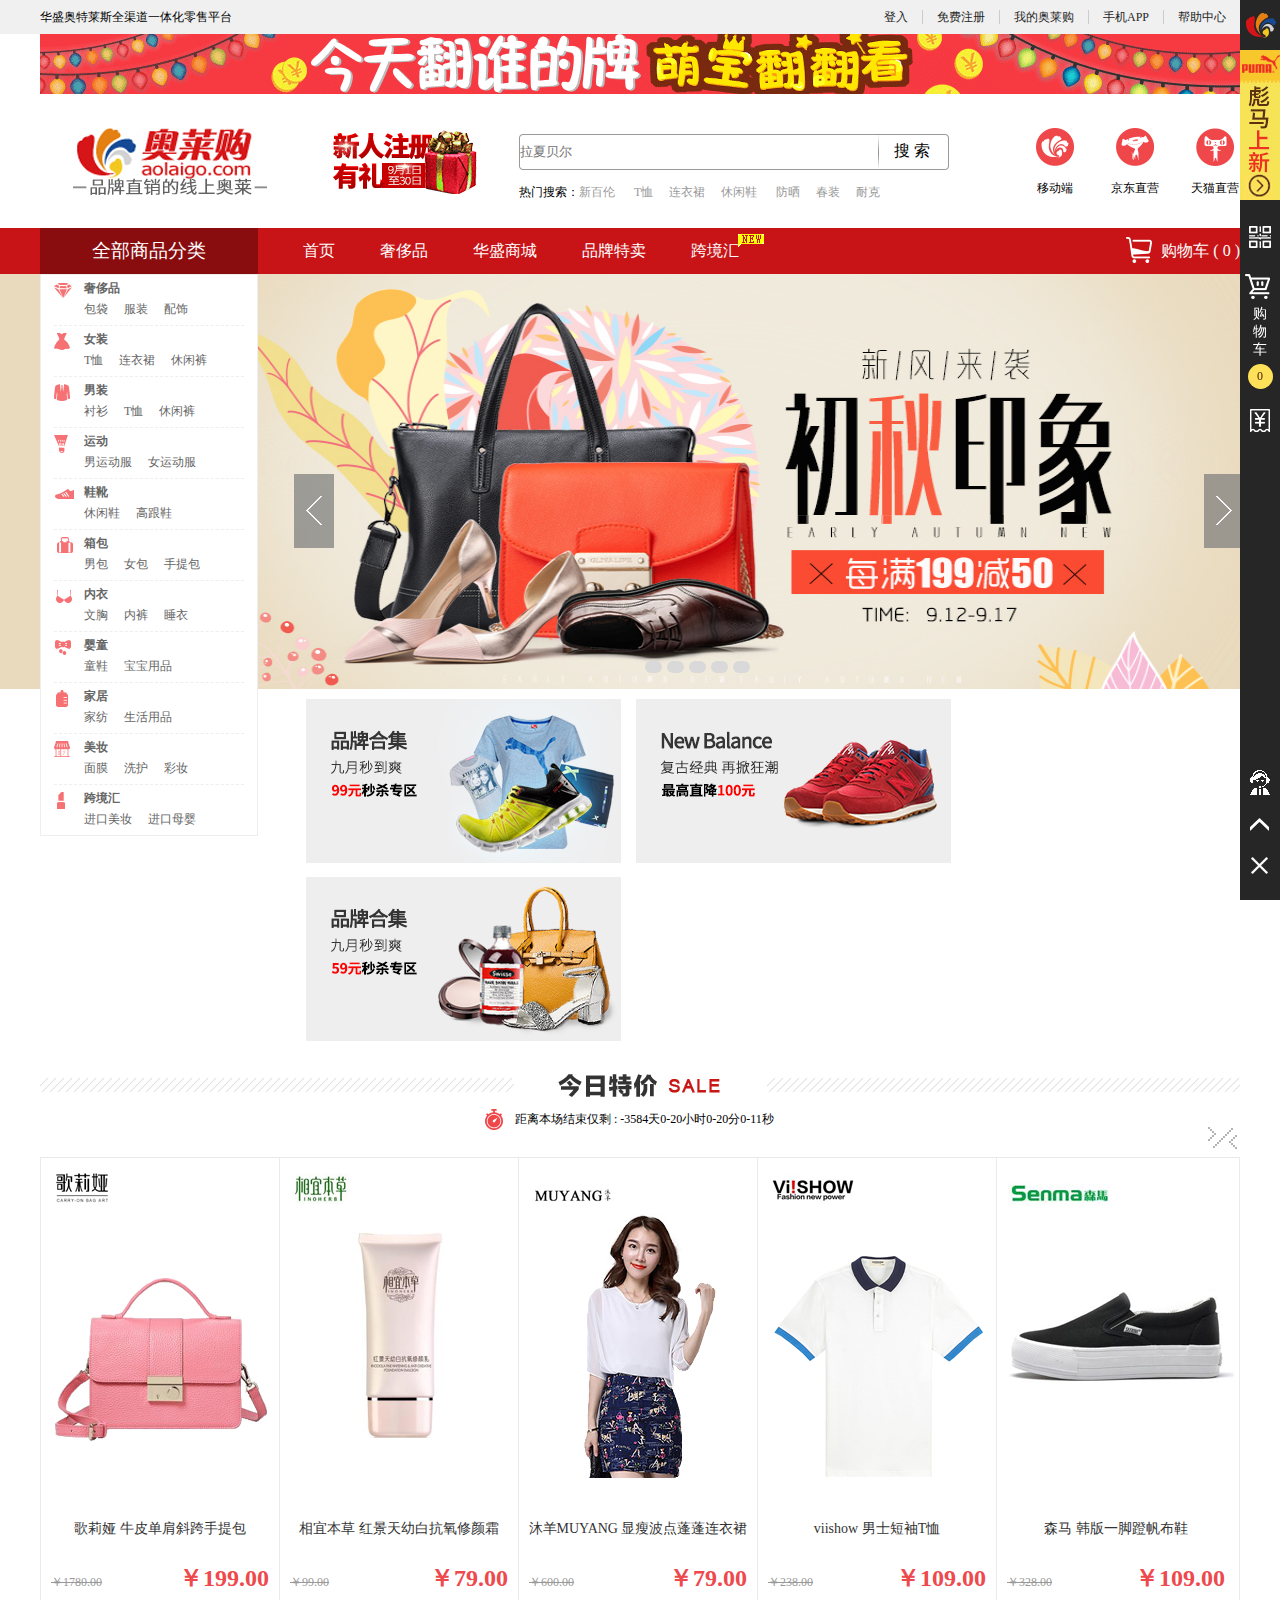
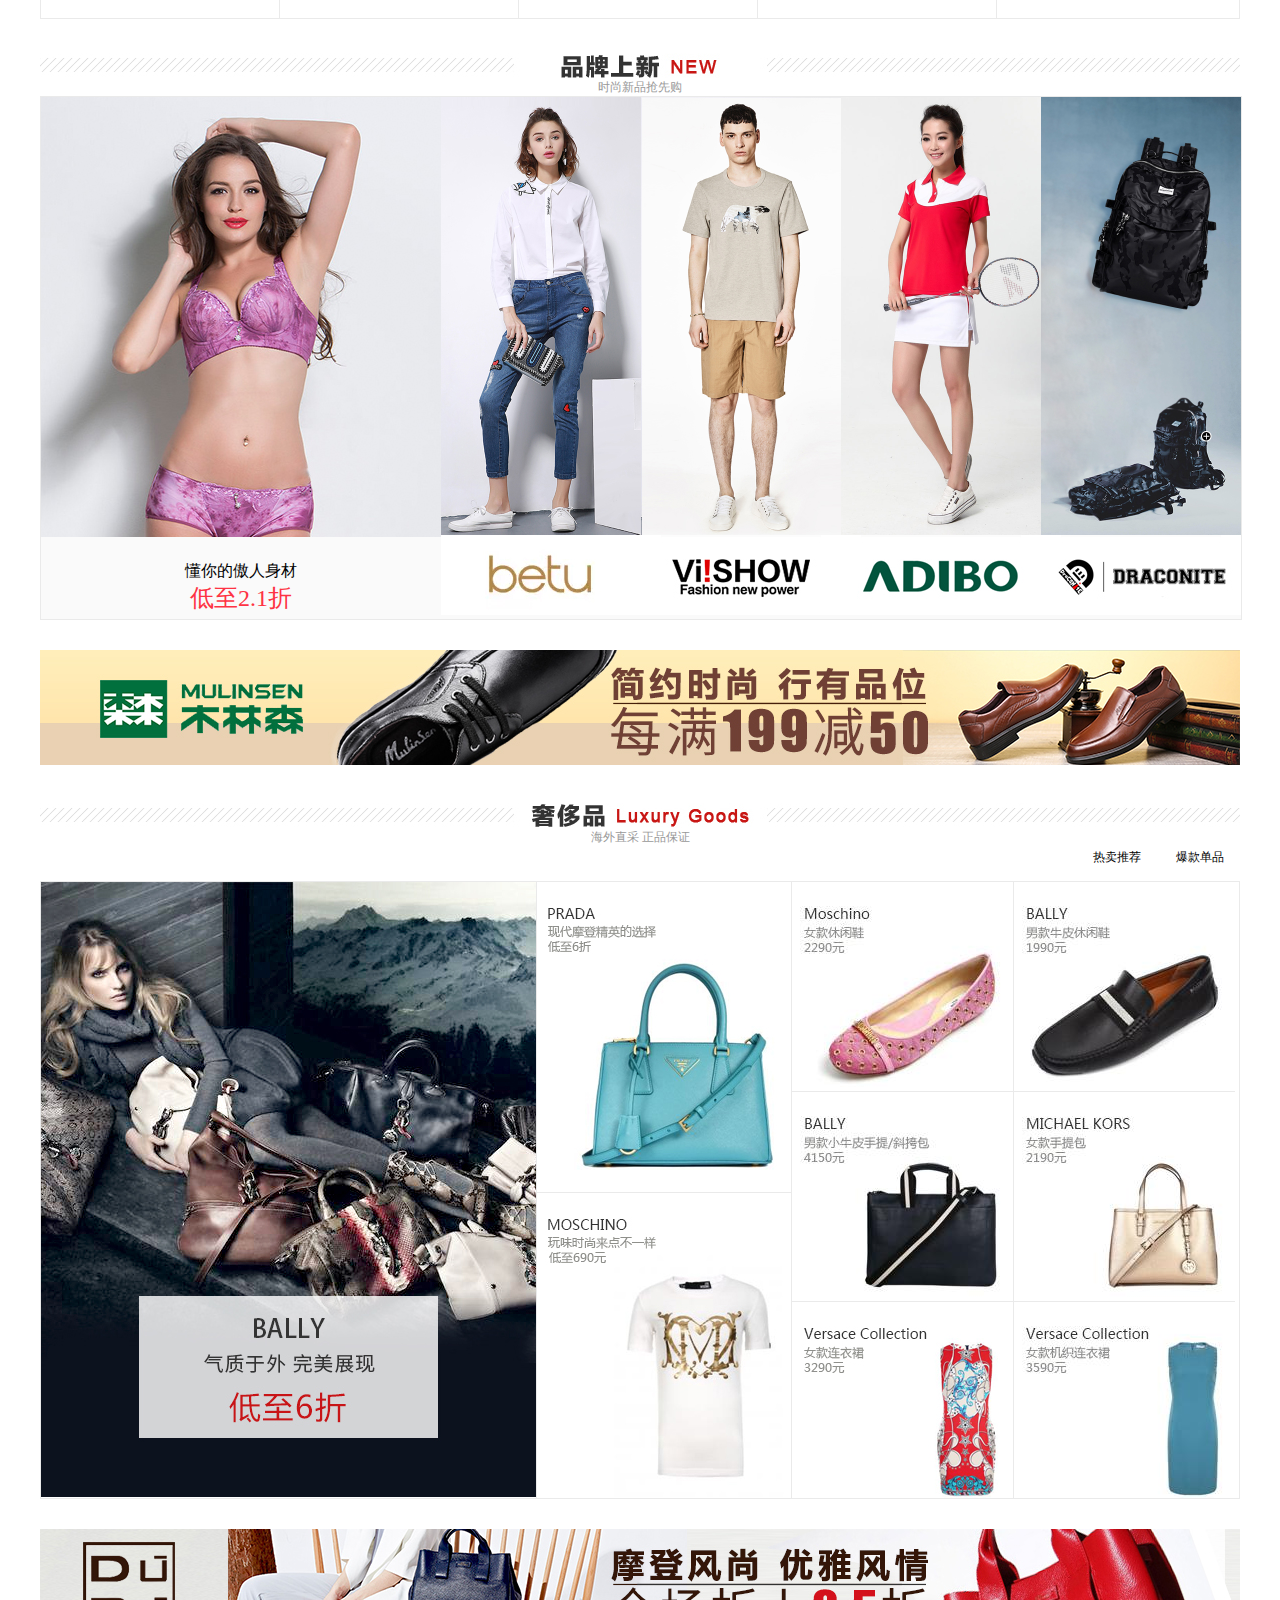
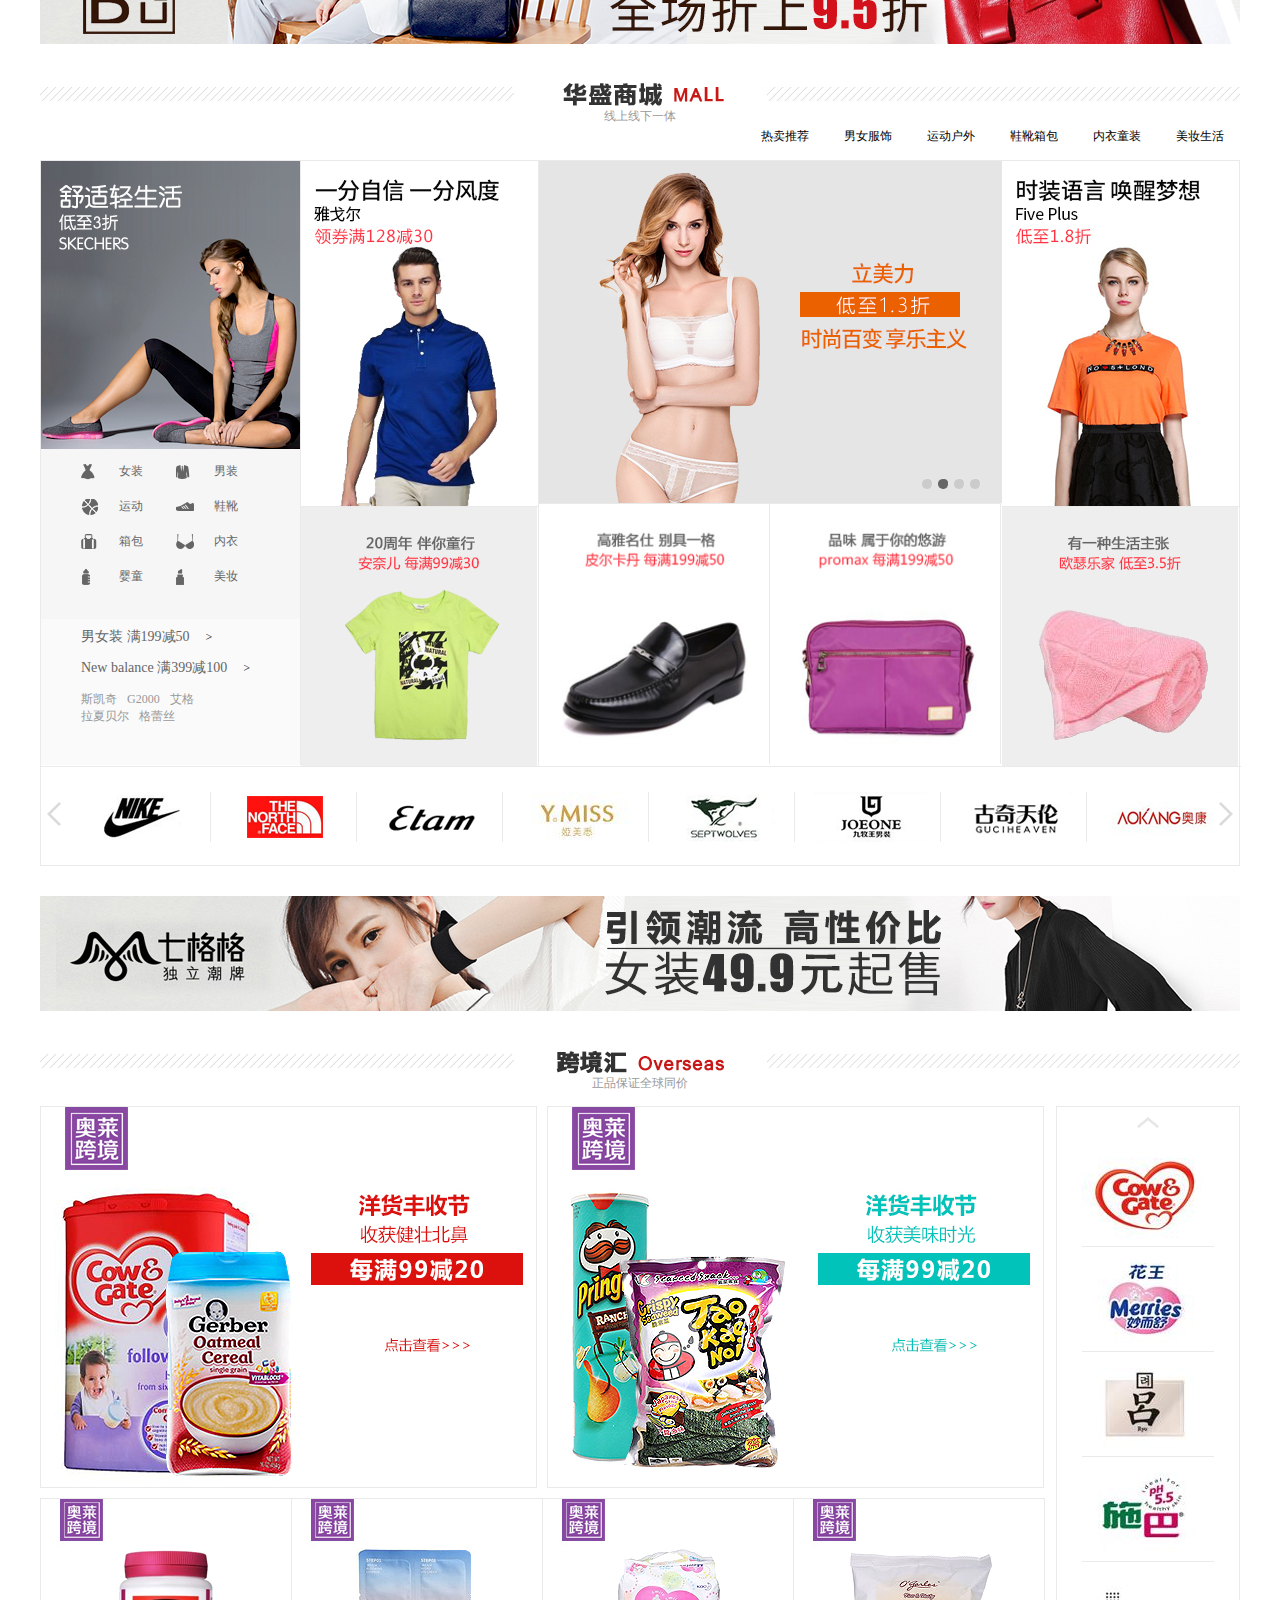
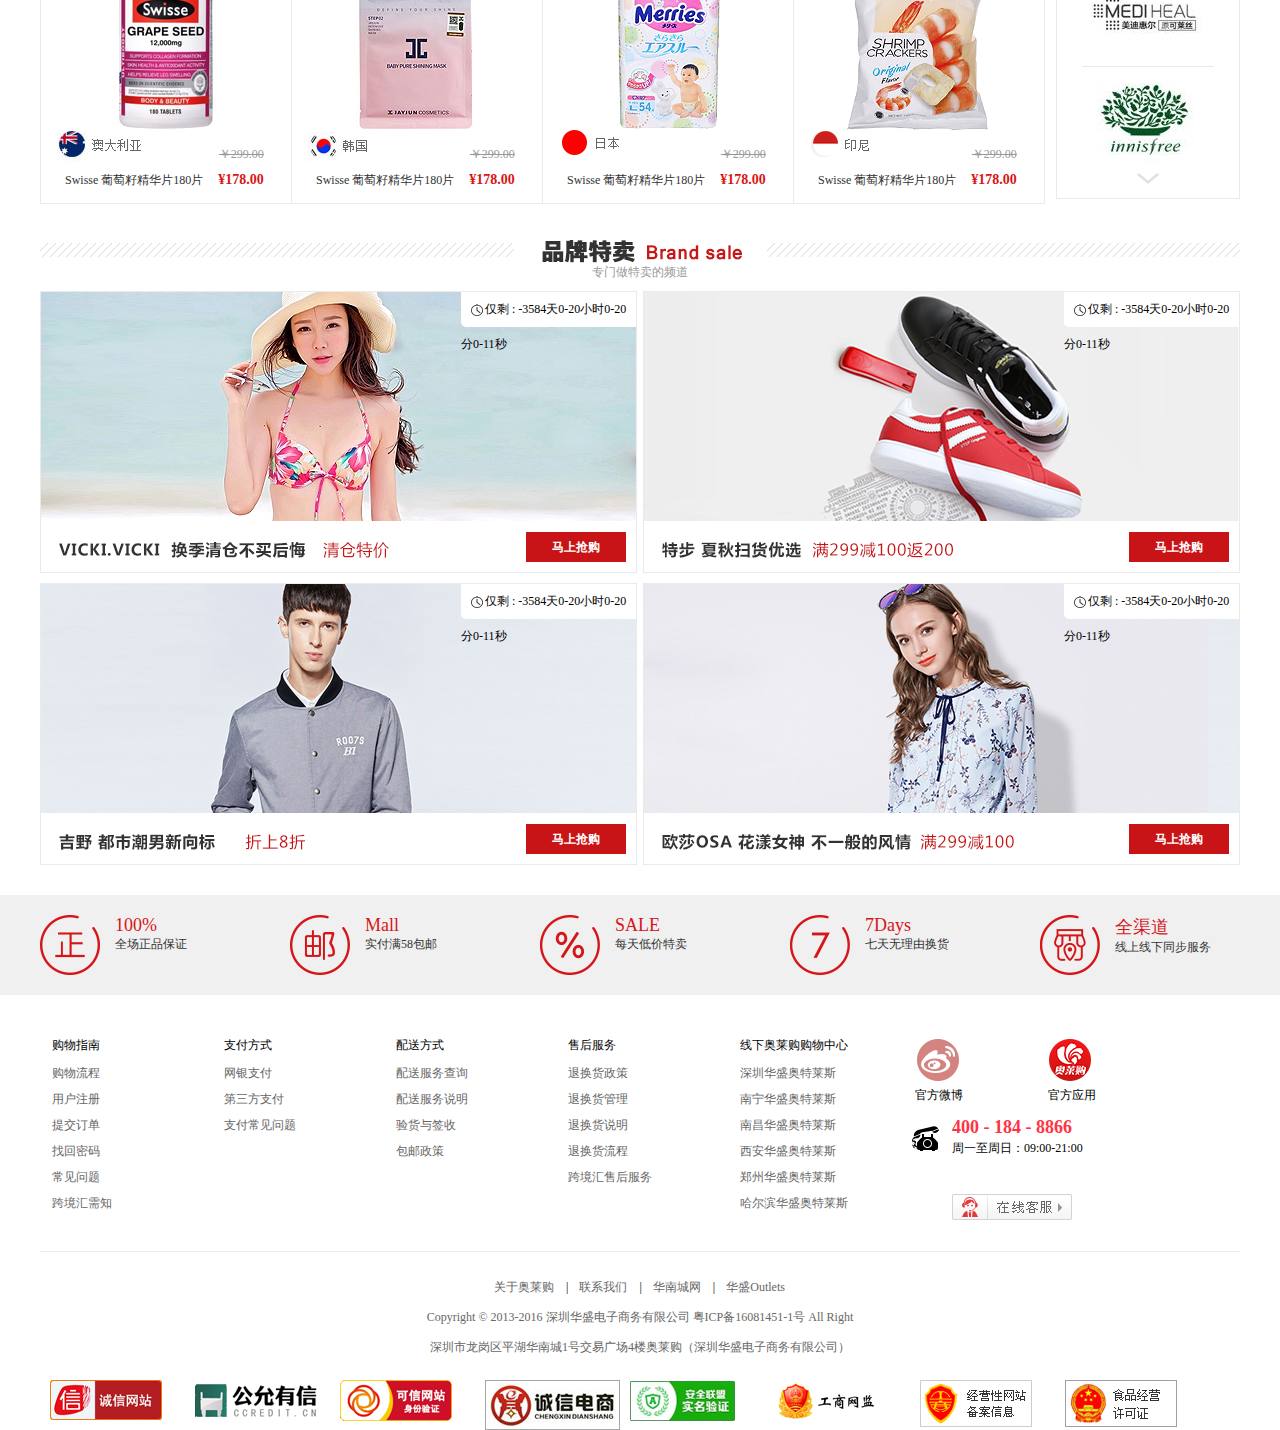
<file: src/index.html>
<!DOCTYPE html>
<html>
	<head>
		<meta charset="utf-8" />
		<title>首页</title>		
		<link rel="stylesheet" href="css/common.css" />
		<link rel="stylesheet" href="css/different.css" />
		<script src="js/jquery-1.12.0.js" type="text/javascript" charset="utf-8"></script>		
		<script type="text/javascript" src="js/lunbo.js" ></script>
		<script type="text/javascript" src="js/daojishi.js" ></script>
		<script type="text/javascript" src="js/aolaigo.js" ></script>
	</head>
	<body>
		<!--页头-->
		<div class="headerBar">
			<div class="topBar">
				<div class="comWidth">
					<div class="leftArea">
						<p>华盛奥特莱斯全渠道一体化零售平台</p>
					</div>
					<div class="rightArea">
						<ul>
							<li><a href="html/LonIn.html" class="log">登入</a></li>
							<li><a href="http://127.0.0.1:8020/AOLAIGO/src/html/LonIn.html" class="registration">免费注册</a></li>
							<li><a href="#" class="myAlg">我的奥莱购</a>
								<ul>
									<li><a href="#" class="myOrder">我的订单</a></li>
									<li><a href="#" class="lcollection">我的收藏</a></li>
									<li><a href="#" class="coupons">我的优惠劵</a></li>
									<li><a href="http://127.0.0.1:8020/AOLAIGO/src/html/LonIn.html" class="goodCart">我的购物车</a></li>
								</ul>
							</li>
							<li><a href="#" class="phone">手机APP</a></li>
							<li class="listLast"><a href="#" class="help">帮助中心</a></li>
						</ul>											
					</div>
				</div>
			</div>
			<!--头部广告-->
			<div class="hdLogo">
				<div class="comWidth">
					<a href="#"><img src="img/hdLogo.gif" alt="图片"/></a>
				</div>				
			</div>
			<!--LOGO-->
			<div class="logoBar">
				<div class="comWidth">
					<div class="logo fl">
						<a href="#"><img src="img/LOGO.jpg" alt="奥莱购"/></a>
						<a href="#"><img src="img/logo.gif" alt="奥莱购"/></a>
					</div>
					<div class="search_box fl">
						<div class="search">
							<input type="text" class="search_text" placeholder="拉夏贝尔" id="keyword"/>
							<input type="button" value="搜 索" class="search_btn" />
							<div class="datalist"></div>
						</div>						
						<p>热门搜索：<a href="#">新百伦 </a><a href="#">T恤</a><a href="#">连衣裙</a><a href="#">休闲鞋 </a><a href="#">防晒</a><a href="#">春装</a><a href="#">耐克</a></p>
					</div>
					<div class="shop fr">
						<ul>
							<li>
								<img src="img/icon3.jpg" alt="移动端"/>
								<p> 移动端</p>
								<dl>
									<span><img src="img/icon6.jpg" alt="安卓" /></span>
									<dt class="fl"><img src="img/ewmpic.jpg" alt="二维码" /></dt>
									<dd class="fl">
										<p>下载安装奥莱购APP</p>
										<a href="#"><img src="img/appccn1.jpg" alt="安卓" /></a>
										<a href="#"><img src="img/appccn2.jpg" alt="iphone" /></a>
										<a href="#"><img src="img/appccn3.jpg" alt="ipad" /></a>
									</dd>																																				
								</dl>
							</li>
							<li>
								<img src="img/icon4.jpg" alt="京东直营"/>
								<p>京东直营</p>
							</li>
							<li>
								<img src="img/icon5.jpg" alt="天猫直营"/>
								<p>天猫直营</p>
							</li>
						</ul>
					</div>
				</div>
			</div>
			<!-- nav-->
			<div class="navBox">
				<div class="comWidth">
					<div class="shopClass fl">
						<h3>全部商品分类</h3>
						<div class="shopClass_show">
							<ul>
								<li>
									<dl class="shopClass_item">
										<em></em>
										<dt class="shopIcon"><a href="#">奢侈品</a></dt>
										<dd><a href="#">包袋</a><a href="#">服装</a><a href="#">配饰</a></dd>
									</dl>
									<div class="shopClass_cot" >
										<div class="shopClass_list">
											<dl>
												<dt ><a href="#">女装</a></dt>
												<dd><a href="#">短袖T恤</a><a href="#">长袖T恤</a><a href="#">裙装</a><a href="#">裤装</a><a href="#">针织衫</a><a href="#">外套</a></dd>
											</dl>
											<dl>
												<dt><a href="#">男装</a></dt>
												<dd><a href="#">短袖T恤</a><a href="#">长袖T恤</a><a href="#">短袖POLO衫</a><a href="#">短袖衬衫</a><a href="#">长袖衬衫</a><a href="#">针织衫</a><a href="#">外套</a><a href="#">卫衣</a></dd>
											</dl>
											<dl>
												<dt><a href="#">女士包袋</a></dt>
												<dd><a href="#">斜挎包</a><a href="#">钱/卡/钥匙包</a><a href="#">单肩包</a><a href="#">手拿包</a><a href="#">手提包</a></dd>
											</dl>
											<dl>
												<dt><a href="#">男士包袋</a></dt>
												<dd><a href="#">手提包</a><a href="#">手拿包</a><a href="#">斜挎包</a><a href="#">双肩包</a><a href="#">钱/卡/钥匙包</a></dd>
											</dl>
											<dl>
												<dt><a href="#">配饰</a></dt>
												<dd><a href="#">女士皮带</a><a href="#">男士皮带</a><a href="#">围巾/丝巾/披肩</a><a href="#">领带</a></dd>
											</dl>
											<dl>
												<dt><a href="#">女鞋</a></dt>
												<dd><a href="#">平底鞋</a><a href="#">高跟鞋</a><a href="#">靴子</a></dd>
											</dl>
											<dl>
												<dt><a href="#">男鞋</a></dt>
												<dd><a href="#">休闲鞋</a><a href="#">商务鞋</a></dd>
											</dl>
											<dl>
												<dt><a href="#">本月特价</a></dt>
												<dd></dd>
											</dl>
										</div>
										<div class="shopClass_logo">
											<a href="#"><img src="img/guccl1.jpg"/></a><a href="#"><img src="img/burberry4.jpg"/></a><a href="#"><img src="img/bally.jpg"/></a><a href="#"><img src="img/goodlog3.jpg"/></a><a href="#"><img src="img/goodlog4.jpg"/><a href="#"><img src="img/goodlog5.jpg"/></a>
										</div>
									</div>									
								</li>
								<li>
									<dl class="shopClass_vz">
										<em></em>
										<dt class="shopIcon"><a href="http://127.0.0.1:8020/AOLAIGO/src/html/productsList.html">女装</a></dt>
										<dd><a href="#">T恤</a><a href="#">连衣裙</a><a href="#">休闲裤</a></dd>
									</dl>
									<div class="shopClass_cot" >
										<div class="shopClass_list">
											<dl>
												<dt><a href="#">上装</a></dt>
												<dd><a href="#">衬衫</a><a href="#">T恤</a><a href="#">西服</a><a href="#">卫衣</a><a href="#">背心/吊带</a><a href="#">毛呢大衣</a><a href="#">针织衫/毛衫</a><a href="#">风衣外套</a><a href="#">蕾丝衫</a><a href="#">雪纺衫</a></dd>
											</dl>
											<dl>
												<dt><a href="#">下装</a></dt>
												<dd><a href="#">休闲裤</a><a href="#">正装裤</a><a href="#">短裤</a><a href="#">牛仔裤</a><a href="#">打底裤</a></dd>
											</dl>
											<dl>
												<dt><a href="#">裙装</a></dt>
												<dd><a href="#">连衣裙</a><a href="#">半身裙</a><a href="#">旗袍</a></dd>
											</dl>
											<dl>
												<dt><a href="#">套装</a></dt>
												<dd><a href="#">套装</a></dd>
											</dl>
											<dl>
												<dt><a href="#">配饰</a></dt>
												<dd><a href="#">围巾/帽子</a><a href="#">女士手表</a><a href="#">皮带/腰带</a><a href="#">项链/坠链/毛衣链</a><a href="#">手链/手镯</a><a href="#">耳环/耳钉</a><a href="#">戒指</a></dd>
											</dl>									
										</div>
										<div class="shopClass_logo">
											<a href="#"><img src="img/goodlog6.jpg"/></a><a href="#"><img src="img/goodlog7.jpg"/></a><a href="#"><img src="img/goodlog8.jpg"/></a><a href="#"><img src="img/goodlog9.jpg"/></a><a href="#"><img src="img/goodlog10.jpg"/></a><a href="#"><img src="img/goodlog11.jpg"/></a><a href="#"><img src="img/goodlog12.jpg"/></a><a href="#"><img src="img/goodlog13.jpg"/></a><a href="#"><img src="img/goodlog14.jpg"/></a><a href="#"><img src="img/goodlog15.jpg"/></a><a href="#"><img src="img/goodlog16.jpg"/></a><a href="#"><img src="img/goodlog17.jpg"/></a>
										</div>
									</div>				
								</li>
								<li>
									<dl class="shopClass_nz">
										<em></em>
										<dt class="shopIcon"><a href="#">男装</a></dt>
										<dd><a href="#">衬衫</a><a href="#">T恤</a><a href="#">休闲裤</a></dd>
									</dl>
									<div class="shopClass_cot" >
										<div class="shopClass_list">
											<dl>
												<dt><a href="#">上装</a></dt>
												<dd><a href="#">短袖T恤</a><a href="#">短袖polo衫</a><a href="#">短袖衬衫</a><a href="#">长袖T恤</a><a href="#">长袖衬衫</a><a href="#">长袖POLO衫</a><a href="#">西服</a><a href="#">夹克</a><a href="#">卫衣</a></dd>
											</dl>
											<dl>
												<dt><a href="#">下装</a></dt>
												<dd><a href="#">休闲裤</a><a href="#">西裤</a><a href="#">牛仔裤</a><a href="#"></a><a href="#">休闲短裤</a><a href="#">牛仔短裤</a></dd>
											</dl>
											<dl>
												<dt><a href="#">套装</a></dt>
												<dd><a href="#">西服套装</a><a href="#">休闲服套装</a></dd>
											</dl>
											<dl>
												<dt><a href="#">配件</a></dt>
												<dd><a href="#">男士皮带</a><a href="#">男士手表</a></dd>
											</dl>								
										</div>
										<div class="shopClass_logo">
											<a href="#"><img src="img/goodlog18.jpg"/></a><a href="#"><img src="img/goodlog19.jpg"/></a><a href="#"><img src="img/goodlog20.jpg"/></a><a href="#"><img src="img/goodlog21.jpg"/></a><a href="#"><img src="img/goodlog22.jpg"/></a><a href="#"><img src="img/goodlog23.jpg"/></a><a href="#"><img src="img/goodlog24.jpg"/></a><a href="#"><img src="img/goodlog25.jpg"/></a><a href="#"><img src="img/goodlog26.jpg"/></a><a href="#"><img src="img/goodlog27.jpg"/></a><a href="#"><img src="img/goodlog28.jpg"/></a><a href="#"><img src="img/goodlog29.jpg"/></a>
										</div>
									</div>				
								</li>
								<li>
									<dl class="shopClass_yd">
										<em></em>
										<dt class="shopIcon"><a href="#">运动</a></dt>
										<dd><a href="#">男运动服</a><a href="#">女运动服</a></dd>
									</dl>
									<div class="shopClass_cot" >
										<div class="shopClass_list">
											<dl>
												<dt><a href="#">男士运动服</a></dt>
												<dd><a href="#">卫衣/套头衫</a><a href="#">夹克/外套</a><a href="#">T恤</a><a href="#">风衣</a><a href="#">POLO衫</a><a href="#">长裤</a><a href="#">短裤</a></dd>
											</dl>
											<dl>
												<dt><a href="#">女士运动服</a></dt>
												<dd><a href="#">卫衣/套头衫</a><a href="#">夹克/外套</a><a href="#">T恤</a><a href="#">风衣</a><a href="#">POLO衫</a><a href="#">长裤</a><a href="#">运动短裙</a><a href="#">短裤</a></dd>
											</dl>
											<dl>
												<dt><a href="#">男士运动鞋</a></dt>
												<dd><a href="#">跑步鞋</a><a href="#">篮球鞋</a><<a href="#">综合训练鞋</a><a href="#">帆布鞋</a><a href="#">板鞋/休闲鞋</a><a href="#">凉鞋/拖鞋/洞洞鞋</a></dd>
											</dl>
											<dl>
												<dt><a href="#">女士运动鞋</a></dt>
												<dd><a href="#">跑步鞋</a><a href="#">综合训练鞋</a><a href="#">帆布鞋</a><a href="#">板鞋/休闲鞋</a><a href="#">凉鞋/拖鞋/洞洞鞋</a></dd>
											</dl>
											<dl>
												<dt><a href="#">体育用品</a></dt>
												<dd><a href="#">运动包</a><a href="#">篮球</a><a href="#">羽毛球拍</a><a href="#">运动护具</a><a href="#">健身器材</a><a href="#">其他大型器械</a></dd>
											</dl>
											<dl>
												<dt><a href="#">男士户外服</a></dt>
												<dd><a href="#">冲锋衣裤</a><a href="#">速干衣裤</a><a href="#">抓绒衣裤</a><a href="#">卫衣/风衣</a><a href="#">户外休闲衣裤</a><a href="#">T恤/POLO衫</a><a href="#">短裤/长裤</a><a href="#">防晒服/皮肤衣衬衫</a></dd>
											</dl>
											<dl>
												<dt><a href="#">女士户外服</a></dt>
												<dd><a href="#">冲锋衣裤</a><a href="#">速干衣裤</a><a href="#">卫衣/风衣</a><a href="#">户外休闲衣裤</a><a href="#">T恤/POLO衫</a><a href="#">短裤/长裤</a><a href="#">防晒服/皮肤衣</a></dd>
											</dl>
											<dl>
												<dt><a href="#">男士户外鞋</a></dt>
												<dd><a href="#">登山鞋</a><a href="#">溯溪鞋</a><a href="#">越野鞋</a><a href="#">户外休闲鞋</a><a href="#">徒步鞋</a><a href="#">凉鞋/拖鞋/沙滩鞋</a></dd>
											</dl>
											<dl>
												<dt><a href="#">女士户外鞋</a></dt>
												<dd><a href="#">登山鞋</a><a href="#">溯溪鞋</a><a href="#">越野鞋</a><a href="#">户外休闲鞋</a><a href="#">徒步鞋</a><a href="#">凉鞋/拖鞋/沙滩鞋</a></dd>
											</dl>
											<dl>
												<dt><a href="#">户外装备</a></dt>
												<dd><a href="#">户外包</a><a href="#">睡袋</a><a href="#">帐蓬</a><a href="#">登山手杖</a><a href="#">防潮垫</a><a href="#">帽子</a><a href="#">折叠椅/床</a><a href="#">户外头巾</a><a href="#">烧烤炉</a></dd>
											</dl>
										</div>
										<div class="shopClass_logo">
											<a href="#"><img src="img/goodlog30.jpg"/></a><a href="#"><img src="img/goodlog31.jpg"/></a><a href="#"><img src="img/goodlog32.jpg"/></a><a href="#"><img src="img/goodlog33.jpg"/></a><a href="#"><img src="img/goodlog34.jpg"/></a><a href="#"><img src="img/goodlog35.jpg"/></a>
										</div>
									</div>	
								</li>
								<li>
									<dl class="shopClass_xx">
										<em></em>        
										<dt class="shopIcon"><a href="#">鞋靴</a></dt>
										<dd><a href="#">休闲鞋</a><a href="#">高跟鞋</a></dd>
									</dl>									
									<div class="shopClass_cot" >
										<div class="shopClass_list">
											<dl>
												<dt><a href="#">精品女鞋</a></dt>
												<dd><a href="#">高跟鞋</a><a href="#">单鞋</a><a href="#">日常休闲鞋</a><a href="#">靴子</a><a href="#">凉鞋/拖鞋</a><a href="#">粗跟单鞋</a><a href="#">户外运动鞋</a></dd>
											</dl>
											<dl>
												<dt><a href="#">精致男鞋</a></dt>
												<dd><a href="#">正装鞋</a><a href="#">商务休闲鞋</a><a href="#">日常休闲鞋</a><a href="#">靴子</a><a href="#">凉鞋/拖鞋</a><a href="#">户外运动鞋</a></dd>
											</dl>											
										</div>
										<div class="shopClass_logo">
											<a href="#"><img src="img/goodlog36.jpg"/></a><a href="#"><img src="img/goodlog37.jpg"/></a><a href="#"><img src="img/goodlog38.jpg"/></a><a href="#"><img src="img/goodlog39.jpg"/></a><a href="#"><img src="img/goodlog40.jpg"/></a><a href="#"><img src="img/goodlog41.jpg"/></a><a href="#"><img src="img/goodlog42.jpg"/></a><a href="#"><img src="img/goodlog43.jpg"/></a><a href="#"><img src="img/goodlog44.jpg"/></a><a href="#"><img src="img/goodlog45.jpg"/></a><a href="#"><img src="img/goodlog46.jpg"/></a><a href="#"><img src="img/goodlog47.jpg"/></a>
										</div>										
									</div>	
								</li>
								<li>
									<dl class="shopClass_xb">
										<em></em>
										<dt class="shopIcon"><a href="#">箱包</a></dt>
										<dd><a href="#">男包</a><a href="#">女包</a><a href="#">手提包</a></dd>
									</dl>
									<div class="shopClass_cot" style="display: none;">
										<div class="shopClass_list">
											<dl>
												<dt><a href="#">精品女包</a></dt>
												<dd><a href="#">单肩包</a><a href="#">手提包</a><a href="#">斜挎包</a><a href="#">手拿包</a><a href="#">双肩包</a><a href="#">化妆包</a><a href="#">手提/斜挎多用包</a><a href="#">钱包</a></dd>
											</dl>
											<dl>
												<dt><a href="#">精致男包</a></dt>
												<dd><a href="#">斜挎包</a><a href="#">手拿包</a><a href="#">双肩包</a><a href="#">手提/斜挎多用包</a><a href="#">钱包</a><a href="#">公文包</a><a href="#">腰包/胸包</a></dd>
											</dl>
											<dl>
												<dt><a href="#">功能箱包</a></dt>
												<dd><a href="#">旅行包</a><a href="#">拉杆箱</a><a href="#">电脑包</a><a href="#">其它箱包</a></dd>
											</dl>
										</div>
										<div class="shopClass_logo">
											<a href="#"><img src="img/48.jpg"/></a><a href="#"><img src="img/49.jpg"/></a><a href="#"><img src="img/50.jpg"/></a><a href="#"><img src="img/51.jpg"/></a><a href="#"><img src="img/52.jpg"/></a><a href="#"><img src="img/53.jpg"/></a><a href="#"><img src="img/54.jpg"/></a><a href="#"><img src="img/55.jpg"/></a><a href="#"><img src="img/56.jpg"/></a><a href="#"><img src="img/57.jpg"/></a><a href="#"><img src="img/58.jpg"/></a><a href="#"><img src="img/59.jpg"/></a>
										</div>
									</div>
								</li>
								<li>
									<dl class="shopClass_ry">
										<em></em>
										<dt class="shopIcon"><a href="#">内衣</a></dt>
										<dd><a href="#">文胸</a><a href="#">内裤</a><a href="#">睡衣</a></dd>
									</dl>
									<div class="shopClass_cot">
										<div class="shopClass_list">
											<dl>
												<dt ><a href="#">女士内衣</a></dt>
												<dd><a href="#">文胸</a><a href="#">三角内裤</a><a href="#">平角内裤</a><a href="#">保暖衣</a><a href="#">内衣套装</a><a href="#">塑身衣</a><a href="#">泳装</a></dd>
											</dl>
											<dl>
												<dt><a href="#">男士内衣</a></dt>
												<dd><a href="#">三角内裤</a><a href="#">平角内裤</a><a href="#">背心</a><a href="#">保暖衣</a></dd>
											</dl>
											<dl>
												<dt><a href="#">家居睡衣</a></dt>
												<dd><a href="#">男士家居服</a><a href="#">男士睡袍</a><a href="#">女士家居服</a><a href="#">女士睡袍</a></dd>
											</dl>
											<dl>
												<dt><a href="#">男士袜子</a></dt>
												<dd><a href="#">长筒袜</a><a href="#">短筒袜</a><a href="#">中筒袜</a></dd>
											</dl>											
											<dl>
												<dt><a href="#">女士袜子</a></dt>
												<dd><a href="#">丝袜</a><a href="#">长筒袜</a><a href="#">短筒袜</a><a href="#">中筒袜</a><a href="#">美腿袜/裤袜</a></dd>
											</dl>
											<dl>
												<dt><a href="#">孕妇装/孕妇内衣</a></dt>
												<dd><a href="#">孕妇裙</a><a href="#">孕妇上装</a><a href="#">孕妇下装</a><a href="#">防辐射服</a><a href="#">孕妇文胸</a><a href="#">孕妇内裤</a><a href="#">孕妇套装</a></dd>
											</dl>
											<dl>
												<dt><a href="#">泳装</a></dt>
												<dd><a href="#">女士泳装</a><a href="#">男士泳装</a><a href="#">其他泳装</a></dd>
											</dl>
										</div>
										<div class="shopClass_logo">
											<a href="#"><img src="img/60.jpg"/></a><a href="#"><img src="img/61.jpg"/></a><a href="#"><img src="img/62.jpg"/></a><a href="#"><img src="img/63.jpg"/></a><a href="#"><img src="img/64.jpg"/></a><a href="#"><img src="img/65.jpg"/></a><a href="#"><img src="img/66.jpg"/></a><a href="#"><img src="img/67.jpg"/></a><a href="#"><img src="img/68.png"/></a><a href="#"><img src="img/69.jpg"/></a><a href="#"><img src="img/70.jpg"/></a><a href="#"><img src="img/71.jpg"/></a>
										</div>
									</div>
								</li>
								<li>
									<dl class="shopClass_yt">
										<em></em>
										<dt class="shopIcon"><a href="#">婴童</a></dt>
										<dd><a href="#">童鞋</a><a href="#">宝宝用品</a></dd>
									</dl>
									<div class="shopClass_cot">
										<div class="shopClass_list">
											<dl>
												<dt><a href="#">男童装</a></dt>
												<dd><a href="#">T恤</a><a href="#">衬衫</a><a href="#">卫衣</a><a href="#">背心</a><a href="#">毛呢大衣</a><a href="#">羽绒服</a><a href="#">棉服</a><a href="#">针织衫/毛衫</a><a href="#">马甲</a><a href="#">外套</a><a href="#">裤子</a><a href="#">泳衣</a></dd>
											</dl>
											<dl>
												<dt><a href="#">女童装</a></dt>
												<dd><a href="#">T恤</a><a href="#">衬衫</a><a href="#">卫衣</a><a href="#">背心</a><a href="#">毛呢大衣</a><a href="#">羽绒服</a><a href="#">棉服</a><a href="#">针织衫/毛衫</a><a href="#">马甲</a><a href="#">外套</a><a href="#">裤子</a><a href="#">泳衣</a></dd>
											</dl>
											<dl>
												<dt><a href="#">宝宝用品</a></dt>
												<dd><a href="#">内衣</a><a href="#">套装</a><a href="#">孕婴用品</a></dd>
											</dl>
											<dl>
												<dt><a href="#">童鞋</a></dt>
												<dd><a href="#">男童鞋</a><a href="#">女童鞋</a><a href="#">中性童鞋</a></dd>
											</dl>											
											<dl>
												<dt><a href="#">儿童配饰</a></dt>
												<dd><a href="#">学生书包</a><a href="#">帽子</a><a href="#">手套</a><a href="#">玩具</a><a href="#">安全座椅</a><a href="#">婴儿餐椅</a><a href="#">儿童雨具</a><a href="#">泳具</a></dd>
											</dl>
											<dl>
												<dt><a href="#">尿裤湿巾</a></dt>
												<dd><a href="#">婴儿尿裤</a><a href="#">湿巾</a></dd>
											</dl>
											<dl>
												<dt><a href="#">亲子装</a></dt>
												<dd><a href="#">母女装</a><a href="#">母子装</a><a href="#">父女装</a><a href="#">父子装</a><a href="#">家庭装</a></dd>
											</dl>
										</div>
										<div class="shopClass_logo">
											<a href="#"><img src="img/72.jpg"/></a><a href="#"><img src="img/73.jpg"/></a><a href="#"><img src="img/74.jpg"/></a><a href="#"><img src="img/75.jpg"/></a><a href="#"><img src="img/76.jpg"/></a><a href="#"><img src="img/77.jpg"/></a><a href="#"><img src="img/78.jpg"/></a><a href="#"><img src="img/79.jpg"/></a><a href="#"><img src="img/80.jpg"/></a><a href="#"><img src="img/81.jpg"/></a><a href="#"><img src="img/82.jpg"/></a>
										</div>
									</div>
								</li>
								<li>
									<dl class="shopClass_jj">
										<em></em>
										<dt class="shopIcon"><a href="#">家居</a></dt>
										<dd><a href="#">家纺</a><a href="#">生活用品</a></dd>
									</dl>
									<div class="shopClass_cot">										
										<div class="shopClass_list">
											<dl>
												<dt><a href="#">居家日用</a></dt>
												<dd><a href="#">储物收纳</a><a href="#">毛巾浴巾</a><a href="#">浴室整理</a><a href="#">洗晒熨烫</a><a href="#">防蚊驱虫</a><a href="#">居家创意</a><a href="#">雨伞雨具</a></dd>
											</dl>
											<dl>
												<dt><a href="#">厨房用品</a></dt>
												<dd><a href="#">烹饪锅具</a><a href="#">餐桌器皿</a><a href="#">杯子水具</a><a href="#">茶具/咖啡具</a><a href="#">厨房配件</a></dd>
											</dl>
											<dl>
												<dt><a href="#">宝宝用品</a></dt>
												<dd><a href="#">内衣</a><a href="#">套装</a><a href="#">孕婴用品</a></dd>
											</dl>
											<dl>
												<dt><a href="#">清洁用品</a></dt>
												<dd><a href="#">纸品湿巾</a><a href="#">衣物清洁</a><a href="#">家务清洁</a></dd>
											</dl>											
											<dl>
												<dt><a href="#">汽车配饰</a></dt>
												<dd><a href="#">汽车装饰</a></dd>
											</dl>
											<dl>
												<dt><a href="#">床上用品</a></dt>
												<dd><a href="#">套件</a><a href="#">被芯</a><a href="#">床单/被套</a><a href="#">枕芯/枕套</a><a href="#">毛绒布艺</a><a href="#">卧室家具</a><a href="#">凉席</a></dd>
											</dl>
											<dl>
												<dt><a href="#">生活家电</a></dt>
												<dd><a href="#">电吹风</a><a href="#">电水壶</a><a href="#">电熨斗</a><a href="#">电压力锅</a><a href="#">搅拌/料理机</a><a href="#">毛球修剪器</a><a href="#">电磁炉</a><a href="#">电饭煲</a></dd>
											</dl>
										</div>
										<div class="shopClass_logo">
											<a href="#"><img src="img/83.jpg"/></a><a href="#"><img src="img/84.jpg"/></a><a href="#"><img src="img/85.jpg"/></a><a href="#"><img src="img/86.jpg"/></a><a href="#"><img src="img/87.jpg"/></a><a href="#"><img src="img/88.jpg"/></a><a href="#"><img src="img/89.jpg"/></a><a href="#"><img src="img/90.jpg"/></a><a href="#"><img src="img/91.jpg"/></a><a href="#"><img src="img/92.jpg"/></a><a href="#"><img src="img/93.jpg"/><img src="img/94.jpg"/></a>
										</div>
									</div>
								</li>
								<li>
									<dl class="shopClass_mz">
										<em></em>
										<dt class="shopIcon"><a href="#">美妆</a></dt>
										<dd><a href="#">面膜</a><a href="#">洗护</a><a href="#">彩妆</a></dd>
									</dl>
									<div class="shopClass_cot">										
										<div class="shopClass_list">
											<dl>
												<dt><a href="#">面部护肤</a></dt>
												<dd><a href="#">洁面乳</a><a href="#">爽肤水/化妆水</a><a href="#">乳液/面霜</a><a href="#">面膜面贴</a><a href="#">精华露</a><a href="#">眼部护理</a><a href="#">唇部护理</a><a href="#">防晒护理</a><a href="#">男士护肤</a><a href="#">护肤套装</a></dd>
											</dl>
											<dl>
												<dt><a href="#">彩妆香水</a></dt>
												<dd><a href="#">香水</a><a href="#">卸妆</a><a href="#">BB霜/隔离霜</a><a href="#">睫毛膏</a><a href="#">眼线眼影</a><a href="#">唇膏唇彩</a><a href="#">粉饼/粉底</a><a href="#">眉笔/眉粉</a><a href="#">腮红</a><a href="#">美甲</a><a href="#">彩妆工具</a></dd>
											</dl>
											<dl>
												<dt><a href="#">身体洗护</a></dt>
												<dd><a href="#">洗发护发</a><a href="#">沐浴浴盐</a><a href="#">染发造型</a><a href="#">口腔护理</a><a href="#">手足护理</a><a href="#">卫生用品</a><a href="#">洗护套装</a></dd>
											</dl>											
										</div>
										<div class="shopClass_logo">
											<a href="#"><img src="img/95.jpg"/></a><a href="#"><img src="img/96.jpg"/></a><a href="#"><img src="img/97.jpg"/></a><a href="#"><img src="img/98.jpg"/></a><a href="#"><img src="img/99.jpg"/></a><a href="#"><img src="img/100.jpg"/></a><a href="#"><img src="img/101.jpg"/></a><a href="#"><img src="img/102.jpg"/></a><a href="#"><img src="img/103.jpg"/></a><a href="#"><img src="img/104.jpg"/></a><a href="#"><img src="img/105.jpg"/><img src="img/106.jpg"/></a>
										</div>
									</div>
								</li>
								<li>
									<dl id="kjh" class="shopClass_kjh">
										<em></em>
										<dt class="shopIcon"><a href="#">跨境汇</a></dt>
										<dd><a href="#">进口美妆</a><a href="#">进口母婴</a></dd>
									</dl>
									<div class="shopClass_cot">										
										<div class="shopClass_list">
											<dl>
												<dt><a href="#">进口母婴</a></dt>
												<dd><a href="#">妈妈专区</a><a href="#">洗护用品</a><a href="#">尿裤湿巾</a><a href="#">营养辅食</a><a href="#">婴儿奶粉</a></dd>
											</dl>
											<dl>
												<dt><a href="#">进口美妆个护</a></dt>
												<dd><a href="#">口腔护理</a><a href="#">香水彩妆</a><a href="#">女性护理</a><a href="#">身体护肤</a><a href="#">面部护肤</a></dd>
											</dl>
											<dl>
												<dt><a href="#">进口营养保健</a></dt>
												<dd><a href="#">护理护具</a><a href="#">滋补养生</a><a href="#">营养健康</a><a href="#">医药保健</a><a href="#">家庭护理</a></dd>
											</dl>
											<dl>
												<dt><a href="#">进口食品</a></dt>
												<dd><a href="#">进口冲调饮料/饮品</a><a href="#">进口饼干/糖果/休闲零食</a><a href="#">代用食品/方便食品</a><a href="#">进口咖啡/茶/牛奶</a><a href="#">进口粮油米面/土特产/调味品</a></dd>
											</dl>
											<dl>
												<dt><a href="#">进口家居家装</a></dt>
												<dd><a href="#">厨房用品</a><a href="#">生活日用</a><a href="#">其他</a><a href="#">厨房烹饪</a><a href="#">餐饮用具</a><a href="#">清洁日用</a><a href="#">收纳置物</a></dd>
											</dl>	
										</div>
										<div class="shopClass_logo">
											<a href="#"><img src="img/107.jpg"/></a><a href="#"><img src="img/108.jpg"/></a><a href="#"><img src="img/109.jpg"/></a><a href="#"><img src="img/110.jpg"/></a><a href="#"><img src="img/111.jpg"/></a><a href="#"><img src="img/112.jpg"/></a><a href="#"><img src="img/113.jpg"/></a><a href="#"><img src="img/114.jpg"/></a><a href="#"><img src="img/115.jpg"/></a><a href="#"><img src="img/116.jpg"/></a><a href="#"><img src="img/117.jpg"/><img src="img/118.jpg"/></a>
										</div>
									</div>
								</li>
							</ul>
							
						</div>
						
					</div>
					<ul class="nav fl">
						<li><a href="http://127.0.0.1:8020/AOLAIGO/src/index.html">首页</a></li>
						<li><a href="#">奢侈品</a></li>
						<li><a href="#">华盛商城</a></li>
						<li><a href="#">品牌特卖</a></li>
						<li><a href="#">跨境汇</a></li>
					</ul>
					<div class="shopcar fr">
						<div class="cart">
							<span></span>
							<a class="shoptext" href="#">购物车</a>
							(
							<div class="shopNum">0</div>
							)
						</div>													
						<div class="cartList">							
							<span><img src="img/core0.png"/></span>
							<div>
								<h3>购物车商品</h3>
							</div>
							<div class="cartGood">
								购物车中还没有商品，赶紧选购吧！
								<div class="carticon"></div>
							</div>
						</div>	
					</div>									
				</div>
			</div>			
		</div>
		<!--banner-->
		<div class="banner">
			<!--轮播-->
			<ul class="bPicv3">
				<li><a href="#"><img src="img/pic7.jpg"/></a></li>
				<li><a href="#"><img src="img/pic8.jpg"/></a></li>
				<li><a href="#"><img src="img/pic9.jpg"/></a></li>
				<li><a href="#"><img src="img/pic10.jpg"/></a></li>
				<li><a href="#"><img src="img/pic11.jpg"/></a></li>
			</ul>
			<!--轮播计算页数的列表-->
			<ul class="tabNum">
				<li></li>
				<li></li>
				<li></li>
				<li></li>
				<li></li>
			</ul>
			<!--轮播按钮-->
			<span class="prevv3"></span>
			<span class="nextv3"></span>				
		</div>
		<!--轮播下面的小商品列表-->
		<div class="gPic">
			<a href="#"><img src="img/pic6.jpg"/></a>
			<a href="#"><img src="img/pic2.jpg"/></a>
			<a href="#"><img src="img/pic3.jpg"/></a>
		</div>
		<!--今日特价-->
		<div class="goodSale">
			<img class="saleBg" src="img/icon0.jpg" alt="今日特价"/>
			<div class="saleTime">
				<div class="sTime">距离本场结束仅剩</div>
			</div>
			<div class="Sale_btn">
				<a href=""></a>
				<a href=""></a>
			</div>
			<!--今日特价商品轮播栏-->
			<div class="Sale_ban">
				<ul class="Sale_a">
					<li><a href="#"><img src="img/salePic1.jpg"/><p>歌莉娅 牛皮单肩斜跨手提包</p></a>
						<div class="salePrice">
							<i>￥1780.00</i>
							<em>￥199.00</em>
						</div>
					</li>
					<li><a href="#"><img src="img/salePic2.jpg"/><p>相宜本草 红景天幼白抗氧修颜霜</p></a>
						<div class="salePrice">
							<i>￥99.00</i>
							<em>￥79.00</em>
						</div>
					</li>
					<li><a href="http://127.0.0.1:8020/AOLAIGO/src/html/shangpinshangqingye.html"><img src="img/salePic3.jpg"/><p>沐羊MUYANG 显瘦波点蓬蓬连衣裙</p></a>
						<div class="salePrice">
							<i>￥600.00</i>
							<em>￥79.00</em>
						</div>
					</li>
					<li><a href="#"><img src="img/salePic4.jpg"/><p>viishow 男士短袖T恤</p></a>
						<div class="salePrice">
							<i>￥238.00</i>
							<em>￥109.00</em>
						</div>
					</li>
					<li id="SaleLast"><a href="#"><img src="img/salePic5.jpg"/><p>森马 韩版一脚蹬帆布鞋</p></a>
						<div class="salePrice">
							<i>￥328.00</i>
							<em>￥109.00</em>
						</div>
					</li>
				</ul>
				<ul class="Sale_a">
					<li><a href="#"><img src="img/salePic6.jpg"/><p>BURBERRY 女款T恤</p></a>
						<div class="salePrice">
							<i>￥1500.00</i>
							<em>￥750.00</em>
						</div>
					</li>
					<li><a href="#"><img src="img/salePic7.jpg"/><p>BURBERRY 男款纯棉POLO衫</p></a>
						<div class="salePrice">
							<i>￥2290.00</i>
							<em>￥1145.00</em>
						</div>
					</li>
					<li><a href="#"><img src="img/salePic8.jpg"/><p>coach 女款小牛皮钱包</p></a>
						<div class="salePrice">
							<i>￥2900.00</i>
							<em>￥999.00</em>
						</div>
					</li>
					<li><a href="#"><img src="img/salePic9.jpg"/><p>FENDI 女式牛皮双层扣包</p></a>
						<div class="salePrice">
							<i>￥2850.00</i>
							<em>￥1425.00</em>
						</div>
					</li>
					<li id="SaleLast"><a href="#"><img src="img/salePic10.jpg"/><p>BALLY 新款男式牛皮皮带</p></a>
						<div class="salePrice">
							<i>￥3200.00</i>
							<em>￥1600.00</em>
						</div>
					</li>
				</ul>
			</div>			
		</div>
		<!--品牌上新 标条-->
		<div class="doogNew">
			<div class="comWidth">
				<div class="New_log">
					<img src="img/icon1.jpg" alt="New_log"/>
					<p>时尚新品抢先购</p>
				</div>
				<!--品牌上新 内容-->
				<div class="New_list">
					<ul >
						<li class="NewF active" >
							<div class="NewList_x">							
								<a href="#"><img src="img/newPic0.jpg" alt="图片"/></a>
							</div>
							<div class="NewList_logo hide">
								<a href="#"><img src="img/newPic6.jpg" alt="LOGO"/></a>
							</div>
							<div class="NewList_d">
								<p>懂你的傲人身材</p>
								<b>低至2.1折</b>
							</div>
						</li>
						<li>
							<div class="NewList_x">							
								<a href="#"><img src="img/newPic1.jpg" alt="图片"/></a>
							</div>
							<div class="NewList_logo">
								<a href="#"><img src="img/newPic7.jpg" alt="LOGO"/></a>
							</div>
							<div class="NewList_d">
								<p>演绎当季潮流元素</p>
								<b>低至2折</b>
							</div>
						</li>
						<li>
							<div class="NewList_x">							
								<a href="#"><img src="img/newPic2.jpg" alt="图片"/></a>
							</div>
							<div class="NewList_logo">
								<a href="#"><img src="img/newPic8.jpg" alt="LOGO"/></a>
							</div>
							<div class="NewList_d">
								<p>大v都市时尚</p>
								<b>单件折上9.5折</b>
							</div>
						</li>
						<li>
							<div class="NewList_x">							
								<a href="#"><img src="img/newPic3.jpg" alt="图片"/></a>
							</div>
							<div class="NewList_logo">
								<a href="#"><img src="img/newPic9.jpg" alt="LOGO"/></a>
							</div>
							<div class="NewList_d">
								<p>为羽球发烧友而生</p>
								<b>低至4折</b>
							</div>
						</li>
						<li>
							<div class="NewList_x" >							
								<a href="#"><img src="img/newPic4.jpg" alt="图片"/></a>
							</div>
							<div class="NewList_logo" >
								<a href="#"><img src="img/newPic10.jpg" alt="LOGO"/></a>
							</div>
							<div class="NewList_d">
								<p>不做庸俗 潮势来袭</p>
								<b>每满199减50</b>
							</div>
						</li>
					</ul>
				</div>				
			</div>
		</div>
		<!--广告图片栏-->
		<div class="vbase-br1">
			<div class="comWidth">
				<a href="#"><img src="img/vbase.jpg" alt="图片"/></a>
			</div>			
		</div>
		<!--奢侈品 标条-->
		<div class="luxuryGoods">
			<div class="comWidth">
				<div class="New_log">
					<img src="img/icon1_1.jpg" alt="New_log"/>
					<p>海外直采 正品保证</p>
				</div>
				<!--奢侈品 标条-->
				<div class="luxury_tab">
					<span>热卖推荐</span>
					<span>爆款单品</span>
				</div>
				<div class="luxury">
					<!--热卖推荐-->
					<div class="luxury_hot" >
						<a class="inewdan-a" href="#"><img src="img/LuxuryPic1.jpg" alt="图片"/></a>
						<ul class="inewdan-b">
							<li><a href="#"><img src="img/LuxuryPic2.jpg" alt="图片"/></a></li>
							<li><ahref="#"><img src="img/LuxuryPic3.jpg" alt="图片"/></a></li>
						</ul>
						<ul class="inewdan-c">
							<li><a href="#"><img src="img/LuxuryPic4.jpg" alt="图片"/></a></li>
							<li><a href="#"><img src="img/LuxuryPic5.jpg" alt="图片"/></a></li>
							<li><a href="#"><img src="img/LuxuryPic6.jpg" alt="图片"/></a></li>
						</ul>
						<ul class="inewdan-d">
							<li><a href="#"><img src="img/LuxuryPic7.jpg" alt="图片"/></a></li>
							<li><a href="#"><img src="img/LuxuryPic8.jpg" alt="图片"/></a></li>
							<li><a href="#"><img src="img/LuxuryPic9.jpg" alt="图片"/></a></li>
						</ul>
					</div>
					<!--爆款单品-->
					<ul class="luxury_list" >
						<li><a href="#"><img src="img/LuxuryPic10.jpg" alt="图片"/><p>男式牛皮钱包</p></a>
							<div>
								<em>￥2295</em>
								<span>￥4900</span>
							</div>
						</li>
						<li><a href="#"><img src="img/LuxuryPic11.jpg" alt="图片"/><p>男款牛皮休闲鞋</p></a>
							<div>
								<em>￥1850</em>
								<span>￥3700</span>
							</div>
						</li>
						<li><a href="#"><img src="img/LuxuryPic12.jpg" alt="图片"/><p>男款休闲鞋</p></a>
							<div>
								<em>￥1490</em>
								<span>￥2150</span>
							</div>
						</li>
						<li><a href="#"><img src="img/LuxuryPic13.jpg" alt="图片"/><p>女款手提包</p></a>
							<div>
								<em>￥1495</em>
								<span>￥2900</span>
							</div>
						</li>
						<li><a href="#"><img src="img/LuxuryPic15.jpg" alt="图片"/><p>女式单肩包</p></a>
							<div>
								<em>￥1600</em>
								<span>￥3200</span>
							</div>
						</li>
						<li><a href="#"><img src="img/LuxuryPic16.jpg" alt="图片"/><p>女式连衣裙</p></a>
							<div>
								<em>￥890</em>
								<span>￥1290</span>
							</div>
						</li>
						<li><a href="#"><img src="img/LuxuryPic17.jpg" alt="图片"/><p>女款针织连衣裙</p></a>
							<div>
								<em>￥1145</em>
								<span>￥2290</span>
							</div>
						</li>
						<li><a href="#"><img src="img/LuxuryPic18.jpg" alt="图片"/><p>男式纯棉POLO衫</p></a>
							<div>
								<em>￥645</em>
								<span>￥1290</span>
							</div>
						</li>
						<li><a href="#"><img src="img/LuxuryPic19.jpg" alt="图片"/><p>男式纯棉POLO衫</p></a>
							<div>
								<em>￥990</em>
								<span>￥1590</span>
							</div>
						</li>
						<li><a href="#"><img src="img/LuxuryPic20.jpg" alt="图片"/><p>男款纯棉休闲裤</p></a>
							<div>
								<em>￥1600</em>
								<span>￥3200</span>
							</div>
						</li>
					</ul>
				</div>				
			</div>
		</div>
		<!--广告图片栏-->
		<div class="vbase-br1">
			<div class="comWidth">
				<a href="#"><img src="img/vbase1.jpg" alt="图片"/></a>
			</div>			
		</div>
		<!--华盛商城-->
		<div class="mall">
			<div class="comWidth">
				<div class="New_log">
					<img src="img/icon1_2.jpg" alt="New_log"/>
					<p>线上线下一体</p>
				</div>
				<div class="mall_list">
					<!--华盛商城 标条-->
					<div class="mallTab">
						<span>热卖推荐</span>
						<span>男女服饰</span>
						<span>运动户外</span>
						<span>鞋靴箱包</span>
						<span>内衣童装</span>
						<span>美妆生活</span>
					</div>
					<!--华盛商城 内容-->
					<div class="mall_content">
						<!--美妆馆S-->
						<div class="mallF fl">
							<a class="mallF_a" href="#"><img src="img/mallPic1.jpg"/></a>
							<div class="mallF_b">
								<ul>
									<li>
										<em class="Micon_nv"></em>
										<a href="#">女装</a>
									</li>
									<li>
										<em class="Micon_nan"></em>
										<a href="#">男装</a>
									</li>
									<li>
										<em class="Micon_yd"></em>
										<a href="#">运动</a>
									</li>
									<li>
										<em class="Micon_xx"></em>
										<a href="#">鞋靴</a>
									</li>
									<li>
										<em class="Micon_xb"></em>
										<a href="#">箱包</a>
									</li>
									<li>
										<em class="Micon_ry"></em>
										<a href="#">内衣</a>
									</li>
									<li>
										<em class="Micon_yt"></em>
										<a href="#">婴童</a>
									</li>
									<li>
										<em class="Micon_mz"></em>
										<a href="#">美妆</a>
									</li>
								</ul>
							</div>							
							<div class="mallF_c">
								<p><a href="#">男女装 满199减50</a><span>></span></p>
								<p><a href="#">New balance 满399减100</a><span>></span></p>
								<div class="mallF_d">
									<a href="#">斯凯奇</a><a href="#">G2000</a><a href="#">艾格</a><a href="#">拉夏贝尔</a><a href="#">格蕾丝</a>
								</div>
							</div>
						</div>
						<div class="mallcontent">
							<!--热卖单品-->
							<div class="mallBk fr" >
								<div class="mallBk_a fl">
									<ul>
										<li><a href="#"><img src="img/mallPic2.jpg"/></a></li>
										<li><a href="#"><img src="img/mallPic3.jpg"/></a></li>
									</ul>
								</div>
								<div class="mallBk_b fl">
									<div class="mallBk_top">
										<ul class="mallBk_num">
											<li></li>
											<li></li>
											<li></li>
											<li></li>
										</ul>
										<ul class="mallBk_item">
											<li><a href="#"><img src="img/pic0.jpg"/></a></li>
											<li><a href="#"><img src="img/pic1.jpg"/></a></li>
											<li><a href="#"><img src="img/pic4.jpg"/></a></li>
											<li><a href="#"><img src="img/pic5.jpg"/></a></li>
										</ul>
									</div>
									<ul class="mallBk_bottom">
										<li><a href="#"><img src="img/mallPic4.jpg"/></a></li>
										<li><a href="#"><img src="img/mallPic5.jpg"/></a></li>
									</ul>
								</div>							
								<div class="mallBk_c fl">
									<ul>
										<li><a href="#"><img src="img/mallPic6.jpg"/></a></li>
										<li><a href="#"><img src="img/mallPic7.jpg"/></a></li>
									</ul>
								</div>
							</div>
							<!--男女服饰-->
							<div class="mallFs fr">
								<ul>
									<li><a href="#"><img src="img/mallPic8.jpg" alt="图片"/><p>男式纯棉POLO衫</p></a>
										<div>
											<em>￥990</em>
											<span>￥1590</span>
										</div>
									</li>
									<li><a href="#"><img src="img/mallPic9.jpg" alt="图片"/><p>男式纯棉POLO衫</p></a>
										<div>
											<em>￥990</em>
											<span>￥1590</span>
										</div>
									</li>
									<li><a href="#"><img src="img/mallPic10.jpg" alt="图片"/><p>男式纯棉POLO衫</p></a>
										<div>
											<em>￥990</em>
											<span>￥1590</span>
										</div>
									</li>
									<li><a href="#"><img src="img/mallPic11.jpg" alt="图片"/><p>男式纯棉POLO衫</p></a>
										<div>
											<em>￥990</em>
											<span>￥1590</span>
										</div>
									</li>
									<li><a href="#"><img src="img/mallPic12.jpg" alt="图片"/><p>男式纯棉POLO衫</p></a>
										<div>
											<em>￥990</em>
											<span>￥1590</span>
										</div>
									</li>
									<li><a href="#"><img src="img/mallPic13.jpg" alt="图片"/><p>男式纯棉POLO衫</p></a>
										<div>
											<em>￥990</em>
											<span>￥1590</span>
										</div>
									</li>
									<li><a href="#"><img src="img/mallPic14.jpg" alt="图片"/><p>男式纯棉POLO衫</p></a>
										<div>
											<em>￥990</em>
											<span>￥1590</span>
										</div>
									</li>
									<li><a href="#"><img src="img/mallPic15.jpg" alt="图片"/><p>男式纯棉POLO衫</p></a>
										<div>
											<em>￥990</em>
											<span>￥1590</span>
										</div>
									</li>
								</ul>							
							</div>
							<!--运动户外-->
							<div class="mallYd fr">
								<ul>
									<li><a href="#"><img src="img/mallPic16.jpg" alt="图片"/><p>男式纯棉POLO衫</p></a>
										<div>
											<em>￥990</em>
											<span>￥1590</span>
										</div>
									</li>
									<li><a href="#"><img src="img/mallPic17.jpg" alt="图片"/><p>男式纯棉POLO衫</p></a>
										<div>
											<em>￥990</em>
											<span>￥1590</span>
										</div>
									</li>
									<li><a href="#"><img src="img/mallPic18.jpg" alt="图片"/><p>男式纯棉POLO衫</p></a>
										<div>
											<em>￥990</em>
											<span>￥1590</span>
										</div>
									</li>
									<li><a href="#"><img src="img/mallPic19.jpg" alt="图片"/><p>男式纯棉POLO衫</p></a>
										<div>
											<em>￥990</em>
											<span>￥1590</span>
										</div>
									</li>
									<li><a href="#"><img src="img/mallPic20.jpg" alt="图片"/><p>男式纯棉POLO衫</p></a>
										<div>
											<em>￥990</em>
											<span>￥1590</span>
										</div>
									</li>
									<li><a href="#"><img src="img/mallPic21.jpg" alt="图片"/><p>男式纯棉POLO衫</p></a>
										<div>
											<em>￥990</em>
											<span>￥1590</span>
										</div>
									</li>
									<li><a href="#"><img src="img/mallPic22.jpg" alt="图片"/><p>男式纯棉POLO衫</p></a>
										<div>
											<em>￥990</em>
											<span>￥1590</span>
										</div>
									</li>
									<li><a href="#"><img src="img/mallPic23.jpg" alt="图片"/><p>男式纯棉POLO衫</p></a>
										<div>
											<em>￥990</em>
											<span>￥1590</span>
										</div>
									</li>
								</ul>							
							</div>
							<!--鞋靴箱包-->
							<div class="mallxb fr">
								<ul>
									<li><a href="#"><img src="img/mallPic24.jpg" alt="图片"/><p>男式纯棉POLO衫</p></a>
										<div>
											<em>￥990</em>
											<span>￥1590</span>
										</div>
									</li>
									<li><a href="#"><img src="img/mallPic25.jpg" alt="图片"/><p>男式纯棉POLO衫</p></a>
										<div>
											<em>￥990</em>
											<span>￥1590</span>
										</div>
									</li>
									<li><a href="#"><img src="img/mallPic26.jpg" alt="图片"/><p>男式纯棉POLO衫</p></a>
										<div>
											<em>￥990</em>
											<span>￥1590</span>
										</div>
									</li>
									<li><a href="#"><img src="img/mallPic27.jpg" alt="图片"/><p>男式纯棉POLO衫</p></a>
										<div>
											<em>￥990</em>
											<span>￥1590</span>
										</div>
									</li>
									<li><a href="#"><img src="img/mallPic28.jpg" alt="图片"/><p>男式纯棉POLO衫</p></a>
										<div>
											<em>￥990</em>
											<span>￥1590</span>
										</div>
									</li>
									<li><a href="#"><img src="img/mallPic29.jpg" alt="图片"/><p>男式纯棉POLO衫</p></a>
										<div>
											<em>￥990</em>
											<span>￥1590</span>
										</div>
									</li>
									<li><a href="#"><img src="img/mallPic30.jpg" alt="图片"/><p>男式纯棉POLO衫</p></a>
										<div>
											<em>￥990</em>
											<span>￥1590</span>
										</div>
									</li>
									<li><a href="#"><img src="img/mallPic31.jpg" alt="图片"/><p>男式纯棉POLO衫</p></a>
										<div>
											<em>￥990</em>
											<span>￥1590</span>
										</div>
									</li>
								</ul>							
							</div>
							<!--内衣童装-->
							<div class="mallRytz fr">
								<ul>
									<li><a href="#"><img src="img/mallPic32.jpg" alt="图片"/><p>男式纯棉POLO衫</p></a>
										<div>
											<em>￥990</em>
											<span>￥1590</span>
										</div>
									</li>
									<li><a href="#"><img src="img/mallPic33.jpg" alt="图片"/><p>男式纯棉POLO衫</p></a>
										<div>
											<em>￥990</em>
											<span>￥1590</span>
										</div>
									</li>
									<li><a href="#"><img src="img/mallPic34.jpg" alt="图片"/><p>男式纯棉POLO衫</p></a>
										<div>
											<em>￥990</em>
											<span>￥1590</span>
										</div>
									</li>
									<li><a href="#"><img src="img/mallPic35.jpg" alt="图片"/><p>男式纯棉POLO衫</p></a>
										<div>
											<em>￥990</em>
											<span>￥1590</span>
										</div>
									</li>
									<li><a href="#"><img src="img/mallPic36.jpg" alt="图片"/><p>男式纯棉POLO衫</p></a>
										<div>
											<em>￥990</em>
											<span>￥1590</span>
										</div>
									</li>
									<li><a href="#"><img src="img/mallPic37.jpg" alt="图片"/><p>男式纯棉POLO衫</p></a>
										<div>
											<em>￥990</em>
											<span>￥1590</span>
										</div>
									</li>
									<li><a href="#"><img src="img/mallPic38.jpg" alt="图片"/><p>男式纯棉POLO衫</p></a>
										<div>
											<em>￥990</em>
											<span>￥1590</span>
										</div>
									</li>
									<li><a href="#"><img src="img/mallPic39.jpg" alt="图片"/><p>男式纯棉POLO衫</p></a>
										<div>
											<em>￥990</em>
											<span>￥1590</span>
										</div>
									</li>
								</ul>						
							</div>
							<!--美妆生活-->
							<div class="mallMz fr" >
							<ul>
								<li><a href="#"><img src="img/mallPic40.jpg" alt="图片"/><p>男式纯棉POLO衫</p></a>
									<div>
										<em>￥990</em>
										<span>￥1590</span>
									</div>
								</li>
								<li><a href="#"><img src="img/mallPic41.jpg" alt="图片"/><p>男式纯棉POLO衫</p></a>
									<div>
										<em>￥990</em>
										<span>￥1590</span>
									</div>
								</li>
								<li><a href="#"><img src="img/mallPic42.jpg" alt="图片"/><p>男式纯棉POLO衫</p></a>
									<div>
										<em>￥990</em>
										<span>￥1590</span>
									</div>
								</li>
								<li><a href="#"><img src="img/mallPic43.jpg" alt="图片"/><p>男式纯棉POLO衫</p></a>
									<div>
										<em>￥990</em>
										<span>￥1590</span>
									</div>
								</li>
								<li><a href="#"><img src="img/mallPic44.jpg" alt="图片"/><p>男式纯棉POLO衫</p></a>
									<div>
										<em>￥990</em>
										<span>￥1590</span>
									</div>
								</li>
								<li><a href="#"><img src="img/mallPic45.jpg" alt="图片"/><p>男式纯棉POLO衫</p></a>
									<div>
										<em>￥990</em>
										<span>￥1590</span>
									</div>
								</li>
								<li><a href="#"><img src="img/mallPic46.jpg" alt="图片"/><p>男式纯棉POLO衫</p></a>
									<div>
										<em>￥990</em>
										<span>￥1590</span>
									</div>
								</li>
								<li><a href="#"><img src="img/mallPic4.jpg" alt="图片"/><p>男式纯棉POLO衫</p></a>
									<div>
										<em>￥990</em>
										<span>￥1590</span>
									</div>
								</li>
							</ul>
						</div>
						</div>						
					</div>
				</div>	
				<!--华盛商城 品牌logo切换S-->
				<div class="logoTab">
					<ul class="logoTab_a">
						<li><a href="#"><img src="img/mallLogo1.jpg" alt="图片"/></a></li>
						<li><a href="#"><img src="img/mallLogo2.jpg" alt="图片"/></a></li>
						<li><a href="#"><img src="img/mallLogo3.jpg" alt="图片"/></a></li>
						<li><a href="#"><img src="img/mallLogo4.jpg" alt="图片"/></a></li>
						<li><a href="#"><img src="img/mallLogo5.jpg" alt="图片"/></a></li>
						<li><a href="#"><img src="img/mallLogo6.jpg" alt="图片"/></a></li>
						<li><a href="#"><img src="img/mallLogo7.jpg" alt="图片"/></a></li>
						<li class="logoLast"><a href="#"><img src="img/mallLogo8.jpg" alt="图片"/></a></li>
					</ul>
					<ul class="logoTab_b">
						<li><a href="#"><img src="img/mallLogo9.jpg" alt="图片"/></a></li>
						<li><a href="#"><img src="img/mallLogo10.jpg" alt="图片"/></a></li>
						<li><a href="#"><img src="img/mallLogo11.jpg" alt="图片"/></a></li>
						<li><a href="#"><img src="img/mallLogo12.jpg" alt="图片"/></a></li>
						<li><a href="#"><img src="img/mallLogo13.jpg" alt="图片"/></a></li>
						<li><a href="#"><img src="img/mallLogo15.jpg" alt="图片"/></a></li>
						<li><a href="#"><img src="img/mallLogo16.jpg" alt="图片"/></a></li>
						<li class="logoLast"><a href="#"><img src="img/mallLogo17.jpg" alt="图片"/></a></li>
					</ul>
					<p class="logoTab_c" id="logoBtn">
						<a href="javascript:void(0);" class="logoTab_prev" ></a>
						<a href="javascript:void(0);" class="logoTab_next" ></a>
					</p>
				</div>
			</div>
		</div>				
		<!--广告图片栏-->
		<div class="vbase-br1">
			<div class="comWidth">
				<a href="#"><img src="img/vbase2.jpg" alt="图片"/></a>
			</div>			
		</div>
		<!--跨境购 标条-->
		<div class="overSears">
			<div class="comWidth">
				<div class="New_log">
					<img src="img/icon1_3.jpg" alt="New_log"/>
					<p>正品保证全球同价</p>
				</div>
				<!--跨境购 内容-->
				<div class="overContent">
					<div class="overL fl">
						<div class="overL_top">						
							<a class="overL_a" href="#"><img src="img/overPic1.jpg"/></a>						
							<a class="overL_b" href="#"><img src="img/overPic2.jpg"/></a>						
						</div>
						<div class="overL_Footer">
							<ul>
								<li><a href="#"><img src="img/overPic3.jpg"/></a>
									<div class="overLTit1">
										<span>￥299.00</span>
										<div class="overLTit2">
											<a href="#">Swisse 葡萄籽精华片180片</a>
											<em>¥178.00</em>
										</div>
									</div>
								</li>
								<li><a href="#"><img src="img/overPic4.jpg"/></a>
									<div class="overLTit1">
										<span>￥299.00</span>
										<div class="overLTit2">
											<a href="#">Swisse 葡萄籽精华片180片</a>
											<em>¥178.00</em>
										</div>
									</div>
								</li>
								<li><a href="#"><img src="img/overPic5.jpg"/></a>
									<div class="overLTit1">
										<span>￥299.00</span>
										<div class="overLTit2">
											<a href="#">Swisse 葡萄籽精华片180片</a>
											<em>¥178.00</em>
										</div>
									</div>
								</li>
								<li><a href="#"><img src="img/overPic6.jpg"/></a>
									<div class="overLTit1">
										<span>￥299.00</span>
										<div class="overLTit2">
											<a href="#">Swisse 葡萄籽精华片180片</a>
											<em>¥178.00</em>
										</div>
									</div>
								</li>
							</ul>
						</div>
					</div>
					<div class="overR fr">
						<ul class="over_t">
							<li><a href="#"><img src="img/overPic7.jpg"/></a></li>
							<li><a href="#"><img src="img/overPic8.jpg"/></a></li>
							<li><a href="#"><img src="img/overPic9.jpg"/></a></li>
							<li><a href="#"><img src="img/overPic10.jpg"/></a></li>
							<li><a href="#"><img src="img/overPic11.jpg"/></a></li>
							<li class="overR_Last"><a href="#"><img src="img/overPic12.jpg"/></a></li>
						</ul>
						<ul class="over_t">
							<li><a href="#"><img src="img/overPic7.jpg"/></a></li>
							<li><a href="#"><img src="img/overPic8.jpg"/></a></li>
							<li><a href="#"><img src="img/overPic9.jpg"/></a></li>
							<li><a href="#"><img src="img/overPic10.jpg"/></a></li>
							<li><a href="#"><img src="img/overPic11.jpg"/></a></li>
							<li class="overR_Last"><a href="#"><img src="img/overPic12.jpg"/></a></li>
						</ul>
						<p class="over_b">
							<a href="javascript:void(0);" class="overTab_prev"></a>
							<a href="javascript:void(0);" class="overTab_next"></a>
						</p>
					</div>
				</div>	
			</div>
		</div>
		<!--品牌特卖 标条-->
		<div class="brandSale">
			<div class="comWidth">
				<div class="New_log">
					<img src="img/icon1_4.jpg" alt="New_log"/>
					<p>专门做特卖的频道</p>
				</div>
				<!--品牌特卖 内容-->
				<div class="brandCon">
					<ul class="bCon">
						<li><a href="#"><img src="img/brandPic1.jpg"/></a>
							<div class="bCon_time">
								<span></span><div class="bCon_djs"></div>
							</div>
							<div class="bCon_btn">
								<a href="#">马上抢购</a>
							</div>
						</li>
						<li><a href="#"><img src="img/brandPic2.jpg"/></a>
							<div class="bCon_time">
								<span></span><div class="bCon_djs"></div>
							</div>
							<div class="bCon_btn">
								<a href="#">马上抢购</a>
							</div>
						</li>
						<li><a href="#"><img src="img/brandPic3.jpg"/></a>
							<div class="bCon_time">
								<span></span><div class="bCon_djs"></div>
							</div>
							<div class="bCon_btn">
								<a href="#">马上抢购</a>
							</div>
						</li>
						<li><a href="#"><img src="img/brandPic4.jpg"/></a>
							<div class="bCon_time">
								<span></span><div class="bCon_djs"></div>
							</div>
							<div class="bCon_btn">
								<a href="#">马上抢购</a>
							</div>
						</li>
					</ul>
				</div>
			</div>
		</div>
		<!--服务Logo-->
		<div class="call">
			<div class="comWidth">
				<ul class="call_content">
					<li>
						<span class="callPic_a"></span>
						<div class="call_list">
							<dl>
								<dt>100%</dt>
								<dd>全场正品保证</dd>
							</dl>
						</div>
					</li>
					<li>
						<span class="callPic_b"></span>
						<div class="call_list">
							<dl>
								<dt>Mall</dt>
								<dd>实付满58包邮</dd>
							</dl>
						</div>
					</li>
					<li>
						<span class="callPic_c"></span>
						<div class="call_list">
							<dl>
								<dt>SALE</dt>
								<dd>每天低价特卖</dd>
							</dl>
						</div>
					</li>
					<li>
						<span class="callPic_d"></span>
						<div class="call_list">
							<dl>
								<dt>7Days</dt>
								<dd>七天无理由换货</dd>
							</dl>
						</div>
					</li>
					<li>
						<span class="callPic_e"></span>
						<div class="call_list">
							<dl>
								<dt>全渠道</dt>
								<dd>线上线下同步服务</dd>
							</dl>
						</div>
					</li>
				</ul>
			</div>			
		</div>
		<!--服务列表-->
		<div class="ftHalp">
			<div class="comWidth">
				<div class="ftHalp_content">
					<dl>
						<dt>购物指南</dt>
						<dd><a href="#">购物流程</a></dd>
						<dd><a href="#">用户注册</a></dd>
						<dd><a href="#">提交订单</a></dd>
						<dd><a href="#">找回密码</a></dd>
						<dd><a href="#">常见问题</a></dd>
						<dd><a href="#">跨境汇需知</a></dd>
					</dl>
					<dl>
						<dt>支付方式</dt>
						<dd><a href="#">网银支付</a></dd>
						<dd><a href="#">第三方支付</a></dd>
						<dd><a href="#">支付常见问题</a></dd>
					</dl>
					<dl>
						<dt>配送方式</dt>
						<dd><a href="#">配送服务查询</a></dd>
						<dd><a href="#">配送服务说明</a></dd>
						<dd><a href="#">验货与签收</a></dd>
						<dd><a href="#">包邮政策</a></dd>
					</dl>
					<dl>
						<dt>售后服务</dt>
						<dd><a href="#">退换货政策</a></dd>
						<dd><a href="#">退换货管理</a></dd>
						<dd><a href="#">退换货说明</a></dd>
						<dd><a href="#">退换货流程</a></dd>
						<dd><a href="#">跨境汇售后服务</a></dd>
					</dl>
					<dl>
						<dt>线下奥莱购购物中心</dt>
						<dd><a href="#">深圳华盛奥特莱斯</a></dd>
						<dd><a href="#">南宁华盛奥特莱斯</a></dd>
						<dd><a href="#">南昌华盛奥特莱斯</a></dd>
						<dd><a href="#">西安华盛奥特莱斯</a></dd>
						<dd><a href="#">郑州华盛奥特莱斯</a></dd>
						<dd><a href="#">哈尔滨华盛奥特莱斯</a></dd>
					</dl>
					<div class="ftHalp_a">
						<ul>
							<li class="ftHalp_wb"><a href="#"></a>
								<span >官方微博</span>
							</li>
							<li class="ftHalp_yy"><a href="#"></a>
								<span >官方应用</span>
							</li>
						</ul>
						<div class="ftHalp_b">
							<p>400 - 184 - 8866</p>
							<i>周一至周日：09:00-21:00</i>
						</div>
						<div class="ftHalp_c">
							<a href="#"><img src="img/kfpic.png" alt="图片"/></a>
						</div>
					</div>
				</div>				
			</div>			
		</div>
		<!--荣誉证书-->
		<div class="footer">
			<div class="comWidth">
				<div class="footer_a">
					<a href="#">关于奥莱购</a>|<a href="#">联系我们</a>|<a href="#">华南城网</a>|<a href="#">华盛Outlets</a>
				</div>
				<div class="footer_b">
					<p>Copyright &copy; 2013-2016 深圳华盛电子商务有限公司 粤ICP备16081451-1号 All Right </p>
					<p>深圳市龙岗区平湖华南城1号交易广场4楼奥莱购（深圳华盛电子商务有限公司）</p>
				</div>
				<ul class="footer_c">
					<li class="ftList1"><a href="#"></a></li>
					<li class="ftList2"><a href="#"></a></li>
					<li class="ftList3"><a href="#"></a></li>
					<li class="ftList4"><a href="#"></a></li>
					<li class="ftList5"><a href="#"></a></li>
					<li class="ftList6"><a href="#"></a></li>
					<li class="ftList7"><a href="#"></a></li>
					<li class="ftList8"><a href="#"></a></li>
				</ul>
			</div>			
		</div>
		<!--侧边滑动栏-->
		<div class="rightTab">
			<!--侧边滑动栏-40宽的小列表-->
			<div class="rightT1">
				<div class="rightT1_1">
					<ul class="rightTop">
						<li class="Rtlogo">
							<em class="AlgPic"></em>
							<div class="AlgPic_a">
								奥莱购购物
								<i></i>
							</div>
						</li>
						<li class="Rtlist">
							<img src="img/icon2.jpg" alt="图片"/>
						</li>
						<li class="Rtlist">
							<em class="AlgPic1"></em>
							<div class="AlgPic_b">
								二维码
								<i></i>
							</div>
						</li>
						<li class="Rtlist">
							<span class="rightT1_2">
								<em class="AlgPic2"></em>
								<p>购物车</p>
								<b>0</b>
							</span>							
						</li>
						<li class="Rtlist">		
							<em class="rightT1_3"></em>
							<div class="AlgPic_d">
								优惠券
								<i></i>
							</div>
						</li>
					</ul>
					<ul class="rightBot inna">
						<li class="Rtlist">
							<em class="AlgPic3"><img src="img/hot-line.gif" alt="图片"/></em>
							<div class="AlgPic_c">
								在线客服
								<i></i>
							</div>
						</li>
						<li class="Rtlist">
							<em class="AlgPic4"></em>				
						</li>
						<li class="Rtlist">
							<em class="AlgPic5"></em>				
						</li>
					</ul>
				</div>
			</div>
			<div class="rightContent">
				<!--登录-->
				<div class="rightT2">
					<ul>
						<li><img src="img/xb-tou.png" alt="图片"/></li>
						<li>您好！华盛粉丝，您尚未登录</li>
						<li>
							<input type="text" name="username" class="Algvip" id="username"  placeholder="手机/邮箱"/>
						</li>
						<li>
							<input type="password" name="password" class="Algpw" placeholder="请输入密码"/>
						</li>
						<li>
							<input type="text" class="Algtxt" name="txt" id="txt" placeholder="请输入右边的计算结果"/>
							<img class="Algtxt_btn" src="img/validcode.gif" alt="图片"/>
						</li>
						<li>
							<button class="AlgBtn">登 入</button>
						</li>
						<li>	
							<a href="#" style="margin-right: 40px;">忘记密码？</a>	
							<a href="#">立即注册>></a>									
						</li>
					</ul>
				</div>
				<!--广告-->
				<div class="rightT3">
					<a href="#"><img src="img/pic21.jpg" alt="图片"/></a>
				</div>
				<!--二维码-->
				<div class="rightT4">
					<div class="rightT4_1">
						<ul>
							<li class="RtIph">奥莱购客户端 手机专享价 >></li>
							<li><img src="img/phonepic.jpg" alt="图片"/></li>
						</ul>
					</div>
				</div>
			</div>			
		</div>
	</body>
</html>
</file>
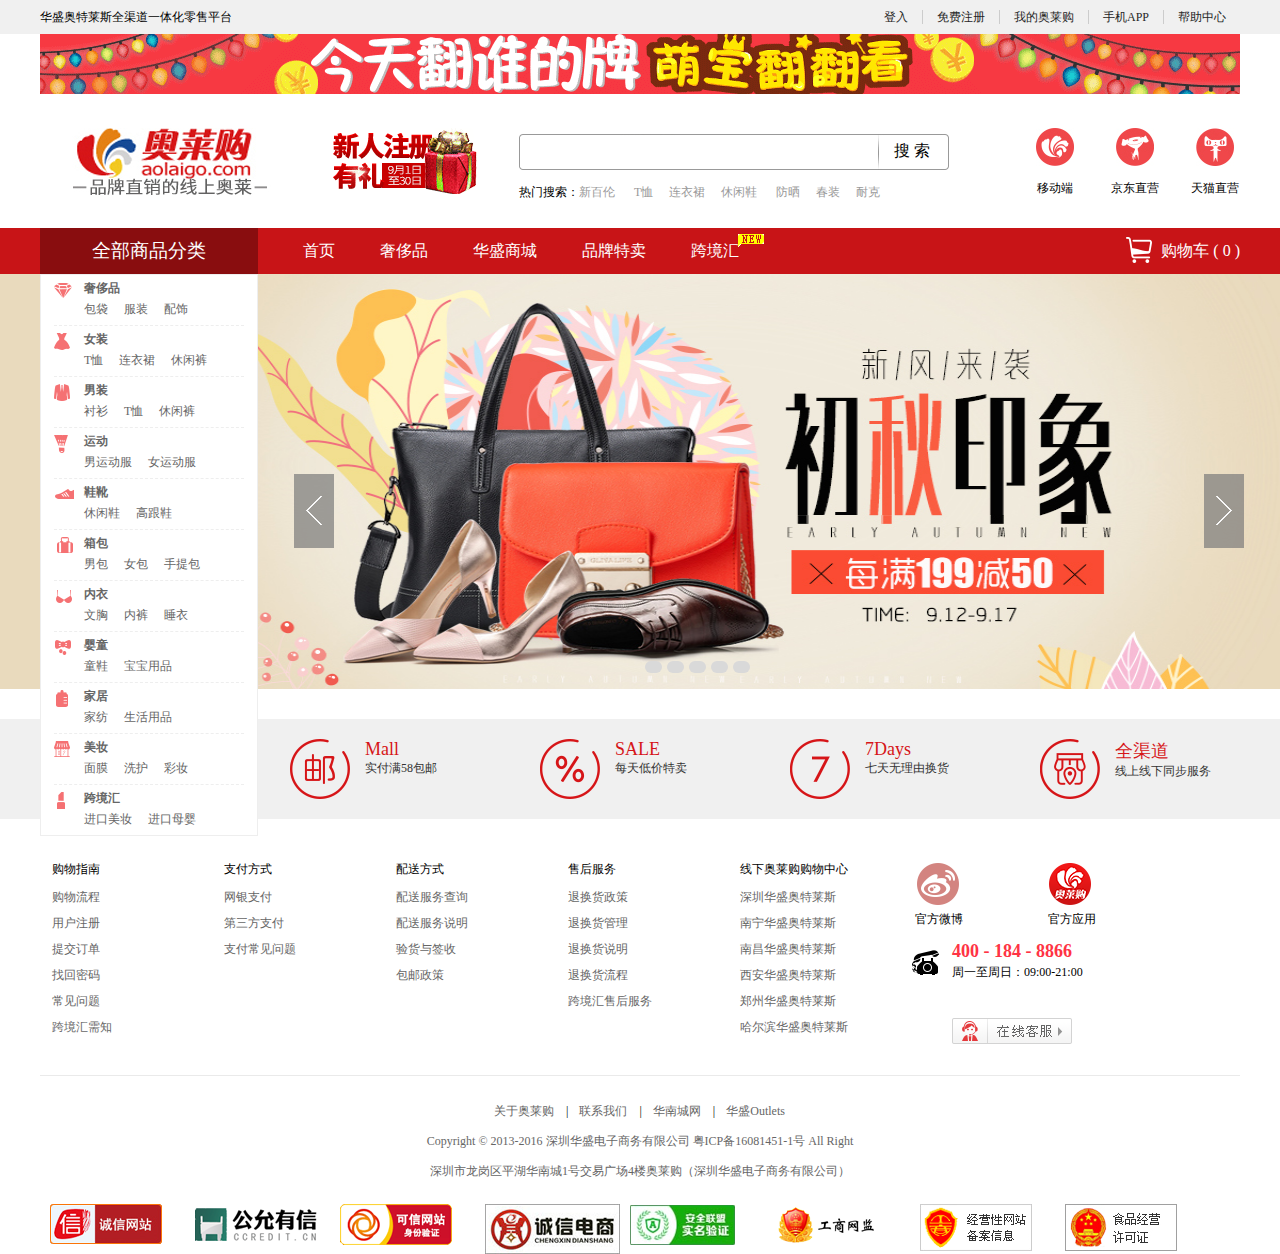
<file: src/html/huashengshangcheng.html>
<!DOCTYPE html>
<html>
	<head>
		<meta charset="UTF-8">
		<title>华盛商城</title>
		<link rel="stylesheet" href="../css/common.css"/>
		<link rel="stylesheet" href="../css/different.css" />
		<script src="../js/jquery-1.12.0.js" type="text/javascript" charset="utf-8"></script>
		<script type="text/javascript" src="../js/aolaigo.js" ></script>
	</head>
	<body>
		<div class="headerBar">
			<div class="topBar">
				<div class="comWidth">
					<div class="leftArea">
						<p>华盛奥特莱斯全渠道一体化零售平台</p>
					</div>
					<div class="rightArea">
						<ul>
							<li><a herf="#" class="log">登入</a></li>
							<li><a herf="#" class="registration">免费注册</a></li>
							<li><a herf="#" class="myAlg">我的奥莱购</a>
								<ul>
									<li><a herf="#" class="myOrder">我的订单</a></li>
									<li><a herf="#" class="lcollection">我的收藏</a></li>
									<li><a herf="#" class="coupons">我的优惠劵</a></li>
									<li><a herf="#" class="goodCart">我的购物车</a></li>
								</ul>
							</li>
							<li><a herf="#" class="phone">手机APP</a></li>
							<li class="listLast"><a herf="#" class="help">帮助中心</a></li>
						</ul>											
					</div>
				</div>
			</div>
			<!--头部广告-->
			<div class="hdLogo">
				<div class="comWidth">
					<a href="#"><img src="../img/hdLogo.gif" alt="图片"/></a>
				</div>				
			</div>
			<!--LOGO-->
			<div class="logoBar">
				<div class="comWidth">
					<div class="logo fl">
						<a href="#"><img src="../img/LOGO.jpg" alt="奥莱购"/></a>
						<a href="#"><img src="../img/logo.gif" alt="奥莱购"/></a>
					</div>
					<div class="search_box fl">
						<div class="search">
							<input type="text" class="search_text"/>
							<input type="button" value="搜 索" class="search_btn"/>	
						</div>						
						<p>热门搜索：<a href="#">新百伦 </a><a href="#">T恤</a><a href="#">连衣裙</a><a href="#">休闲鞋 </a><a href="#">防晒</a><a href="#">春装</a><a href="#">耐克</a></p>
					</div>
					<div class="shop fr">
						<ul>
							<li>
								<img src="../img/icon3.jpg" alt="移动端"/>
								<p> 移动端</p>
								<dl>
									<span><img src="../img/icon6.jpg" alt="安卓" /></span>
									<dt class="fl"><img src="../img/ewmpic.jpg" alt="二维码" /></dt>
									<dd class="fl">
										<p>下载安装奥莱购APP</p>
										<a herf="#"><img src="../img/appccn1.jpg" alt="安卓" /></a>
										<a herf="#"><img src="../img/appccn2.jpg" alt="iphone" /></a>
										<a herf="#"><img src="../img/appccn3.jpg" alt="ipad" /></a>
									</dd>																																				
								</dl>
							</li>
							<li>
								<img src="../img/icon4.jpg" alt="京东直营"/>
								<p>京东直营</p>
							</li>
							<li>
								<img src="../img/icon5.jpg" alt="天猫直营"/>
								<p>天猫直营</p>
							</li>
						</ul>
					</div>
				</div>
			</div>
			<!-- nav-->
			<div class="navBox">
				<div class="comWidth">
					<div class="shopClass fl">
						<h3>全部商品分类</h3>
						<div class="shopClass_show">
							<ul>
								<li>
									<dl class="shopClass_item">
										<em></em>
										<dt class="shopIcon"><a href="#">奢侈品</a></dt>
										<dd><a href="#">包袋</a><a href="#">服装</a><a href="#">配饰</a></dd>
									</dl>
									<div class="shopClass_cot" >
										<div class="shopClass_list">
											<dl>
												<dt ><a herf="#">女装</a></dt>
												<dd><a herf="#">短袖T恤</a><a herf="#">长袖T恤</a><a herf="#">裙装</a><a herf="#">裤装</a><a herf="#">针织衫</a><a herf="#">外套</a></dd>
											</dl>
											<dl>
												<dt><a herf="#">男装</a></dt>
												<dd><a herf="#">短袖T恤</a><a herf="#">长袖T恤</a><a herf="#">短袖POLO衫</a><a herf="#">短袖衬衫</a><a herf="#">长袖衬衫</a><a herf="#">针织衫</a><a herf="#">外套</a><a herf="#">卫衣</a></dd>
											</dl>
											<dl>
												<dt><a herf="#">女士包袋</a></dt>
												<dd><a herf="#">斜挎包</a><a herf="#">钱/卡/钥匙包</a><a herf="#">单肩包</a><a herf="#">手拿包</a><a herf="#">手提包</a></dd>
											</dl>
											<dl>
												<dt><a herf="#">男士包袋</a></dt>
												<dd><a herf="#">手提包</a><a herf="#">手拿包</a><a herf="#">斜挎包</a><a herf="#">双肩包</a><a herf="#">钱/卡/钥匙包</a></dd>
											</dl>
											<dl>
												<dt><a herf="#">配饰</a></dt>
												<dd><a herf="#">女士皮带</a><a herf="#">男士皮带</a><a herf="#">围巾/丝巾/披肩</a><a herf="#">领带</a></dd>
											</dl>
											<dl>
												<dt><a herf="#">女鞋</a></dt>
												<dd><a herf="#">平底鞋</a><a herf="#">高跟鞋</a><a herf="#">靴子</a></dd>
											</dl>
											<dl>
												<dt><a herf="#">男鞋</a></dt>
												<dd><a herf="#">休闲鞋</a><a herf="#">商务鞋</a></dd>
											</dl>
											<dl>
												<dt><a herf="#">本月特价</a></dt>
												<dd></dd>
											</dl>
										</div>
										<div class="shopClass_logo">
											<a href="#"><img src="../img/guccl1.jpg"/></a><a href="#"><img src="../img/burberry4.jpg"/></a><a href="#"><img src="../img/bally.jpg"/></a><a href="#"><img src="../img/goodlog3.jpg"/></a><a href="#"><img src="../img/goodlog4.jpg"/><a href="#"><img src="../img/goodlog5.jpg"/></a>
										</div>
									</div>									
								</li>
								<li>
									<dl class="shopClass_vz">
										<em></em>
										<dt class="shopIcon"><a href="#">女装</a></dt>
										<dd><a href="#">T恤</a><a href="#">连衣裙</a><a href="#">休闲裤</a></dd>
									</dl>
									<div class="shopClass_cot" >
										<div class="shopClass_list">
											<dl>
												<dt><a herf="#">上装</a></dt>
												<dd><a herf="#">衬衫</a><a herf="#">T恤</a><a herf="#">西服</a><a herf="#">卫衣</a><a herf="#">背心/吊带</a><a herf="#">毛呢大衣</a><a herf="#">针织衫/毛衫</a><a herf="#">风衣外套</a><a herf="#">蕾丝衫</a><a herf="#">雪纺衫</a></dd>
											</dl>
											<dl>
												<dt><a herf="#">下装</a></dt>
												<dd><a herf="#">休闲裤</a><a herf="#">正装裤</a><a herf="#">短裤</a><a herf="#">牛仔裤</a><a herf="#">打底裤</a></dd>
											</dl>
											<dl>
												<dt><a herf="#">裙装</a></dt>
												<dd><a herf="#">连衣裙</a><a herf="#">半身裙</a><a herf="#">旗袍</a></dd>
											</dl>
											<dl>
												<dt><a herf="#">套装</a></dt>
												<dd><a herf="#">套装</a></dd>
											</dl>
											<dl>
												<dt><a herf="#">配饰</a></dt>
												<dd><a herf="#">围巾/帽子</a><a herf="#">女士手表</a><a herf="#">皮带/腰带</a><a herf="#">项链/坠链/毛衣链</a><a herf="#">手链/手镯</a><a herf="#">耳环/耳钉</a><a herf="#">戒指</a></dd>
											</dl>									
										</div>
										<div class="shopClass_logo">
											<a href="#"><img src="../img/goodlog6.jpg"/></a><a href="#"><img src="../img/goodlog7.jpg"/></a><a href="#"><img src="../img/goodlog8.jpg"/></a><a href="#"><img src="../img/goodlog9.jpg"/></a><a href="#"><img src="../img/goodlog10.jpg"/></a><a href="#"><img src="../img/goodlog11.jpg"/></a><a href="#"><img src="../img/goodlog12.jpg"/></a><a href="#"><img src="../img/goodlog13.jpg"/></a><a href="#"><img src="../img/goodlog14.jpg"/></a><a href="#"><img src="../img/goodlog15.jpg"/></a><a href="#"><../img src="../img/goodlog16.jpg"/></a><a href="#"><../img src="../img/goodlog17.jpg"/></a>
										</div>
									</div>				
								</li>
								<li>
									<dl class="shopClass_nz">
										<em></em>
										<dt class="shopIcon"><a href="#">男装</a></dt>
										<dd><a href="#">衬衫</a><a href="#">T恤</a><a href="#">休闲裤</a></dd>
									</dl>
									<div class="shopClass_cot" >
										<div class="shopClass_list">
											<dl>
												<dt><a herf="#">上装</a></dt>
												<dd><a herf="#">短袖T恤</a><a herf="#">短袖polo衫</a><a herf="#">短袖衬衫</a><a herf="#">长袖T恤</a><a herf="#">长袖衬衫</a><a herf="#">长袖POLO衫</a><a herf="#">西服</a><a herf="#">夹克</a><a herf="#">卫衣</a></dd>
											</dl>
											<dl>
												<dt><a herf="#">下装</a></dt>
												<dd><a herf="#">休闲裤</a><a herf="#">西裤</a><a herf="#">牛仔裤</a><a herf="#"></a><a herf="#">休闲短裤</a><a herf="#">牛仔短裤</a></dd>
											</dl>
											<dl>
												<dt><a herf="#">套装</a></dt>
												<dd><a herf="#">西服套装</a><a herf="#">休闲服套装</a></dd>
											</dl>
											<dl>
												<dt><a herf="#">配件</a></dt>
												<dd><a herf="#">男士皮带</a><a herf="#">男士手表</a></dd>
											</dl>								
										</div>
										<div class="shopClass_logo">
											<a href="#"><img src="../img/goodlog18.jpg"/></a><a href="#"><img src="../img/goodlog19.jpg"/></a><a href="#"><img src="../img/goodlog20.jpg"/></a><a href="#"><img src="../img/goodlog21.jpg"/></a><a href="#"><img src="../img/goodlog22.jpg"/></a><a href="#"><img src="../img/goodlog23.jpg"/></a><a href="#"><img src="../img/goodlog24.jpg"/></a><a href="#"><img src="../img/goodlog25.jpg"/></a><a href="#"><img src="../img/goodlog26.jpg"/></a><a href="#"><img src="../img/goodlog27.jpg"/></a><a href="#"><img src="../img/goodlog28.jpg"/></a><a href="#"><img src="../img/goodlog29.jpg"/></a>
										</div>
									</div>				
								</li>
								<li>
									<dl class="shopClass_yd">
										<em></em>
										<dt class="shopIcon"><a href="#">运动</a></dt>
										<dd><a href="#">男运动服</a><a href="#">女运动服</a></dd>
									</dl>
									<div class="shopClass_cot" >
										<div class="shopClass_list">
											<dl>
												<dt><a herf="#">男士运动服</a></dt>
												<dd><a herf="#">卫衣/套头衫</a><a herf="#">夹克/外套</a><a herf="#">T恤</a><a herf="#">风衣</a><a herf="#">POLO衫</a><a herf="#">长裤</a><a herf="#">短裤</a></dd>
											</dl>
											<dl>
												<dt><a herf="#">女士运动服</a></dt>
												<dd><a herf="#">卫衣/套头衫</a><a herf="#">夹克/外套</a><a herf="#">T恤</a><a herf="#">风衣</a><a herf="#">POLO衫</a><a herf="#">长裤</a><a herf="#">运动短裙</a><a herf="#">短裤</a></dd>
											</dl>
											<dl>
												<dt><a herf="#">男士运动鞋</a></dt>
												<dd><a herf="#">跑步鞋</a><a herf="#">篮球鞋</a><<a herf="#">综合训练鞋</a><a herf="#">帆布鞋</a><a herf="#">板鞋/休闲鞋</a><a herf="#">凉鞋/拖鞋/洞洞鞋</a></dd>
											</dl>
											<dl>
												<dt><a herf="#">女士运动鞋</a></dt>
												<dd><a herf="#">跑步鞋</a><a herf="#">综合训练鞋</a><a herf="#">帆布鞋</a><a herf="#">板鞋/休闲鞋</a><a herf="#">凉鞋/拖鞋/洞洞鞋</a></dd>
											</dl>
											<dl>
												<dt><a herf="#">体育用品</a></dt>
												<dd><a herf="#">运动包</a><a herf="#">篮球</a><a herf="#">羽毛球拍</a><a herf="#">运动护具</a><a herf="#">健身器材</a><a herf="#">其他大型器械</a></dd>
											</dl>
											<dl>
												<dt><a herf="#">男士户外服</a></dt>
												<dd><a herf="#">冲锋衣裤</a><a herf="#">速干衣裤</a><a herf="#">抓绒衣裤</a><a herf="#">卫衣/风衣</a><a herf="#">户外休闲衣裤</a><a herf="#">T恤/POLO衫</a><a herf="#">短裤/长裤</a><a herf="#">防晒服/皮肤衣衬衫</a></dd>
											</dl>
											<dl>
												<dt><a herf="#">女士户外服</a></dt>
												<dd><a herf="#">冲锋衣裤</a><a herf="#">速干衣裤</a><a herf="#">卫衣/风衣</a><a herf="#">户外休闲衣裤</a><a herf="#">T恤/POLO衫</a><a herf="#">短裤/长裤</a><a herf="#">防晒服/皮肤衣</a></dd>
											</dl>
											<dl>
												<dt><a herf="#">男士户外鞋</a></dt>
												<dd><a herf="#">登山鞋</a><a herf="#">溯溪鞋</a><a herf="#">越野鞋</a><a herf="#">户外休闲鞋</a><a herf="#">徒步鞋</a><a herf="#">凉鞋/拖鞋/沙滩鞋</a></dd>
											</dl>
											<dl>
												<dt><a herf="#">女士户外鞋</a></dt>
												<dd><a herf="#">登山鞋</a><a herf="#">溯溪鞋</a><a herf="#">越野鞋</a><a herf="#">户外休闲鞋</a><a herf="#">徒步鞋</a><a herf="#">凉鞋/拖鞋/沙滩鞋</a></dd>
											</dl>
											<dl>
												<dt><a herf="#">户外装备</a></dt>
												<dd><a herf="#">户外包</a><a herf="#">睡袋</a><a herf="#">帐蓬</a><a herf="#">登山手杖</a><a herf="#">防潮垫</a><a herf="#">帽子</a><a herf="#">折叠椅/床</a><a herf="#">户外头巾</a><a herf="#">烧烤炉</a></dd>
											</dl>
										</div>
										<div class="shopClass_logo">
											<a href="#"><img src="../img/goodlog30.jpg"/></a><a href="#"><img src="../img/goodlog31.jpg"/></a><a href="#"><img src="../img/goodlog32.jpg"/></a><a href="#"><img src="../img/goodlog33.jpg"/></a><a href="#"><img src="../img/goodlog34.jpg"/></a><a href="#"><img src="../img/goodlog35.jpg"/></a>
										</div>
									</div>	
								</li>
								<li>
									<dl class="shopClass_xx">
										<em></em>        
										<dt class="shopIcon"><a href="#">鞋靴</a></dt>
										<dd><a href="#">休闲鞋</a><a href="#">高跟鞋</a></dd>
									</dl>									
									<div class="shopClass_cot" >
										<div class="shopClass_list">
											<dl>
												<dt><a herf="#">精品女鞋</a></dt>
												<dd><a herf="#">高跟鞋</a><a herf="#">单鞋</a><a herf="#">日常休闲鞋</a><a herf="#">靴子</a><a herf="#">凉鞋/拖鞋</a><a herf="#">粗跟单鞋</a><a herf="#">户外运动鞋</a></dd>
											</dl>
											<dl>
												<dt><a herf="#">精致男鞋</a></dt>
												<dd><a herf="#">正装鞋</a><a herf="#">商务休闲鞋</a><a herf="#">日常休闲鞋</a><a herf="#">靴子</a><a herf="#">凉鞋/拖鞋</a><a herf="#">户外运动鞋</a></dd>
											</dl>											
										</div>
										<div class="shopClass_logo">
											<a href="#"><img src="../img/goodlog36.jpg"/></a><a href="#"><img src="../img/goodlog37.jpg"/></a><a href="#"><img src="../img/goodlog38.jpg"/></a><a href="#"><img src="../img/goodlog39.jpg"/></a><a href="#"><img src="../img/goodlog40.jpg"/></a><a href="#"><img src="../img/goodlog41.jpg"/></a><a href="#"><img src="../img/goodlog42.jpg"/></a><a href="#"><img src="../img/goodlog43.jpg"/></a><a href="#"><img src="../img/goodlog44.jpg"/></a><a href="#"><img src="../img/goodlog45.jpg"/></a><a href="#"><img src="../img/goodlog46.jpg"/></a><a href="#"><img src="../img/goodlog47.jpg"/></a>
										</div>										
									</div>	
								</li>
								<li>
									<dl class="shopClass_xb">
										<em></em>
										<dt class="shopIcon"><a href="#">箱包</a></dt>
										<dd><a href="#">男包</a><a href="#">女包</a><a href="#">手提包</a></dd>
									</dl>
									<div class="shopClass_cot" style="display: none;">
										<div class="shopClass_list">
											<dl>
												<dt><a herf="#">精品女包</a></dt>
												<dd><a herf="#">单肩包</a><a herf="#">手提包</a><a herf="#">斜挎包</a><a herf="#">手拿包</a><a herf="#">双肩包</a><a herf="#">化妆包</a><a herf="#">手提/斜挎多用包</a><a herf="#">钱包</a></dd>
											</dl>
											<dl>
												<dt><a herf="#">精致男包</a></dt>
												<dd><a herf="#">斜挎包</a><a herf="#">手拿包</a><a herf="#">双肩包</a><a herf="#">手提/斜挎多用包</a><a herf="#">钱包</a><a herf="#">公文包</a><a herf="#">腰包/胸包</a></dd>
											</dl>
											<dl>
												<dt><a herf="#">功能箱包</a></dt>
												<dd><a herf="#">旅行包</a><a herf="#">拉杆箱</a><a herf="#">电脑包</a><a herf="#">其它箱包</a></dd>
											</dl>
										</div>
										<div class="shopClass_logo">
											<a href="#"><img src="../img/48.jpg"/></a><a href="#"><img src="../img/49.jpg"/></a><a href="#"><img src="../img/50.jpg"/></a><a href="#"><img src="../img/51.jpg"/></a><a href="#"><img src="../img/52.jpg"/></a><a href="#"><img src="../img/53.jpg"/></a><a href="#"><img src="../img/54.jpg"/></a><a href="#"><img src="../img/55.jpg"/></a><a href="#"><img src="../img/56.jpg"/></a><a href="#"><img src="../img/57.jpg"/></a><a href="#"><img src="../img/58.jpg"/></a><a href="#"><img src="../img/59.jpg"/></a>
										</div>
									</div>
								</li>
								<li>
									<dl class="shopClass_ry">
										<em></em>
										<dt class="shopIcon"><a href="#">内衣</a></dt>
										<dd><a href="#">文胸</a><a href="#">内裤</a><a href="#">睡衣</a></dd>
									</dl>
									<div class="shopClass_cot">
										<div class="shopClass_list">
											<dl>
												<dt ><a herf="#">女士内衣</a></dt>
												<dd><a herf="#">文胸</a><a herf="#">三角内裤</a><a herf="#">平角内裤</a><a herf="#">保暖衣</a><a herf="#">内衣套装</a><a herf="#">塑身衣</a><a herf="#">泳装</a></dd>
											</dl>
											<dl>
												<dt><a herf="#">男士内衣</a></dt>
												<dd><a herf="#">三角内裤</a><a herf="#">平角内裤</a><a herf="#">背心</a><a herf="#">保暖衣</a></dd>
											</dl>
											<dl>
												<dt><a herf="#">家居睡衣</a></dt>
												<dd><a herf="#">男士家居服</a><a herf="#">男士睡袍</a><a herf="#">女士家居服</a><a herf="#">女士睡袍</a></dd>
											</dl>
											<dl>
												<dt><a herf="#">男士袜子</a></dt>
												<dd><a herf="#">长筒袜</a><a herf="#">短筒袜</a><a herf="#">中筒袜</a></dd>
											</dl>											
											<dl>
												<dt><a herf="#">女士袜子</a></dt>
												<dd><a herf="#">丝袜</a><a herf="#">长筒袜</a><a herf="#">短筒袜</a><a herf="#">中筒袜</a><a herf="#">美腿袜/裤袜</a></dd>
											</dl>
											<dl>
												<dt><a herf="#">孕妇装/孕妇内衣</a></dt>
												<dd><a herf="#">孕妇裙</a><a herf="#">孕妇上装</a><a herf="#">孕妇下装</a><a herf="#">防辐射服</a><a herf="#">孕妇文胸</a><a herf="#">孕妇内裤</a><a herf="#">孕妇套装</a></dd>
											</dl>
											<dl>
												<dt><a herf="#">泳装</a></dt>
												<dd><a herf="#">女士泳装</a><a herf="#">男士泳装</a><a herf="#">其他泳装</a></dd>
											</dl>
										</div>
										<div class="shopClass_logo">
											<a href="#"><img src="../img/60.jpg"/></a><a href="#"><img src="../img/61.jpg"/></a><a href="#"><img src="../img/62.jpg"/></a><a href="#"><img src="../img/63.jpg"/></a><a href="#"><img src="../img/64.jpg"/></a><a href="#"><img src="../img/65.jpg"/></a><a href="#"><img src="../img/66.jpg"/></a><a href="#"><img src="../img/67.jpg"/></a><a href="#"><img src="../img/68.png"/></a><a href="#"><img src="../img/69.jpg"/></a><a href="#"><img src="../img/70.jpg"/></a><a href="#"><img src="../img/71.jpg"/></a>
										</div>
									</div>
								</li>
								<li>
									<dl class="shopClass_yt">
										<em></em>
										<dt class="shopIcon"><a href="#">婴童</a></dt>
										<dd><a href="#">童鞋</a><a href="#">宝宝用品</a></dd>
									</dl>
									<div class="shopClass_cot">
										<div class="shopClass_list">
											<dl>
												<dt><a herf="#">男童装</a></dt>
												<dd><a herf="#">T恤</a><a herf="#">衬衫</a><a herf="#">卫衣</a><a herf="#">背心</a><a herf="#">毛呢大衣</a><a herf="#">羽绒服</a><a herf="#">棉服</a><a herf="#">针织衫/毛衫</a><a herf="#">马甲</a><a herf="#">外套</a><a herf="#">裤子</a><a herf="#">泳衣</a></dd>
											</dl>
											<dl>
												<dt><a herf="#">女童装</a></dt>
												<dd><a herf="#">T恤</a><a herf="#">衬衫</a><a herf="#">卫衣</a><a herf="#">背心</a><a herf="#">毛呢大衣</a><a herf="#">羽绒服</a><a herf="#">棉服</a><a herf="#">针织衫/毛衫</a><a herf="#">马甲</a><a herf="#">外套</a><a herf="#">裤子</a><a herf="#">泳衣</a></dd>
											</dl>
											<dl>
												<dt><a herf="#">宝宝用品</a></dt>
												<dd><a herf="#">内衣</a><a herf="#">套装</a><a herf="#">孕婴用品</a></dd>
											</dl>
											<dl>
												<dt><a herf="#">童鞋</a></dt>
												<dd><a herf="#">男童鞋</a><a herf="#">女童鞋</a><a herf="#">中性童鞋</a></dd>
											</dl>											
											<dl>
												<dt><a herf="#">儿童配饰</a></dt>
												<dd><a herf="#">学生书包</a><a herf="#">帽子</a><a herf="#">手套</a><a herf="#">玩具</a><a herf="#">安全座椅</a><a herf="#">婴儿餐椅</a><a herf="#">儿童雨具</a><a herf="#">泳具</a></dd>
											</dl>
											<dl>
												<dt><a herf="#">尿裤湿巾</a></dt>
												<dd><a herf="#">婴儿尿裤</a><a herf="#">湿巾</a></dd>
											</dl>
											<dl>
												<dt><a herf="#">亲子装</a></dt>
												<dd><a herf="#">母女装</a><a herf="#">母子装</a><a herf="#">父女装</a><a herf="#">父子装</a><a herf="#">家庭装</a></dd>
											</dl>
										</div>
										<div class="shopClass_logo">
											<a href="#"><img src="../img/72.jpg"/></a><a href="#"><img src="../img/73.jpg"/></a><a href="#"><img src="../img/74.jpg"/></a><a href="#"><img src="../img/75.jpg"/></a><a href="#"><img src="../img/76.jpg"/></a><a href="#"><img src="../img/77.jpg"/></a><a href="#"><img src="../img/78.jpg"/></a><a href="#"><img src="../img/79.jpg"/></a><a href="#"><img src="../img/80.jpg"/></a><a href="#"><img src="../img/81.jpg"/></a><a href="#"><img src="../img/82.jpg"/></a>
										</div>
									</div>
								</li>
								<li>
									<dl class="shopClass_jj">
										<em></em>
										<dt class="shopIcon"><a href="#">家居</a></dt>
										<dd><a href="#">家纺</a><a href="#">生活用品</a></dd>
									</dl>
									<div class="shopClass_cot">										
										<div class="shopClass_list">
											<dl>
												<dt><a herf="#">居家日用</a></dt>
												<dd><a herf="#">储物收纳</a><a herf="#">毛巾浴巾</a><a herf="#">浴室整理</a><a herf="#">洗晒熨烫</a><a herf="#">防蚊驱虫</a><a herf="#">居家创意</a><a herf="#">雨伞雨具</a></dd>
											</dl>
											<dl>
												<dt><a herf="#">厨房用品</a></dt>
												<dd><a herf="#">烹饪锅具</a><a herf="#">餐桌器皿</a><a herf="#">杯子水具</a><a herf="#">茶具/咖啡具</a><a herf="#">厨房配件</a></dd>
											</dl>
											<dl>
												<dt><a herf="#">宝宝用品</a></dt>
												<dd><a herf="#">内衣</a><a herf="#">套装</a><a herf="#">孕婴用品</a></dd>
											</dl>
											<dl>
												<dt><a herf="#">清洁用品</a></dt>
												<dd><a herf="#">纸品湿巾</a><a herf="#">衣物清洁</a><a herf="#">家务清洁</a></dd>
											</dl>											
											<dl>
												<dt><a herf="#">汽车配饰</a></dt>
												<dd><a herf="#">汽车装饰</a></dd>
											</dl>
											<dl>
												<dt><a herf="#">床上用品</a></dt>
												<dd><a herf="#">套件</a><a herf="#">被芯</a><a herf="#">床单/被套</a><a herf="#">枕芯/枕套</a><a herf="#">毛绒布艺</a><a herf="#">卧室家具</a><a herf="#">凉席</a></dd>
											</dl>
											<dl>
												<dt><a herf="#">生活家电</a></dt>
												<dd><a herf="#">电吹风</a><a herf="#">电水壶</a><a herf="#">电熨斗</a><a herf="#">电压力锅</a><a herf="#">搅拌/料理机</a><a herf="#">毛球修剪器</a><a herf="#">电磁炉</a><a herf="#">电饭煲</a></dd>
											</dl>
										</div>
										<div class="shopClass_logo">
											<a href="#"><img src="../img/83.jpg"/></a><a href="#"><img src="../img/84.jpg"/></a><a href="#"><img src="../img/85.jpg"/></a><a href="#"><img src="../img/86.jpg"/></a><a href="#"><img src="../img/87.jpg"/></a><a href="#"><img src="../img/88.jpg"/></a><a href="#"><img src="../img/89.jpg"/></a><a href="#"><img src="../img/90.jpg"/></a><a href="#"><img src="../img/91.jpg"/></a><a href="#"><img src="../img/92.jpg"/></a><a href="#"><img src="../img/93.jpg"/><img src="../img/94.jpg"/></a>
										</div>
									</div>
								</li>
								<li>
									<dl class="shopClass_mz">
										<em></em>
										<dt class="shopIcon"><a href="#">美妆</a></dt>
										<dd><a href="#">面膜</a><a href="#">洗护</a><a href="#">彩妆</a></dd>
									</dl>
									<div class="shopClass_cot">										
										<div class="shopClass_list">
											<dl>
												<dt><a herf="#">面部护肤</a></dt>
												<dd><a herf="#">洁面乳</a><a herf="#">爽肤水/化妆水</a><a herf="#">乳液/面霜</a><a herf="#">面膜面贴</a><a herf="#">精华露</a><a herf="#">眼部护理</a><a herf="#">唇部护理</a><a herf="#">防晒护理</a><a herf="#">男士护肤</a><a herf="#">护肤套装</a></dd>
											</dl>
											<dl>
												<dt><a herf="#">彩妆香水</a></dt>
												<dd><a herf="#">香水</a><a herf="#">卸妆</a><a herf="#">BB霜/隔离霜</a><a herf="#">睫毛膏</a><a herf="#">眼线眼影</a><a herf="#">唇膏唇彩</a><a herf="#">粉饼/粉底</a><a herf="#">眉笔/眉粉</a><a herf="#">腮红</a><a herf="#">美甲</a><a herf="#">彩妆工具</a></dd>
											</dl>
											<dl>
												<dt><a herf="#">身体洗护</a></dt>
												<dd><a herf="#">洗发护发</a><a herf="#">沐浴浴盐</a><a herf="#">染发造型</a><a herf="#">口腔护理</a><a herf="#">手足护理</a><a herf="#">卫生用品</a><a herf="#">洗护套装</a></dd>
											</dl>											
										</div>
										<div class="shopClass_logo">
											<a href="#"><img src="../img/95.jpg"/></a><a href="#"><img src="../img/96.jpg"/></a><a href="#"><img src="../img/97.jpg"/></a><a href="#"><img src="../img/98.jpg"/></a><a href="#"><img src="../img/99.jpg"/></a><a href="#"><img src="../img/100.jpg"/></a><a href="#"><img src="../img/101.jpg"/></a><a href="#"><img src="../img/102.jpg"/></a><a href="#"><img src="../img/103.jpg"/></a><a href="#"><img src="../img/104.jpg"/></a><a href="#"><img src="../img/105.jpg"/><img src="../img/106.jpg"/></a>
										</div>
									</div>
								</li>
								<li>
									<dl id="kjh" class="shopClass_kjh">
										<em></em>
										<dt class="shopIcon"><a href="#">跨境汇</a></dt>
										<dd><a href="#">进口美妆</a><a href="#">进口母婴</a></dd>
									</dl>
									<div class="shopClass_cot">										
										<div class="shopClass_list">
											<dl>
												<dt><a herf="#">进口母婴</a></dt>
												<dd><a herf="#">妈妈专区</a><a herf="#">洗护用品</a><a herf="#">尿裤湿巾</a><a herf="#">营养辅食</a><a herf="#">婴儿奶粉</a></dd>
											</dl>
											<dl>
												<dt><a herf="#">进口美妆个护</a></dt>
												<dd><a herf="#">口腔护理</a><a herf="#">香水彩妆</a><a herf="#">女性护理</a><a herf="#">身体护肤</a><a herf="#">面部护肤</a></dd>
											</dl>
											<dl>
												<dt><a herf="#">进口营养保健</a></dt>
												<dd><a herf="#">护理护具</a><a herf="#">滋补养生</a><a herf="#">营养健康</a><a herf="#">医药保健</a><a herf="#">家庭护理</a></dd>
											</dl>
											<dl>
												<dt><a herf="#">进口食品</a></dt>
												<dd><a herf="#">进口冲调饮料/饮品</a><a herf="#">进口饼干/糖果/休闲零食</a><a herf="#">代用食品/方便食品</a><a herf="#">进口咖啡/茶/牛奶</a><a herf="#">进口粮油米面/土特产/调味品</a></dd>
											</dl>
											<dl>
												<dt><a herf="#">进口家居家装</a></dt>
												<dd><a herf="#">厨房用品</a><a herf="#">生活日用</a><a herf="#">其他</a><a herf="#">厨房烹饪</a><a herf="#">餐饮用具</a><a herf="#">清洁日用</a><a herf="#">收纳置物</a></dd>
											</dl>	
										</div>
										<div class="shopClass_logo">
											<a href="#"><img src="../img/107.jpg"/></a><a href="#"><img src="../img/108.jpg"/></a><a href="#"><img src="../img/109.jpg"/></a><a href="#"><img src="../img/110.jpg"/></a><a href="#"><img src="../img/111.jpg"/></a><a href="#"><img src="../img/112.jpg"/></a><a href="#"><img src="../img/113.jpg"/></a><a href="#"><img src="../img/114.jpg"/></a><a href="#"><img src="../img/115.jpg"/></a><a href="#"><img src="../img/116.jpg"/></a><a href="#"><img src="../img/117.jpg"/><img src="../img/118.jpg"/></a>
										</div>
									</div>
								</li>
							</ul>
							
						</div>
						
					</div>
					<ul class="nav fl">
						<li><a href="#">首页</a></li>
						<li><a href="#">奢侈品</a></li>
						<li><a href="#">华盛商城</a></li>
						<li><a href="#">品牌特卖</a></li>
						<li><a href="#">跨境汇</a></li>
					</ul>
					<div class="shopcar fr">
						<div class="cart">
							<span></span>
							<a class="shoptext" href="#">购物车</a>
							(
							<div class="shopNum">0</div>
							)
						</div>													
						<div class="cartList">							
							<span><img src="../img/core0.png"/></span>
							<div>
								<h3>购物车商品</h3>
							</div>
							<div class="cartGood">
								购物车中还没有商品，赶紧选购吧！
								<div class="carticon"></div>
							</div>
						</div>	
					</div>									
				</div>
			</div>			
		</div>
		<!--banner-->
		<div class="banner">
			<!--轮播-->
			<ul class="bPicv3">
				<li><a href="#"><img src="../img/pic7.jpg"/></a></li>
				<li><a href="#"><img src="../img/pic8.jpg"/></a></li>
				<li><a href="#"><img src="../img/pic9.jpg"/></a></li>
				<li><a href="#"><img src="../img/pic10.jpg"/></a></li>
				<li><a href="#"><img src="../img/pic11.jpg"/></a></li>
			</ul>
			<!--轮播计算页数的列表-->
			<ul class="tabNum">
				<li></li>
				<li></li>
				<li></li>
				<li></li>
				<li></li>
			</ul>
			<!--轮播按钮-->
			<span class="prevv3"></span>
			<span class="nextv3"></span>				
		</div>
		<!--服务Logo-->
		<div class="call">
			<div class="comWidth">
				<ul class="call_content">
					<li>
						<span class="callPic_a"></span>
						<div class="call_list">
							<dl>
								<dt>100%</dt>
								<dd>全场正品保证</dd>
							</dl>
						</div>
					</li>
					<li>
						<span class="callPic_b"></span>
						<div class="call_list">
							<dl>
								<dt>Mall</dt>
								<dd>实付满58包邮</dd>
							</dl>
						</div>
					</li>
					<li>
						<span class="callPic_c"></span>
						<div class="call_list">
							<dl>
								<dt>SALE</dt>
								<dd>每天低价特卖</dd>
							</dl>
						</div>
					</li>
					<li>
						<span class="callPic_d"></span>
						<div class="call_list">
							<dl>
								<dt>7Days</dt>
								<dd>七天无理由换货</dd>
							</dl>
						</div>
					</li>
					<li>
						<span class="callPic_e"></span>
						<div class="call_list">
							<dl>
								<dt>全渠道</dt>
								<dd>线上线下同步服务</dd>
							</dl>
						</div>
					</li>
				</ul>
			</div>			
		</div>
		<!--服务列表-->
		<div class="ftHalp">
			<div class="comWidth">
				<div class="ftHalp_content">
					<dl>
						<dt>购物指南</dt>
						<dd><a href="#">购物流程</a></dd>
						<dd><a href="#">用户注册</a></dd>
						<dd><a href="#">提交订单</a></dd>
						<dd><a href="#">找回密码</a></dd>
						<dd><a href="#">常见问题</a></dd>
						<dd><a href="#">跨境汇需知</a></dd>
					</dl>
					<dl>
						<dt>支付方式</dt>
						<dd><a href="#">网银支付</a></dd>
						<dd><a href="#">第三方支付</a></dd>
						<dd><a href="#">支付常见问题</a></dd>
					</dl>
					<dl>
						<dt>配送方式</dt>
						<dd><a href="#">配送服务查询</a></dd>
						<dd><a href="#">配送服务说明</a></dd>
						<dd><a href="#">验货与签收</a></dd>
						<dd><a href="#">包邮政策</a></dd>
					</dl>
					<dl>
						<dt>售后服务</dt>
						<dd><a href="#">退换货政策</a></dd>
						<dd><a href="#">退换货管理</a></dd>
						<dd><a href="#">退换货说明</a></dd>
						<dd><a href="#">退换货流程</a></dd>
						<dd><a href="#">跨境汇售后服务</a></dd>
					</dl>
					<dl>
						<dt>线下奥莱购购物中心</dt>
						<dd><a href="#">深圳华盛奥特莱斯</a></dd>
						<dd><a href="#">南宁华盛奥特莱斯</a></dd>
						<dd><a href="#">南昌华盛奥特莱斯</a></dd>
						<dd><a href="#">西安华盛奥特莱斯</a></dd>
						<dd><a href="#">郑州华盛奥特莱斯</a></dd>
						<dd><a href="#">哈尔滨华盛奥特莱斯</a></dd>
					</dl>
					<div class="ftHalp_a">
						<ul>
							<li class="ftHalp_wb"><a href="#"></a>
								<span >官方微博</span>
							</li>
							<li class="ftHalp_yy"><a href="#"></a>
								<span >官方应用</span>
							</li>
						</ul>
						<div class="ftHalp_b">
							<p>400 - 184 - 8866</p>
							<i>周一至周日：09:00-21:00</i>
						</div>
						<div class="ftHalp_c">
							<a href="#"><img src="../img/kfpic.png" alt="图片"/></a>
						</div>
					</div>
				</div>				
			</div>			
		</div>
		<!--荣誉证书-->
		<div class="footer">
			<div class="comWidth">
				<div class="footer_a">
					<a href="#">关于奥莱购</a>|<a href="#">联系我们</a>|<a href="#">华南城网</a>|<a href="#">华盛Outlets</a>
				</div>
				<div class="footer_b">
					<p>Copyright &copy; 2013-2016 深圳华盛电子商务有限公司 粤ICP备16081451-1号 All Right </p>
					<p>深圳市龙岗区平湖华南城1号交易广场4楼奥莱购（深圳华盛电子商务有限公司）</p>
				</div>
				<ul class="footer_c">
					<li class="ftList1"><a href="#"></a></li>
					<li class="ftList2"><a href="#"></a></li>
					<li class="ftList3"><a href="#"></a></li>
					<li class="ftList4"><a href="#"></a></li>
					<li class="ftList5"><a href="#"></a></li>
					<li class="ftList6"><a href="#"></a></li>
					<li class="ftList7"><a href="#"></a></li>
					<li class="ftList8"><a href="#"></a></li>
				</ul>
			</div>			
		</div>
	</body>
</html>
</file>
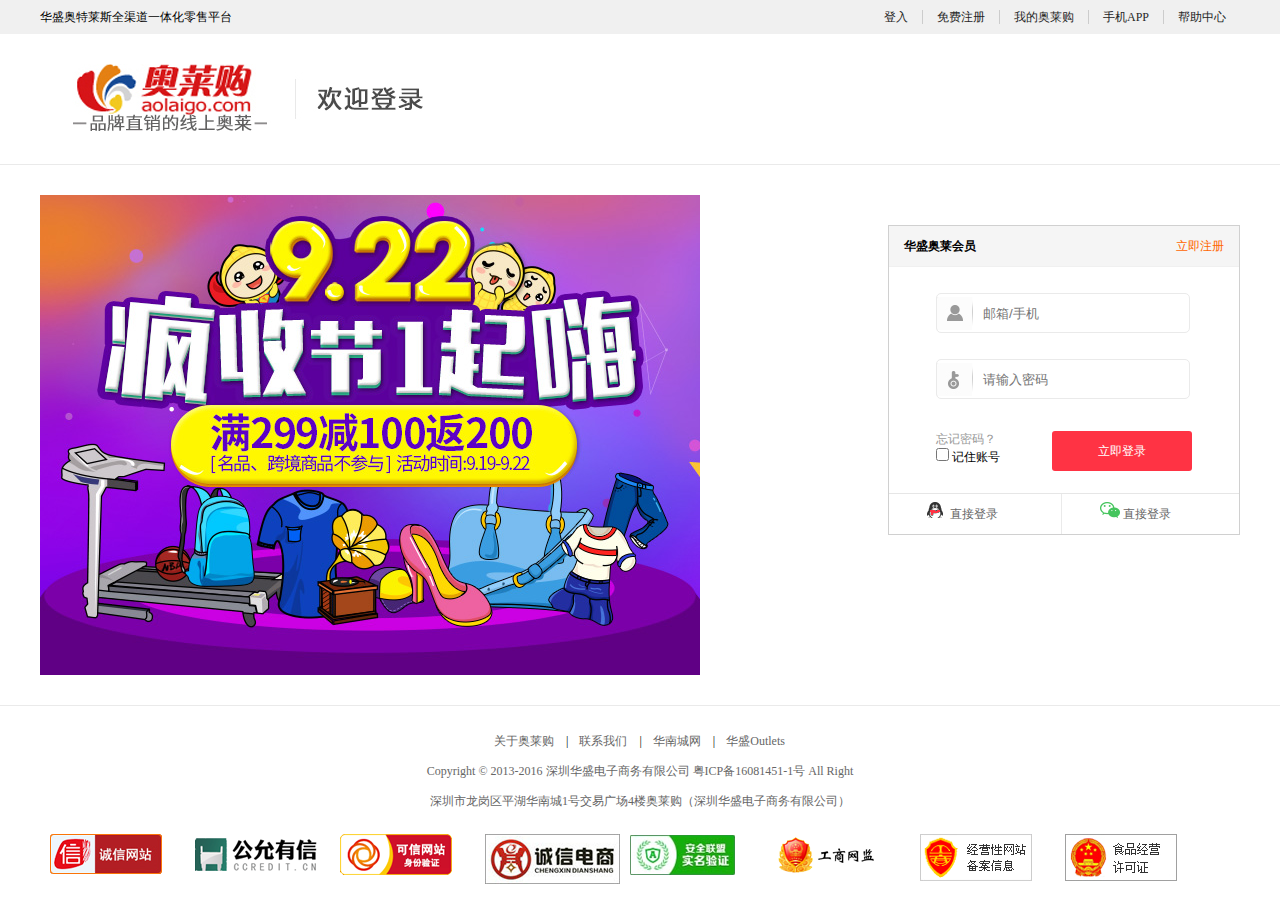
<file: src/html/LonIn.html>
<!DOCTYPE html>
<html>
	<head>
		<meta charset="UTF-8">
		<title>登入页面</title>
		<link rel="stylesheet" href="../css/common.css"/>
		<link rel="stylesheet" href="../css/different.css" />
		<link rel="stylesheet" href="../css/LonIn.css" />
		<script src="../js/jquery-1.12.0.js" type="text/javascript" charset="utf-8"></script>
		<script type="text/javascript" src="../js/lunbo.js" ></script>
		<script type="text/javascript" src="../js/aolaigo.js" ></script>
		<script type="text/javascript" src="../js/common.js" ></script>
		<script type="text/javascript" src="../js/login.js" ></script>
	</head>
	<body>
		<div class="LonHeader">
			<div class="topBar">
				<div class="comWidth">
					<div class="leftArea">
						<p>华盛奥特莱斯全渠道一体化零售平台</p>
					</div>
					<div class="rightArea">
						<ul>
							<li><a herf="#" class="log">登入</a></li>
							<li><a herf="#" class="registration">免费注册</a></li>
							<li><a herf="#" class="myAlg">我的奥莱购</a>
								<ul>
									<li><a herf="#" class="myOrder">我的订单</a></li>
									<li><a herf="#" class="lcollection">我的收藏</a></li>
									<li><a herf="#" class="coupons">我的优惠劵</a></li>
									<li><a herf="#" class="goodCart">我的购物车</a></li>
								</ul>
							</li>
							<li><a herf="#" class="phone">手机APP</a></li>
							<li class="listLast"><a herf="#" class="help">帮助中心</a></li>
						</ul>											
					</div>
				</div>
			</div>	
		</div>
		<div class="logoBar">
			<div class="comWidth">
				<div class="logo fl">
					<a href="#"><img src="../img/LOGO.jpg" alt="奥莱购"/></a>
					<a href="#"><img src="../img/ao-dl.jpg" alt="奥莱购"/></a>
				</div>
			</div>
		</div>
		<div class="LonTxt1">
			<div class="LonIn">
				<div class="LonTxt_pic">
					<a href=""><img src="../img/drPic1.jpg" alt="图片"/></a>
				</div>
				<div class="LonTxt_list">
					<div class="LonTxt_a">
						<em class="fl">华盛奥莱会员</em>
						<span class="fr"><a href="">立即注册</a></span>					
					</div>
					<div class="LonTxt_b">
						<!--登录框-->
						<input type="text" maxlength="100" placeholder="邮箱/手机" class="vtxt" name="loginname" id="loginname" value="" />
						<!--登录密码-->
						<input type="password" maxlength="20" placeholder="请输入密码" class="vtxt-m" id="loginpwd" name="loginpwd" style="" />
					</div>
					<div class="LonTxt_c">
						<ul class="fl">
							<li><a href="#">忘记密码？</a></li>
							<li>
								<input class="checkbox" id="chkrememberMe" name="chkrememberMe" type="checkbox"/>
								记住账号
							</li>
						</ul>
						<!--btn-->
						<div class="fr">
							<a href="javascript:void(0);" id="btn-login">立即登录</a>
						</div>
					</div>
					<div class="LonTxt_d">
						<ul>
							<li class="Lonqq">
								<span class="LonTxt_qq"></span>
								<a href="#">直接登录</a>
							</li>
							<li>
								<span class="LonTxt_wx"></span>
								<a href="#">直接登录</a>
							</li>
						</ul>
					</div>
				</div>
			</div>
		</div>		
		<div class="footer">
			<div class="comWidth">
				<div class="footer_a">
					<a href="#">关于奥莱购</a>|<a href="#">联系我们</a>|<a href="#">华南城网</a>|<a href="#">华盛Outlets</a>
				</div>
				<div class="footer_b">
					<p>Copyright &copy; 2013-2016 深圳华盛电子商务有限公司 粤ICP备16081451-1号 All Right </p>
					<p>深圳市龙岗区平湖华南城1号交易广场4楼奥莱购（深圳华盛电子商务有限公司）</p>
				</div>
				<ul class="footer_c">
					<li class="ftList1"><a href="#"></a></li>
					<li class="ftList2"><a href="#"></a></li>
					<li class="ftList3"><a href="#"></a></li>
					<li class="ftList4"><a href="#"></a></li>
					<li class="ftList5"><a href="#"></a></li>
					<li class="ftList6"><a href="#"></a></li>
					<li class="ftList7"><a href="#"></a></li>
					<li class="ftList8"><a href="#"></a></li>
				</ul>
			</div>			
		</div>
	</body>
</html>
</file>
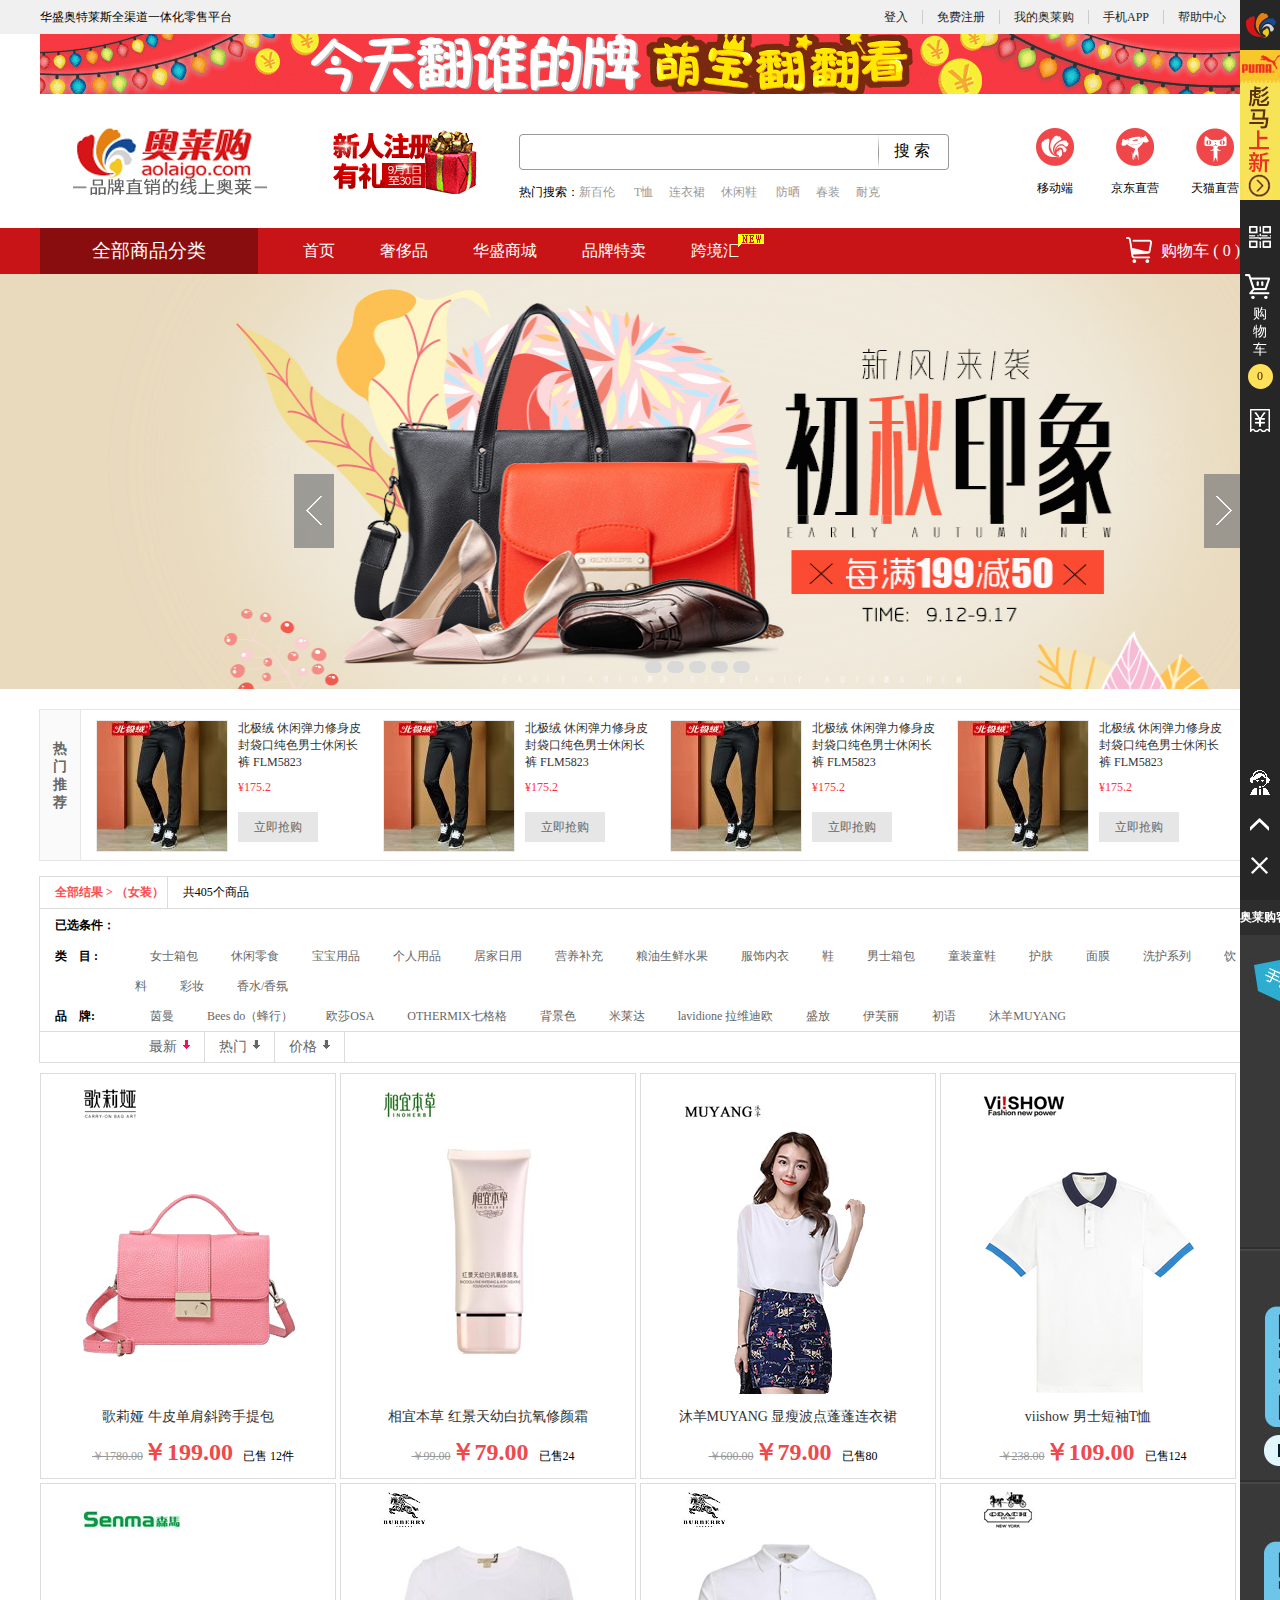
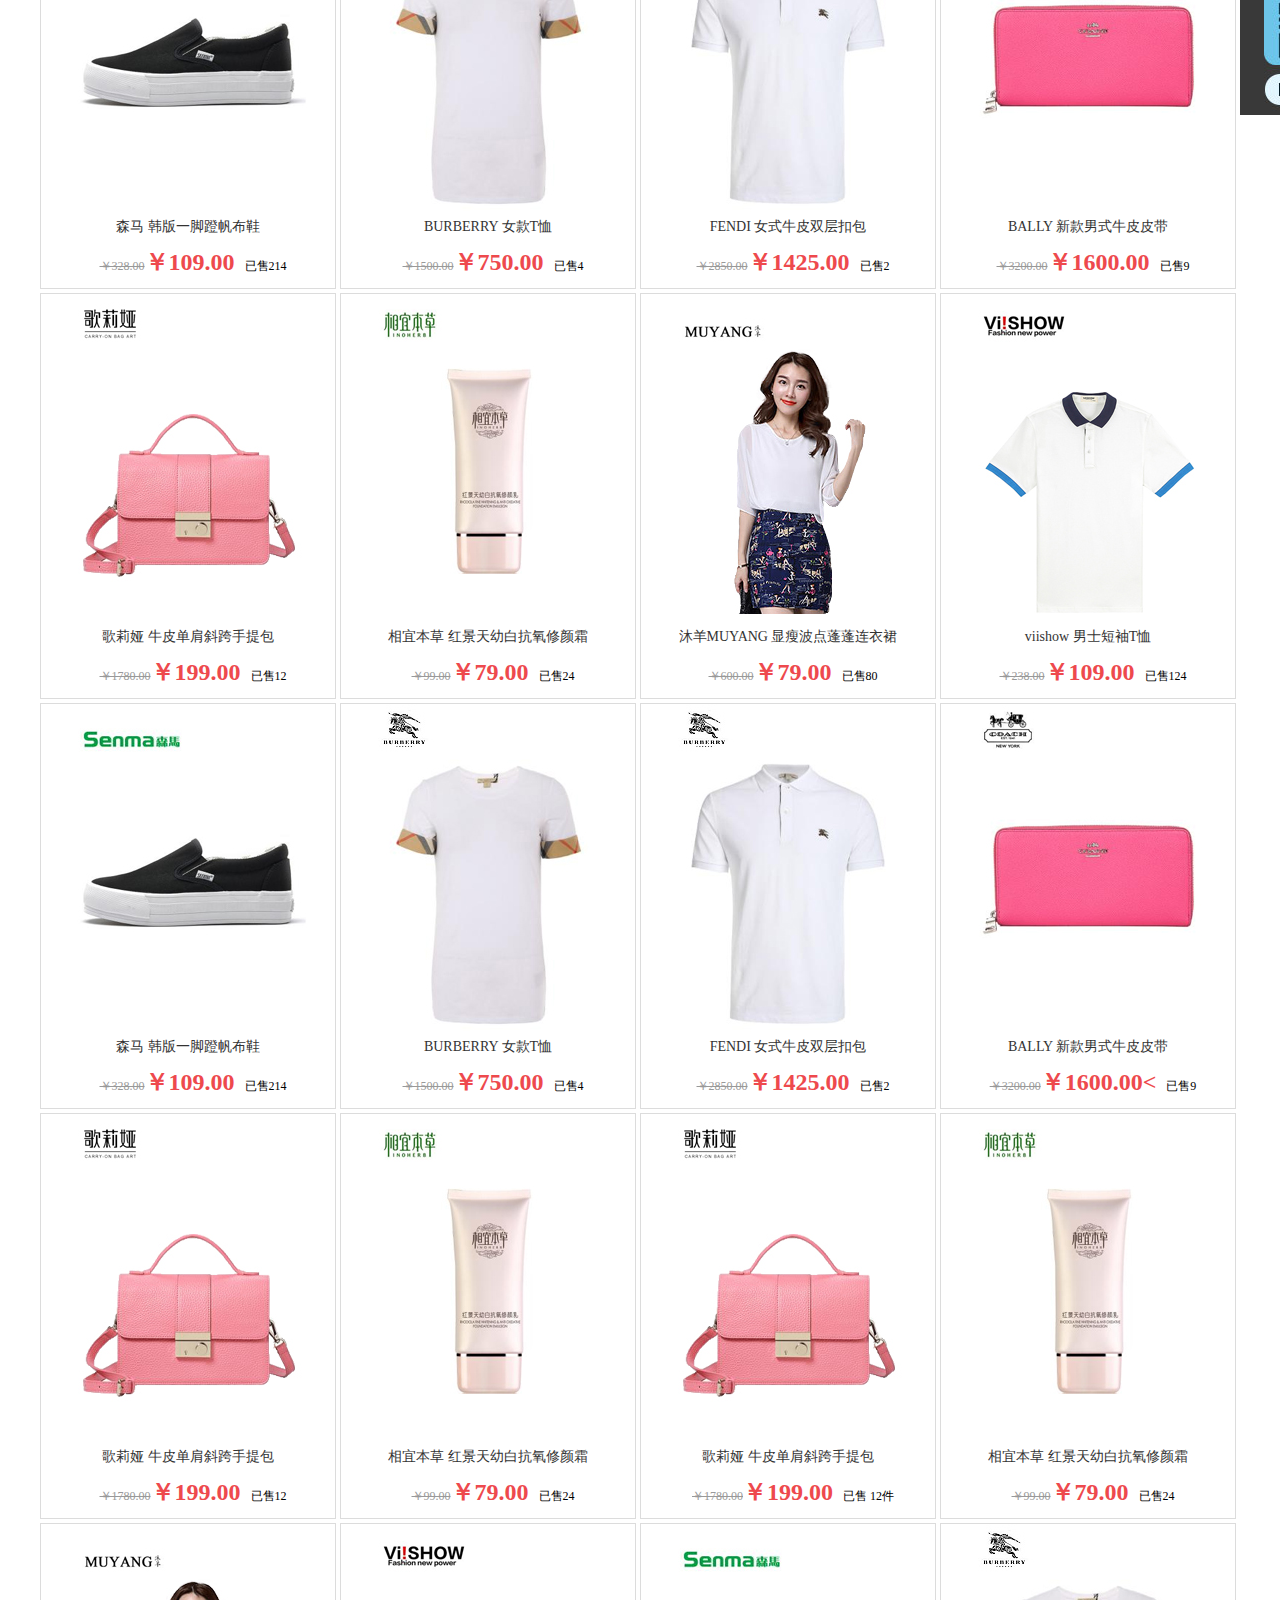
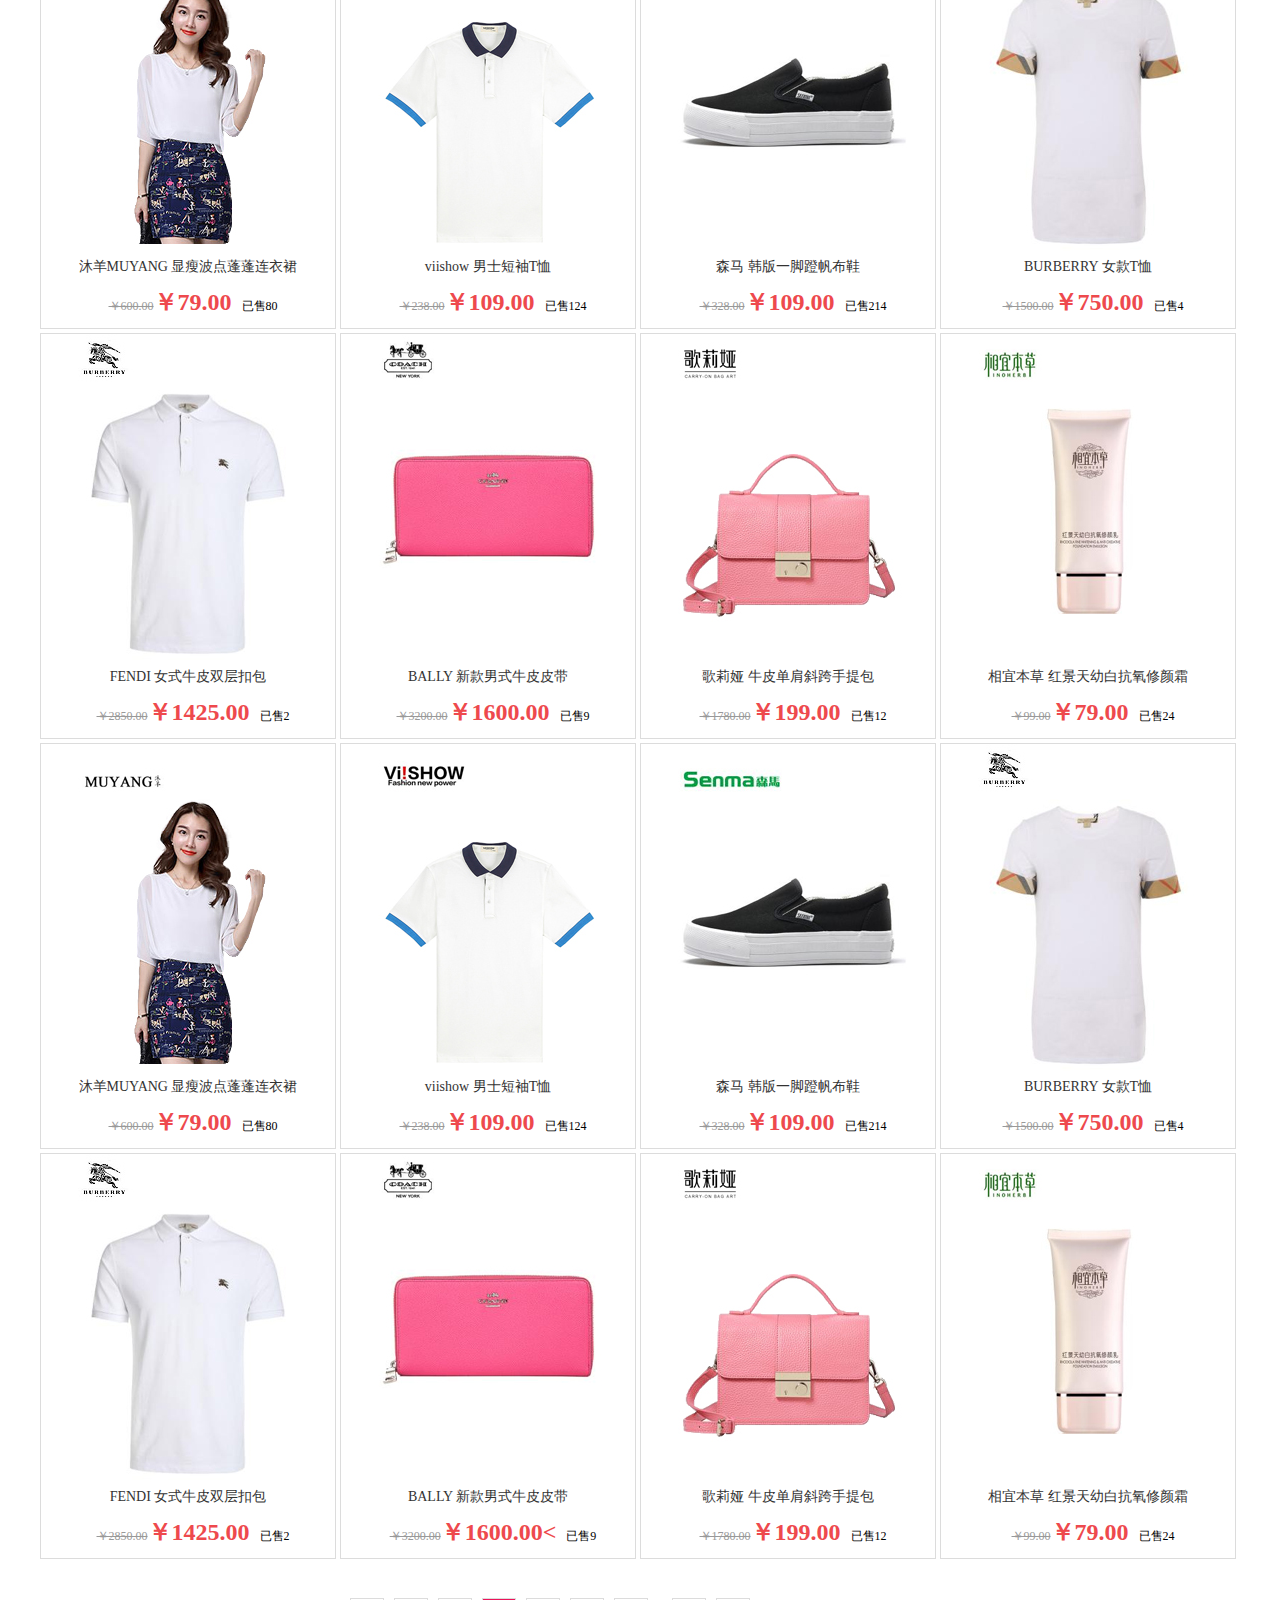
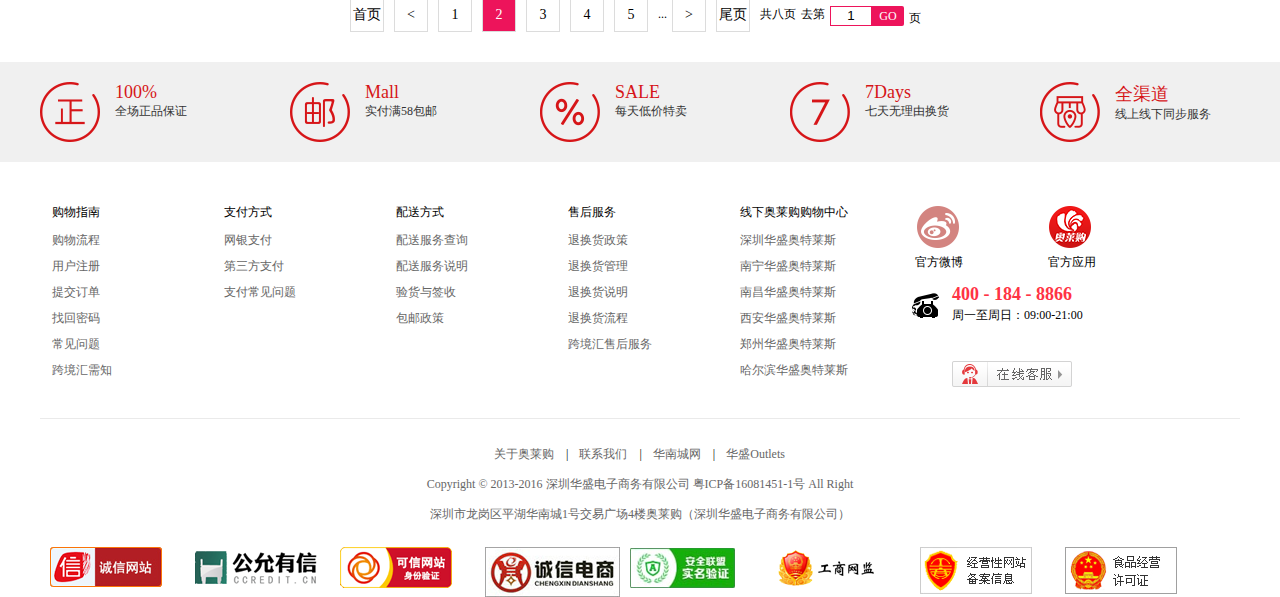
<file: src/html/productsList.html>
<!DOCTYPE html>
<html>
	<head>
		<meta charset="UTF-8">
		<title>商品列表页</title>
		<link rel="stylesheet" href="../css/common.css"/>
		<link rel="stylesheet" href="../css/different.css" />
		<link rel="stylesheet" href="../css/liebiao.css" />
		<script src="../js/jquery-1.12.0.js" type="text/javascript" charset="utf-8"></script>
		<script type="text/javascript" src="../js/lunbo.js" ></script>
		<script type="text/javascript" src="../js/aolaigo.js" ></script>
		<script type="text/javascript" src="../js/proList.js" ></script>
	
	</head>
	<body>
		<div class="headerBar">
			<div class="topBar">
				<div class="comWidth">
					<div class="leftArea">
						<p>华盛奥特莱斯全渠道一体化零售平台</p>
					</div>
					<div class="rightArea">
						<ul>
							<li><a href="src/html/LonIn.html" class="log">登入</a></li>
							<li><a href="#" class="registration">免费注册</a></li>
							<li><a href="#" class="myAlg">我的奥莱购</a>
								<ul>
									<li><a href="#" class="myOrder">我的订单</a></li>
									<li><a href="#" class="lcollection">我的收藏</a></li>
									<li><a href="#" class="coupons">我的优惠劵</a></li>
									<li><a href="#" class="goodCart">我的购物车</a></li>
								</ul>
							</li>
							<li><a href="#" class="phone">手机APP</a></li>
							<li class="listLast"><a href="#" class="help">帮助中心</a></li>
						</ul>											
					</div>
				</div>
			</div>
			<!--头部广告-->
			<div class="hdLogo">
				<div class="comWidth">
					<a href="#"><img src="../img/hdLogo.gif" alt="图片"/></a>
				</div>				
			</div>
			<!--LOGO-->
			<div class="logoBar">
				<div class="comWidth">
					<div class="logo fl">
						<a href="#"><img src="../img/LOGO.jpg" alt="奥莱购"/></a>
						<a href="#"><img src="../img/logo.gif" alt="奥莱购"/></a>
					</div>
					<div class="search_box fl">
						<div class="search">
							<input type="text" class="search_text"/>
							<input type="button" value="搜 索" class="search_btn"/>	
						</div>						
						<p>热门搜索：<a href="#">新百伦 </a><a href="#">T恤</a><a href="#">连衣裙</a><a href="#">休闲鞋 </a><a href="#">防晒</a><a href="#">春装</a><a href="#">耐克</a></p>
					</div>
					<div class="shop fr">
						<ul>
							<li>
								<img src="../img/icon3.jpg" alt="移动端"/>
								<p> 移动端</p>
								<dl>
									<span><img src="../img/icon6.jpg" alt="安卓" /></span>
									<dt class="fl"><img src="../img/ewmpic.jpg" alt="二维码" /></dt>
									<dd class="fl">
										<p>下载安装奥莱购APP</p>
										<a href="#"><img src="../img/appccn1.jpg" alt="安卓" /></a>
										<a href="#"><img src="../img/appccn2.jpg" alt="iphone" /></a>
										<a href="#"><img src="../img/appccn3.jpg" alt="ipad" /></a>
									</dd>																																				
								</dl>
							</li>
							<li>
								<img src="../img/icon4.jpg" alt="京东直营"/>
								<p>京东直营</p>
							</li>
							<li>
								<img src="../img/icon5.jpg" alt="天猫直营"/>
								<p>天猫直营</p>
							</li>
						</ul>
					</div>
				</div>
			</div>
			<!-- nav-->
			<div class="navBox">
				<div class="comWidth">
					<div class="shopClass fl">
						<h3>全部商品分类</h3>
						<div class="shopClass_show" style="display: none;">
							<ul>
								<li>
									<dl class="shopClass_item">
										<em></em>
										<dt class="shopIcon"><a href="#">奢侈品</a></dt>
										<dd><a href="#">包袋</a><a href="#">服装</a><a href="#">配饰</a></dd>
									</dl>
									<div class="shopClass_cot" >
										<div class="shopClass_list">
											<dl>
												<dt ><a href="#">女装</a></dt>
												<dd><a href="#">短袖T恤</a><a href="#">长袖T恤</a><a href="#">裙装</a><a href="#">裤装</a><a href="#">针织衫</a><a href="#">外套</a></dd>
											</dl>
											<dl>
												<dt><a href="#">男装</a></dt>
												<dd><a href="#">短袖T恤</a><a href="#">长袖T恤</a><a href="#">短袖POLO衫</a><a href="#">短袖衬衫</a><a href="#">长袖衬衫</a><a href="#">针织衫</a><a href="#">外套</a><a href="#">卫衣</a></dd>
											</dl>
											<dl>
												<dt><a href="#">女士包袋</a></dt>
												<dd><a href="#">斜挎包</a><a href="#">钱/卡/钥匙包</a><a href="#">单肩包</a><a href="#">手拿包</a><a href="#">手提包</a></dd>
											</dl>
											<dl>
												<dt><a href="#">男士包袋</a></dt>
												<dd><a href="#">手提包</a><a href="#">手拿包</a><a href="#">斜挎包</a><a href="#">双肩包</a><a href="#">钱/卡/钥匙包</a></dd>
											</dl>
											<dl>
												<dt><a href="#">配饰</a></dt>
												<dd><a href="#">女士皮带</a><a href="#">男士皮带</a><a href="#">围巾/丝巾/披肩</a><a href="#">领带</a></dd>
											</dl>
											<dl>
												<dt><a href="#">女鞋</a></dt>
												<dd><a href="#">平底鞋</a><a href="#">高跟鞋</a><a href="#">靴子</a></dd>
											</dl>
											<dl>
												<dt><a href="#">男鞋</a></dt>
												<dd><a href="#">休闲鞋</a><a href="#">商务鞋</a></dd>
											</dl>
											<dl>
												<dt><a href="#">本月特价</a></dt>
												<dd></dd>
											</dl>
										</div>
										<div class="shopClass_logo">
											<a href="#"><img src="../img/guccl1.jpg"/></a><a href="#"><img src="../img/burberry4.jpg"/></a><a href="#"><img src="../img/bally.jpg"/></a><a href="#"><img src="../img/goodlog3.jpg"/></a><a href="#"><img src="../img/goodlog4.jpg"/><a href="#"><img src="../img/goodlog5.jpg"/></a>
										</div>
									</div>									
								</li>
								<li>
									<dl class="shopClass_vz">
										<em></em>
										<dt class="shopIcon"><a href="src/html/liebiao.html">女装</a></dt>
										<dd><a href="#">T恤</a><a href="#">连衣裙</a><a href="#">休闲裤</a></dd>
									</dl>
									<div class="shopClass_cot" >
										<div class="shopClass_list">
											<dl>
												<dt><a href="#">上装</a></dt>
												<dd><a href="#">衬衫</a><a href="#">T恤</a><a href="#">西服</a><a href="#">卫衣</a><a href="#">背心/吊带</a><a href="#">毛呢大衣</a><a href="#">针织衫/毛衫</a><a href="#">风衣外套</a><a href="#">蕾丝衫</a><a href="#">雪纺衫</a></dd>
											</dl>
											<dl>
												<dt><a href="#">下装</a></dt>
												<dd><a href="#">休闲裤</a><a href="#">正装裤</a><a href="#">短裤</a><a href="#">牛仔裤</a><a href="#">打底裤</a></dd>
											</dl>
											<dl>
												<dt><a href="#">裙装</a></dt>
												<dd><a href="#">连衣裙</a><a href="#">半身裙</a><a href="#">旗袍</a></dd>
											</dl>
											<dl>
												<dt><a href="#">套装</a></dt>
												<dd><a href="#">套装</a></dd>
											</dl>
											<dl>
												<dt><a href="#">配饰</a></dt>
												<dd><a href="#">围巾/帽子</a><a href="#">女士手表</a><a href="#">皮带/腰带</a><a href="#">项链/坠链/毛衣链</a><a href="#">手链/手镯</a><a href="#">耳环/耳钉</a><a href="#">戒指</a></dd>
											</dl>									
										</div>
										<div class="shopClass_logo">
											<a href="#"><img src="../img/goodlog6.jpg"/></a><a href="#"><img src="../img/goodlog7.jpg"/></a><a href="#"><img src="../img/goodlog8.jpg"/></a><a href="#"><img src="../img/goodlog9.jpg"/></a><a href="#"><img src="../img/goodlog10.jpg"/></a><a href="#"><img src="../img/goodlog11.jpg"/></a><a href="#"><img src="../img/goodlog12.jpg"/></a><a href="#"><img src="../img/goodlog13.jpg"/></a><a href="#"><img src="../img/goodlog14.jpg"/></a><a href="#"><img src="../img/goodlog15.jpg"/></a><a href="#"><../img src="../img/goodlog16.jpg"/></a><a href="#"><../img src="../img/goodlog17.jpg"/></a>
										</div>
									</div>				
								</li>
								<li>
									<dl class="shopClass_nz">
										<em></em>
										<dt class="shopIcon"><a href="#">男装</a></dt>
										<dd><a href="#">衬衫</a><a href="#">T恤</a><a href="#">休闲裤</a></dd>
									</dl>
									<div class="shopClass_cot" >
										<div class="shopClass_list">
											<dl>
												<dt><a href="#">上装</a></dt>
												<dd><a href="#">短袖T恤</a><a href="#">短袖polo衫</a><a href="#">短袖衬衫</a><a href="#">长袖T恤</a><a href="#">长袖衬衫</a><a href="#">长袖POLO衫</a><a href="#">西服</a><a href="#">夹克</a><a href="#">卫衣</a></dd>
											</dl>
											<dl>
												<dt><a href="#">下装</a></dt>
												<dd><a href="#">休闲裤</a><a href="#">西裤</a><a href="#">牛仔裤</a><a href="#"></a><a href="#">休闲短裤</a><a href="#">牛仔短裤</a></dd>
											</dl>
											<dl>
												<dt><a href="#">套装</a></dt>
												<dd><a href="#">西服套装</a><a href="#">休闲服套装</a></dd>
											</dl>
											<dl>
												<dt><a href="#">配件</a></dt>
												<dd><a href="#">男士皮带</a><a href="#">男士手表</a></dd>
											</dl>								
										</div>
										<div class="shopClass_logo">
											<a href="#"><img src="../img/goodlog18.jpg"/></a><a href="#"><img src="../img/goodlog19.jpg"/></a><a href="#"><img src="../img/goodlog20.jpg"/></a><a href="#"><img src="../img/goodlog21.jpg"/></a><a href="#"><img src="../img/goodlog22.jpg"/></a><a href="#"><img src="../img/goodlog23.jpg"/></a><a href="#"><img src="../img/goodlog24.jpg"/></a><a href="#"><img src="../img/goodlog25.jpg"/></a><a href="#"><img src="../img/goodlog26.jpg"/></a><a href="#"><img src="../img/goodlog27.jpg"/></a><a href="#"><img src="../img/goodlog28.jpg"/></a><a href="#"><img src="../img/goodlog29.jpg"/></a>
										</div>
									</div>				
								</li>
								<li>
									<dl class="shopClass_yd">
										<em></em>
										<dt class="shopIcon"><a href="#">运动</a></dt>
										<dd><a href="#">男运动服</a><a href="#">女运动服</a></dd>
									</dl>
									<div class="shopClass_cot" >
										<div class="shopClass_list">
											<dl>
												<dt><a href="#">男士运动服</a></dt>
												<dd><a href="#">卫衣/套头衫</a><a href="#">夹克/外套</a><a href="#">T恤</a><a href="#">风衣</a><a href="#">POLO衫</a><a href="#">长裤</a><a href="#">短裤</a></dd>
											</dl>
											<dl>
												<dt><a href="#">女士运动服</a></dt>
												<dd><a href="#">卫衣/套头衫</a><a href="#">夹克/外套</a><a href="#">T恤</a><a href="#">风衣</a><a href="#">POLO衫</a><a href="#">长裤</a><a href="#">运动短裙</a><a href="#">短裤</a></dd>
											</dl>
											<dl>
												<dt><a href="#">男士运动鞋</a></dt>
												<dd><a href="#">跑步鞋</a><a href="#">篮球鞋</a><<a href="#">综合训练鞋</a><a href="#">帆布鞋</a><a href="#">板鞋/休闲鞋</a><a href="#">凉鞋/拖鞋/洞洞鞋</a></dd>
											</dl>
											<dl>
												<dt><a href="#">女士运动鞋</a></dt>
												<dd><a href="#">跑步鞋</a><a href="#">综合训练鞋</a><a href="#">帆布鞋</a><a href="#">板鞋/休闲鞋</a><a href="#">凉鞋/拖鞋/洞洞鞋</a></dd>
											</dl>
											<dl>
												<dt><a href="#">体育用品</a></dt>
												<dd><a href="#">运动包</a><a href="#">篮球</a><a href="#">羽毛球拍</a><a href="#">运动护具</a><a href="#">健身器材</a><a href="#">其他大型器械</a></dd>
											</dl>
											<dl>
												<dt><a href="#">男士户外服</a></dt>
												<dd><a href="#">冲锋衣裤</a><a href="#">速干衣裤</a><a href="#">抓绒衣裤</a><a href="#">卫衣/风衣</a><a href="#">户外休闲衣裤</a><a href="#">T恤/POLO衫</a><a href="#">短裤/长裤</a><a href="#">防晒服/皮肤衣衬衫</a></dd>
											</dl>
											<dl>
												<dt><a href="#">女士户外服</a></dt>
												<dd><a href="#">冲锋衣裤</a><a href="#">速干衣裤</a><a href="#">卫衣/风衣</a><a href="#">户外休闲衣裤</a><a href="#">T恤/POLO衫</a><a href="#">短裤/长裤</a><a href="#">防晒服/皮肤衣</a></dd>
											</dl>
											<dl>
												<dt><a href="#">男士户外鞋</a></dt>
												<dd><a href="#">登山鞋</a><a href="#">溯溪鞋</a><a href="#">越野鞋</a><a href="#">户外休闲鞋</a><a href="#">徒步鞋</a><a href="#">凉鞋/拖鞋/沙滩鞋</a></dd>
											</dl>
											<dl>
												<dt><a href="#">女士户外鞋</a></dt>
												<dd><a href="#">登山鞋</a><a href="#">溯溪鞋</a><a href="#">越野鞋</a><a href="#">户外休闲鞋</a><a href="#">徒步鞋</a><a href="#">凉鞋/拖鞋/沙滩鞋</a></dd>
											</dl>
											<dl>
												<dt><a href="#">户外装备</a></dt>
												<dd><a href="#">户外包</a><a href="#">睡袋</a><a href="#">帐蓬</a><a href="#">登山手杖</a><a href="#">防潮垫</a><a href="#">帽子</a><a href="#">折叠椅/床</a><a href="#">户外头巾</a><a href="#">烧烤炉</a></dd>
											</dl>
										</div>
										<div class="shopClass_logo">
											<a href="#"><img src="../img/goodlog30.jpg"/></a><a href="#"><img src="../img/goodlog31.jpg"/></a><a href="#"><img src="../img/goodlog32.jpg"/></a><a href="#"><img src="../img/goodlog33.jpg"/></a><a href="#"><img src="../img/goodlog34.jpg"/></a><a href="#"><img src="../img/goodlog35.jpg"/></a>
										</div>
									</div>	
								</li>
								<li>
									<dl class="shopClass_xx">
										<em></em>        
										<dt class="shopIcon"><a href="#">鞋靴</a></dt>
										<dd><a href="#">休闲鞋</a><a href="#">高跟鞋</a></dd>
									</dl>									
									<div class="shopClass_cot" >
										<div class="shopClass_list">
											<dl>
												<dt><a href="#">精品女鞋</a></dt>
												<dd><a href="#">高跟鞋</a><a href="#">单鞋</a><a href="#">日常休闲鞋</a><a href="#">靴子</a><a href="#">凉鞋/拖鞋</a><a href="#">粗跟单鞋</a><a href="#">户外运动鞋</a></dd>
											</dl>
											<dl>
												<dt><a href="#">精致男鞋</a></dt>
												<dd><a href="#">正装鞋</a><a href="#">商务休闲鞋</a><a href="#">日常休闲鞋</a><a href="#">靴子</a><a href="#">凉鞋/拖鞋</a><a href="#">户外运动鞋</a></dd>
											</dl>											
										</div>
										<div class="shopClass_logo">
											<a href="#"><img src="../img/goodlog36.jpg"/></a><a href="#"><img src="../img/goodlog37.jpg"/></a><a href="#"><img src="../img/goodlog38.jpg"/></a><a href="#"><img src="../img/goodlog39.jpg"/></a><a href="#"><img src="../img/goodlog40.jpg"/></a><a href="#"><img src="../img/goodlog41.jpg"/></a><a href="#"><img src="../img/goodlog42.jpg"/></a><a href="#"><img src="../img/goodlog43.jpg"/></a><a href="#"><img src="../img/goodlog44.jpg"/></a><a href="#"><img src="../img/goodlog45.jpg"/></a><a href="#"><img src="../img/goodlog46.jpg"/></a><a href="#"><img src="../img/goodlog47.jpg"/></a>
										</div>										
									</div>	
								</li>
								<li>
									<dl class="shopClass_xb">
										<em></em>
										<dt class="shopIcon"><a href="#">箱包</a></dt>
										<dd><a href="#">男包</a><a href="#">女包</a><a href="#">手提包</a></dd>
									</dl>
									<div class="shopClass_cot" style="display: none;">
										<div class="shopClass_list">
											<dl>
												<dt><a href="#">精品女包</a></dt>
												<dd><a href="#">单肩包</a><a href="#">手提包</a><a href="#">斜挎包</a><a href="#">手拿包</a><a href="#">双肩包</a><a href="#">化妆包</a><a href="#">手提/斜挎多用包</a><a href="#">钱包</a></dd>
											</dl>
											<dl>
												<dt><a href="#">精致男包</a></dt>
												<dd><a href="#">斜挎包</a><a href="#">手拿包</a><a href="#">双肩包</a><a href="#">手提/斜挎多用包</a><a href="#">钱包</a><a href="#">公文包</a><a href="#">腰包/胸包</a></dd>
											</dl>
											<dl>
												<dt><a href="#">功能箱包</a></dt>
												<dd><a href="#">旅行包</a><a href="#">拉杆箱</a><a href="#">电脑包</a><a href="#">其它箱包</a></dd>
											</dl>
										</div>
										<div class="shopClass_logo">
											<a href="#"><img src="../img/48.jpg"/></a><a href="#"><img src="../img/49.jpg"/></a><a href="#"><img src="../img/50.jpg"/></a><a href="#"><img src="../img/51.jpg"/></a><a href="#"><img src="../img/52.jpg"/></a><a href="#"><img src="../img/53.jpg"/></a><a href="#"><img src="../img/54.jpg"/></a><a href="#"><img src="../img/55.jpg"/></a><a href="#"><img src="../img/56.jpg"/></a><a href="#"><img src="../img/57.jpg"/></a><a href="#"><img src="../img/58.jpg"/></a><a href="#"><img src="../img/59.jpg"/></a>
										</div>
									</div>
								</li>
								<li>
									<dl class="shopClass_ry">
										<em></em>
										<dt class="shopIcon"><a href="#">内衣</a></dt>
										<dd><a href="#">文胸</a><a href="#">内裤</a><a href="#">睡衣</a></dd>
									</dl>
									<div class="shopClass_cot">
										<div class="shopClass_list">
											<dl>
												<dt ><a href="#">女士内衣</a></dt>
												<dd><a href="#">文胸</a><a href="#">三角内裤</a><a href="#">平角内裤</a><a href="#">保暖衣</a><a href="#">内衣套装</a><a href="#">塑身衣</a><a href="#">泳装</a></dd>
											</dl>
											<dl>
												<dt><a href="#">男士内衣</a></dt>
												<dd><a href="#">三角内裤</a><a href="#">平角内裤</a><a href="#">背心</a><a href="#">保暖衣</a></dd>
											</dl>
											<dl>
												<dt><a href="#">家居睡衣</a></dt>
												<dd><a href="#">男士家居服</a><a href="#">男士睡袍</a><a href="#">女士家居服</a><a href="#">女士睡袍</a></dd>
											</dl>
											<dl>
												<dt><a href="#">男士袜子</a></dt>
												<dd><a href="#">长筒袜</a><a href="#">短筒袜</a><a href="#">中筒袜</a></dd>
											</dl>											
											<dl>
												<dt><a href="#">女士袜子</a></dt>
												<dd><a href="#">丝袜</a><a href="#">长筒袜</a><a href="#">短筒袜</a><a href="#">中筒袜</a><a href="#">美腿袜/裤袜</a></dd>
											</dl>
											<dl>
												<dt><a href="#">孕妇装/孕妇内衣</a></dt>
												<dd><a href="#">孕妇裙</a><a href="#">孕妇上装</a><a href="#">孕妇下装</a><a href="#">防辐射服</a><a href="#">孕妇文胸</a><a href="#">孕妇内裤</a><a href="#">孕妇套装</a></dd>
											</dl>
											<dl>
												<dt><a href="#">泳装</a></dt>
												<dd><a href="#">女士泳装</a><a href="#">男士泳装</a><a href="#">其他泳装</a></dd>
											</dl>
										</div>
										<div class="shopClass_logo">
											<a href="#"><img src="../img/60.jpg"/></a><a href="#"><img src="../img/61.jpg"/></a><a href="#"><img src="../img/62.jpg"/></a><a href="#"><img src="../img/63.jpg"/></a><a href="#"><img src="../img/64.jpg"/></a><a href="#"><img src="../img/65.jpg"/></a><a href="#"><img src="../img/66.jpg"/></a><a href="#"><img src="../img/67.jpg"/></a><a href="#"><img src="../img/68.png"/></a><a href="#"><img src="../img/69.jpg"/></a><a href="#"><img src="../img/70.jpg"/></a><a href="#"><img src="../img/71.jpg"/></a>
										</div>
									</div>
								</li>
								<li>
									<dl class="shopClass_yt">
										<em></em>
										<dt class="shopIcon"><a href="#">婴童</a></dt>
										<dd><a href="#">童鞋</a><a href="#">宝宝用品</a></dd>
									</dl>
									<div class="shopClass_cot">
										<div class="shopClass_list">
											<dl>
												<dt><a href="#">男童装</a></dt>
												<dd><a href="#">T恤</a><a href="#">衬衫</a><a href="#">卫衣</a><a href="#">背心</a><a href="#">毛呢大衣</a><a href="#">羽绒服</a><a href="#">棉服</a><a href="#">针织衫/毛衫</a><a href="#">马甲</a><a href="#">外套</a><a href="#">裤子</a><a href="#">泳衣</a></dd>
											</dl>
											<dl>
												<dt><a href="#">女童装</a></dt>
												<dd><a href="#">T恤</a><a href="#">衬衫</a><a href="#">卫衣</a><a href="#">背心</a><a href="#">毛呢大衣</a><a href="#">羽绒服</a><a href="#">棉服</a><a href="#">针织衫/毛衫</a><a href="#">马甲</a><a href="#">外套</a><a href="#">裤子</a><a href="#">泳衣</a></dd>
											</dl>
											<dl>
												<dt><a href="#">宝宝用品</a></dt>
												<dd><a href="#">内衣</a><a href="#">套装</a><a href="#">孕婴用品</a></dd>
											</dl>
											<dl>
												<dt><a href="#">童鞋</a></dt>
												<dd><a href="#">男童鞋</a><a href="#">女童鞋</a><a href="#">中性童鞋</a></dd>
											</dl>											
											<dl>
												<dt><a href="#">儿童配饰</a></dt>
												<dd><a href="#">学生书包</a><a href="#">帽子</a><a href="#">手套</a><a href="#">玩具</a><a href="#">安全座椅</a><a href="#">婴儿餐椅</a><a href="#">儿童雨具</a><a href="#">泳具</a></dd>
											</dl>
											<dl>
												<dt><a href="#">尿裤湿巾</a></dt>
												<dd><a href="#">婴儿尿裤</a><a href="#">湿巾</a></dd>
											</dl>
											<dl>
												<dt><a href="#">亲子装</a></dt>
												<dd><a href="#">母女装</a><a href="#">母子装</a><a href="#">父女装</a><a href="#">父子装</a><a href="#">家庭装</a></dd>
											</dl>
										</div>
										<div class="shopClass_logo">
											<a href="#"><img src="../img/72.jpg"/></a><a href="#"><img src="../img/73.jpg"/></a><a href="#"><img src="../img/74.jpg"/></a><a href="#"><img src="../img/75.jpg"/></a><a href="#"><img src="../img/76.jpg"/></a><a href="#"><img src="../img/77.jpg"/></a><a href="#"><img src="../img/78.jpg"/></a><a href="#"><img src="../img/79.jpg"/></a><a href="#"><img src="../img/80.jpg"/></a><a href="#"><img src="../img/81.jpg"/></a><a href="#"><img src="../img/82.jpg"/></a>
										</div>
									</div>
								</li>
								<li>
									<dl class="shopClass_jj">
										<em></em>
										<dt class="shopIcon"><a href="#">家居</a></dt>
										<dd><a href="#">家纺</a><a href="#">生活用品</a></dd>
									</dl>
									<div class="shopClass_cot">										
										<div class="shopClass_list">
											<dl>
												<dt><a href="#">居家日用</a></dt>
												<dd><a href="#">储物收纳</a><a href="#">毛巾浴巾</a><a href="#">浴室整理</a><a href="#">洗晒熨烫</a><a href="#">防蚊驱虫</a><a href="#">居家创意</a><a href="#">雨伞雨具</a></dd>
											</dl>
											<dl>
												<dt><a href="#">厨房用品</a></dt>
												<dd><a href="#">烹饪锅具</a><a href="#">餐桌器皿</a><a href="#">杯子水具</a><a href="#">茶具/咖啡具</a><a href="#">厨房配件</a></dd>
											</dl>
											<dl>
												<dt><a href="#">宝宝用品</a></dt>
												<dd><a href="#">内衣</a><a href="#">套装</a><a href="#">孕婴用品</a></dd>
											</dl>
											<dl>
												<dt><a href="#">清洁用品</a></dt>
												<dd><a href="#">纸品湿巾</a><a href="#">衣物清洁</a><a href="#">家务清洁</a></dd>
											</dl>											
											<dl>
												<dt><a href="#">汽车配饰</a></dt>
												<dd><a href="#">汽车装饰</a></dd>
											</dl>
											<dl>
												<dt><a href="#">床上用品</a></dt>
												<dd><a href="#">套件</a><a href="#">被芯</a><a href="#">床单/被套</a><a href="#">枕芯/枕套</a><a href="#">毛绒布艺</a><a href="#">卧室家具</a><a href="#">凉席</a></dd>
											</dl>
											<dl>
												<dt><a href="#">生活家电</a></dt>
												<dd><a href="#">电吹风</a><a href="#">电水壶</a><a href="#">电熨斗</a><a href="#">电压力锅</a><a href="#">搅拌/料理机</a><a href="#">毛球修剪器</a><a href="#">电磁炉</a><a href="#">电饭煲</a></dd>
											</dl>
										</div>
										<div class="shopClass_logo">
											<a href="#"><img src="../img/83.jpg"/></a><a href="#"><img src="../img/84.jpg"/></a><a href="#"><img src="../img/85.jpg"/></a><a href="#"><img src="../img/86.jpg"/></a><a href="#"><img src="../img/87.jpg"/></a><a href="#"><img src="../img/88.jpg"/></a><a href="#"><img src="../img/89.jpg"/></a><a href="#"><img src="../img/90.jpg"/></a><a href="#"><img src="../img/91.jpg"/></a><a href="#"><img src="../img/92.jpg"/></a><a href="#"><img src="../img/93.jpg"/><img src="../img/94.jpg"/></a>
										</div>
									</div>
								</li>
								<li>
									<dl class="shopClass_mz">
										<em></em>
										<dt class="shopIcon"><a href="#">美妆</a></dt>
										<dd><a href="#">面膜</a><a href="#">洗护</a><a href="#">彩妆</a></dd>
									</dl>
									<div class="shopClass_cot">										
										<div class="shopClass_list">
											<dl>
												<dt><a href="#">面部护肤</a></dt>
												<dd><a href="#">洁面乳</a><a href="#">爽肤水/化妆水</a><a href="#">乳液/面霜</a><a href="#">面膜面贴</a><a href="#">精华露</a><a href="#">眼部护理</a><a href="#">唇部护理</a><a href="#">防晒护理</a><a href="#">男士护肤</a><a href="#">护肤套装</a></dd>
											</dl>
											<dl>
												<dt><a href="#">彩妆香水</a></dt>
												<dd><a href="#">香水</a><a href="#">卸妆</a><a href="#">BB霜/隔离霜</a><a href="#">睫毛膏</a><a href="#">眼线眼影</a><a href="#">唇膏唇彩</a><a href="#">粉饼/粉底</a><a href="#">眉笔/眉粉</a><a href="#">腮红</a><a href="#">美甲</a><a href="#">彩妆工具</a></dd>
											</dl>
											<dl>
												<dt><a href="#">身体洗护</a></dt>
												<dd><a href="#">洗发护发</a><a href="#">沐浴浴盐</a><a href="#">染发造型</a><a href="#">口腔护理</a><a href="#">手足护理</a><a href="#">卫生用品</a><a href="#">洗护套装</a></dd>
											</dl>											
										</div>
										<div class="shopClass_logo">
											<a href="#"><img src="../img/95.jpg"/></a><a href="#"><img src="../img/96.jpg"/></a><a href="#"><img src="../img/97.jpg"/></a><a href="#"><img src="../img/98.jpg"/></a><a href="#"><img src="../img/99.jpg"/></a><a href="#"><img src="../img/100.jpg"/></a><a href="#"><img src="../img/101.jpg"/></a><a href="#"><img src="../img/102.jpg"/></a><a href="#"><img src="../img/103.jpg"/></a><a href="#"><img src="../img/104.jpg"/></a><a href="#"><img src="../img/105.jpg"/><img src="../img/106.jpg"/></a>
										</div>
									</div>
								</li>
								<li>
									<dl id="kjh" class="shopClass_kjh">
										<em></em>
										<dt class="shopIcon"><a href="#">跨境汇</a></dt>
										<dd><a href="#">进口美妆</a><a href="#">进口母婴</a></dd>
									</dl>
									<div class="shopClass_cot">										
										<div class="shopClass_list">
											<dl>
												<dt><a href="#">进口母婴</a></dt>
												<dd><a href="#">妈妈专区</a><a href="#">洗护用品</a><a href="#">尿裤湿巾</a><a href="#">营养辅食</a><a href="#">婴儿奶粉</a></dd>
											</dl>
											<dl>
												<dt><a href="#">进口美妆个护</a></dt>
												<dd><a href="#">口腔护理</a><a href="#">香水彩妆</a><a href="#">女性护理</a><a href="#">身体护肤</a><a href="#">面部护肤</a></dd>
											</dl>
											<dl>
												<dt><a href="#">进口营养保健</a></dt>
												<dd><a href="#">护理护具</a><a href="#">滋补养生</a><a href="#">营养健康</a><a href="#">医药保健</a><a href="#">家庭护理</a></dd>
											</dl>
											<dl>
												<dt><a href="#">进口食品</a></dt>
												<dd><a href="#">进口冲调饮料/饮品</a><a href="#">进口饼干/糖果/休闲零食</a><a href="#">代用食品/方便食品</a><a href="#">进口咖啡/茶/牛奶</a><a href="#">进口粮油米面/土特产/调味品</a></dd>
											</dl>
											<dl>
												<dt><a href="#">进口家居家装</a></dt>
												<dd><a href="#">厨房用品</a><a href="#">生活日用</a><a href="#">其他</a><a href="#">厨房烹饪</a><a href="#">餐饮用具</a><a href="#">清洁日用</a><a href="#">收纳置物</a></dd>
											</dl>	
										</div>
										<div class="shopClass_logo">
											<a href="#"><img src="../img/107.jpg"/></a><a href="#"><img src="../img/108.jpg"/></a><a href="#"><img src="../img/109.jpg"/></a><a href="#"><img src="../img/110.jpg"/></a><a href="#"><img src="../img/111.jpg"/></a><a href="#"><img src="../img/112.jpg"/></a><a href="#"><img src="../img/113.jpg"/></a><a href="#"><img src="../img/114.jpg"/></a><a href="#"><img src="../img/115.jpg"/></a><a href="#"><img src="../img/116.jpg"/></a><a href="#"><img src="../img/117.jpg"/><img src="../img/118.jpg"/></a>
										</div>
									</div>
								</li>
							</ul>
							
						</div>
						
					</div>
					<ul class="nav fl">
						<li><a href="http://127.0.0.1:8020/AOLAIGO/src/index.html">首页</a></li>
						<li><a href="#">奢侈品</a></li>
						<li><a href="#">华盛商城</a></li>
						<li><a href="#">品牌特卖</a></li>
						<li><a href="#">跨境汇</a></li>
					</ul>
					<div class="shopcar fr">
						<div class="cart">
							<span></span>
							<a class="shoptext" href="#">购物车</a>
							(
							<div class="shopNum">0</div>
							)
						</div>													
						<div class="cartList">							
							<span><img src="../img/core0.png"/></span>
							<div>
								<h3>购物车商品</h3>
							</div>
							<div class="cartGood">
								购物车中还没有商品，赶紧选购吧！
								<div class="carticon"></div>
							</div>
						</div>	
					</div>									
				</div>
			</div>			
		</div>
		<!--banner-->
		<div class="banner">
			<!--轮播-->
			<ul class="bPicv3">
				<li><a href="#"><img src="../img/pic7.jpg"/></a></li>
				<li><a href="#"><img src="../img/pic8.jpg"/></a></li>
				<li><a href="#"><img src="../img/pic9.jpg"/></a></li>
				<li><a href="#"><img src="../img/pic10.jpg"/></a></li>
				<li><a href="#"><img src="../img/pic11.jpg"/></a></li>
			</ul>
			<!--轮播计算页数的列表-->
			<ul class="tabNum">
				<li></li>
				<li></li>
				<li></li>
				<li></li>
				<li></li>
			</ul>
			<!--轮播按钮-->
			<span class="prevv3"></span>
			<span class="nextv3"></span>				
		</div>					
		
		<!--热卖推荐-->		
		<div class="proList">
			<div class="proList_hot">
				<div class="PL_a fl">
					<ul>
						<li style="margin-top: 30px;">热</li>
						<li>门</li>
						<li>推</li>
						<li>荐</li>
					</ul>
				</div>
				<div class="PL_b fl">
					<ul>
						<li>
							<div class="PL_b_a ">								
								<a href="#"><img src="../img/proPic1.jpg"/></a>
							</div>
							<div class="PL_b_b ">
								<a href="#">北极绒 休闲弹力修身皮封袋口纯色男士休闲长裤 FLM5823</a>
								<em>¥175.2</em>
								<span>立即抢购</span>
							</div>
						</li>
						<li>
							<div class="PL_b_a ">								
								<a href="#"><img src="../img/proPic1.jpg"/></a>
							</div>
							<div class="PL_b_b ">
								<a href="#">北极绒 休闲弹力修身皮封袋口纯色男士休闲长裤 FLM5823</a>
								<em>¥175.2</em>
								<span>立即抢购</span>
							</div>
						</li>
						<li>
							<div class="PL_b_a ">								
								<a href="#"><img src="../img/proPic1.jpg"/></a>
							</div>
							<div class="PL_b_b ">
								<a href="#">北极绒 休闲弹力修身皮封袋口纯色男士休闲长裤 FLM5823</a>
								<em>¥175.2</em>
								<span>立即抢购</span>
							</div>
						</li>
						<li>
							<div class="PL_b_a ">								
								<a href="#"><img src="../img/proPic1.jpg"/></a>
							</div>
							<div class="PL_b_b ">
								<a href="#">北极绒 休闲弹力修身皮封袋口纯色男士休闲长裤 FLM5823</a>
								<em>¥175.2</em>
								<span>立即抢购</span>
							</div>
						</li>
					</ul>
				</div>
			</div>
		</div>
		<!--商品类目介绍-->
		<div class="proSearch">
			<p class="list_number">
				<a href="#">全部结果 > （女装）</a>
				<span>共405个商品</span>
			</p>
			<p class="proCheck">
			已选条件：
			</p>
			<div class="serachType ">
				<em>类&ensp;&ensp;目 :</em>
				<span>
					<a href="#">女士箱包</a>
					<a href="#">休闲零食</a>
					<a href="#">宝宝用品</a>
					<a href="#">个人用品</a>
					<a href="#">居家日用</a>
					<a href="#">营养补充</a>
					<a href="#">粮油生鲜水果</a>
					<a href="#">服饰内衣</a>
					<a href="#">鞋</a>
					<a href="#">男士箱包</a>
					<a href="#">童装童鞋</a>
					<a href="#">护肤</a>
					<a href="#">面膜</a>
					<a href="#">洗护系列</a>
					<a href="#">饮料</a>
					<a href="#">彩妆</a>
					<a href="#">香水/香氛</a>
				</span>
			</div>
			<div class="listBrand">
				<em>品&ensp;&ensp;牌:</em>
				<span>
					<a href="#">茵曼</a>
					<a href="#">Bees do（蜂行）</a>
					<a href="#">欧莎OSA</a>
					<a href="#">OTHERMIX七格格</a>
					<a href="#">背景色</a>
					<a href="#">米莱达</a>
					<a href="#">lavidione 拉维迪欧</a>
					<a href="#">盛放</a>
					<a href="#">伊芙丽</a>
					<a href="#">初语</a>
					<a href="#">沐羊MUYANG</a>
				</span>			
			</div>
			<div class="listSort">
				<a charset="listSort1" href="#" >最新<em class ='list_active'></em></a>
				<a href="#">热门<em></em></a>
				<a href="#">价格<em></em></a>
			</div>
		</div>
		<!--商品列表-->
		<div class="proDetail">
			<ul class="prod_a">						
			</ul>
		</div>
		<!--商品跳转页按钮-->
		<div class="skipBtn">
			<em>首页</em>
			<em> < </em>
			<em>1</em>
			<em class="current_page">2</em>
			<em>3</em>
			<em>4</em>
			<em>5</em>
			<span>...</span>
			<em> > </em>
			<em>尾页</em>
			<span>共八页</span>
			<span>去第</span>
			<input type="text" value="1" />
			<b>GO</b>页
		</div>
		<!--服务Logo-->
		<div class="call">
			<div class="comWidth">
				<ul class="call_content">
					<li>
						<span class="callPic_a"></span>
						<div class="call_list">
							<dl>
								<dt>100%</dt>
								<dd>全场正品保证</dd>
							</dl>
						</div>
					</li>
					<li>
						<span class="callPic_b"></span>
						<div class="call_list">
							<dl>
								<dt>Mall</dt>
								<dd>实付满58包邮</dd>
							</dl>
						</div>
					</li>
					<li>
						<span class="callPic_c"></span>
						<div class="call_list">
							<dl>
								<dt>SALE</dt>
								<dd>每天低价特卖</dd>
							</dl>
						</div>
					</li>
					<li>
						<span class="callPic_d"></span>
						<div class="call_list">
							<dl>
								<dt>7Days</dt>
								<dd>七天无理由换货</dd>
							</dl>
						</div>
					</li>
					<li>
						<span class="callPic_e"></span>
						<div class="call_list">
							<dl>
								<dt>全渠道</dt>
								<dd>线上线下同步服务</dd>
							</dl>
						</div>
					</li>
				</ul>
			</div>			
		</div>
		<!--服务列表-->
		<div class="ftHalp">
			<div class="comWidth">
				<div class="ftHalp_content">
					<dl>
						<dt>购物指南</dt>
						<dd><a href="#">购物流程</a></dd>
						<dd><a href="#">用户注册</a></dd>
						<dd><a href="#">提交订单</a></dd>
						<dd><a href="#">找回密码</a></dd>
						<dd><a href="#">常见问题</a></dd>
						<dd><a href="#">跨境汇需知</a></dd>
					</dl>
					<dl>
						<dt>支付方式</dt>
						<dd><a href="#">网银支付</a></dd>
						<dd><a href="#">第三方支付</a></dd>
						<dd><a href="#">支付常见问题</a></dd>
					</dl>
					<dl>
						<dt>配送方式</dt>
						<dd><a href="#">配送服务查询</a></dd>
						<dd><a href="#">配送服务说明</a></dd>
						<dd><a href="#">验货与签收</a></dd>
						<dd><a href="#">包邮政策</a></dd>
					</dl>
					<dl>
						<dt>售后服务</dt>
						<dd><a href="#">退换货政策</a></dd>
						<dd><a href="#">退换货管理</a></dd>
						<dd><a href="#">退换货说明</a></dd>
						<dd><a href="#">退换货流程</a></dd>
						<dd><a href="#">跨境汇售后服务</a></dd>
					</dl>
					<dl>
						<dt>线下奥莱购购物中心</dt>
						<dd><a href="#">深圳华盛奥特莱斯</a></dd>
						<dd><a href="#">南宁华盛奥特莱斯</a></dd>
						<dd><a href="#">南昌华盛奥特莱斯</a></dd>
						<dd><a href="#">西安华盛奥特莱斯</a></dd>
						<dd><a href="#">郑州华盛奥特莱斯</a></dd>
						<dd><a href="#">哈尔滨华盛奥特莱斯</a></dd>
					</dl>
					<div class="ftHalp_a">
						<ul>
							<li class="ftHalp_wb"><a href="#"></a>
								<span >官方微博</span>
							</li>
							<li class="ftHalp_yy"><a href="#"></a>
								<span >官方应用</span>
							</li>
						</ul>
						<div class="ftHalp_b">
							<p>400 - 184 - 8866</p>
							<i>周一至周日：09:00-21:00</i>
						</div>
						<div class="ftHalp_c">
							<a href="#"><img src="../img/kfpic.png" alt="图片"/></a>
						</div>
					</div>
				</div>				
			</div>			
		</div>
		<!--荣誉证书-->
		<div class="footer">
			<div class="comWidth">
				<div class="footer_a">
					<a href="#">关于奥莱购</a>|<a href="#">联系我们</a>|<a href="#">华南城网</a>|<a href="#">华盛Outlets</a>
				</div>
				<div class="footer_b">
					<p>Copyright &copy; 2013-2016 深圳华盛电子商务有限公司 粤ICP备16081451-1号 All Right </p>
					<p>深圳市龙岗区平湖华南城1号交易广场4楼奥莱购（深圳华盛电子商务有限公司）</p>
				</div>
				<ul class="footer_c">
					<li class="ftList1"><a href="#"></a></li>
					<li class="ftList2"><a href="#"></a></li>
					<li class="ftList3"><a href="#"></a></li>
					<li class="ftList4"><a href="#"></a></li>
					<li class="ftList5"><a href="#"></a></li>
					<li class="ftList6"><a href="#"></a></li>
					<li class="ftList7"><a href="#"></a></li>
					<li class="ftList8"><a href="#"></a></li>
				</ul>
			</div>			
		</div>
		<div class="rightTab">
			<!--侧边滑动栏-40宽的小列表-->
			<div class="rightT1">
				<div class="rightT1_1">
					<ul class="rightTop">
						<li class="Rtlogo">
							<em class="AlgPic"></em>
							<div class="AlgPic_a">
								奥莱购购物
								<i></i>
							</div>
						</li>
						<li class="Rtlist">
							<img src="../img/icon2.jpg" alt="图片"/>
						</li>
						<li class="Rtlist">
							<em class="AlgPic1"></em>
							<div class="AlgPic_b">
								二维码
								<i></i>
							</div>
						</li>
						<li class="Rtlist">
							<span class="rightT1_2">
								<em class="AlgPic2"></em>
								<p>购物车</p>
								<b>0</b>
							</span>							
						</li>
						<li class="Rtlist">		
							<em class="rightT1_3"></em>
							<div class="AlgPic_d">
								优惠券
								<i></i>
							</div>
						</li>
					</ul>
					<ul class="rightBot inna">
						<li class="Rtlist">
							<em class="AlgPic3"><img src="../img/hot-line.gif" alt="图片"/></em>
							<div class="AlgPic_c">
								在线客服
								<i></i>
							</div>
						</li>
						<li class="Rtlist">
							<em class="AlgPic4"></em>				
						</li>
						<li class="Rtlist">
							<em class="AlgPic5"></em>				
						</li>
					</ul>
				</div>
			</div>
			<!--登录-->
			<div class="rightT2" style="display: none;">
				<ul>
					<li><img src="../img/xb-tou.png" alt="图片"/></li>
					<li>您好！华盛粉丝，您尚未登录</li>
					<li>
						<input type="text" name="username" class="Algvip" id="username"  placeholder="手机/邮箱"/>
					</li>
					<li>
						<input type="password" name="password" class="Algpw" placeholder="请输入密码"/>
					</li>
					<li>
						<input type="text" class="Algtxt" name="txt" id="txt" placeholder="请输入右边的计算结果"/>
						<img class="Algtxt_btn" src="../img/validcode.gif" alt="图片"/>
					</li>
					<li>
						<button class="AlgBtn">登 入</button>
					</li>
					<li>	
						<a href="#" style="margin-right: 40px;">忘记密码？</a>	
						<a href="#">立即注册>></a>									
					</li>
				</ul>
			</div>
			<!--广告-->
			<div class="rightT3" style="display: none;">
				<a href="#"><img src="../img/pic21.jpg" alt="图片"/></a>
			</div>
			<!--二维码-->
			<div class="rightT4">
				<div class="rightT4_1">
					<ul>
						<li class="RtIph">奥莱购客户端 手机专享价 >></li>
						<li><img src="../img/phonepic.jpg" alt="图片"/></li>
					</ul>
				</div>
			</div>
		</div>
	</body>
</html>
</file>
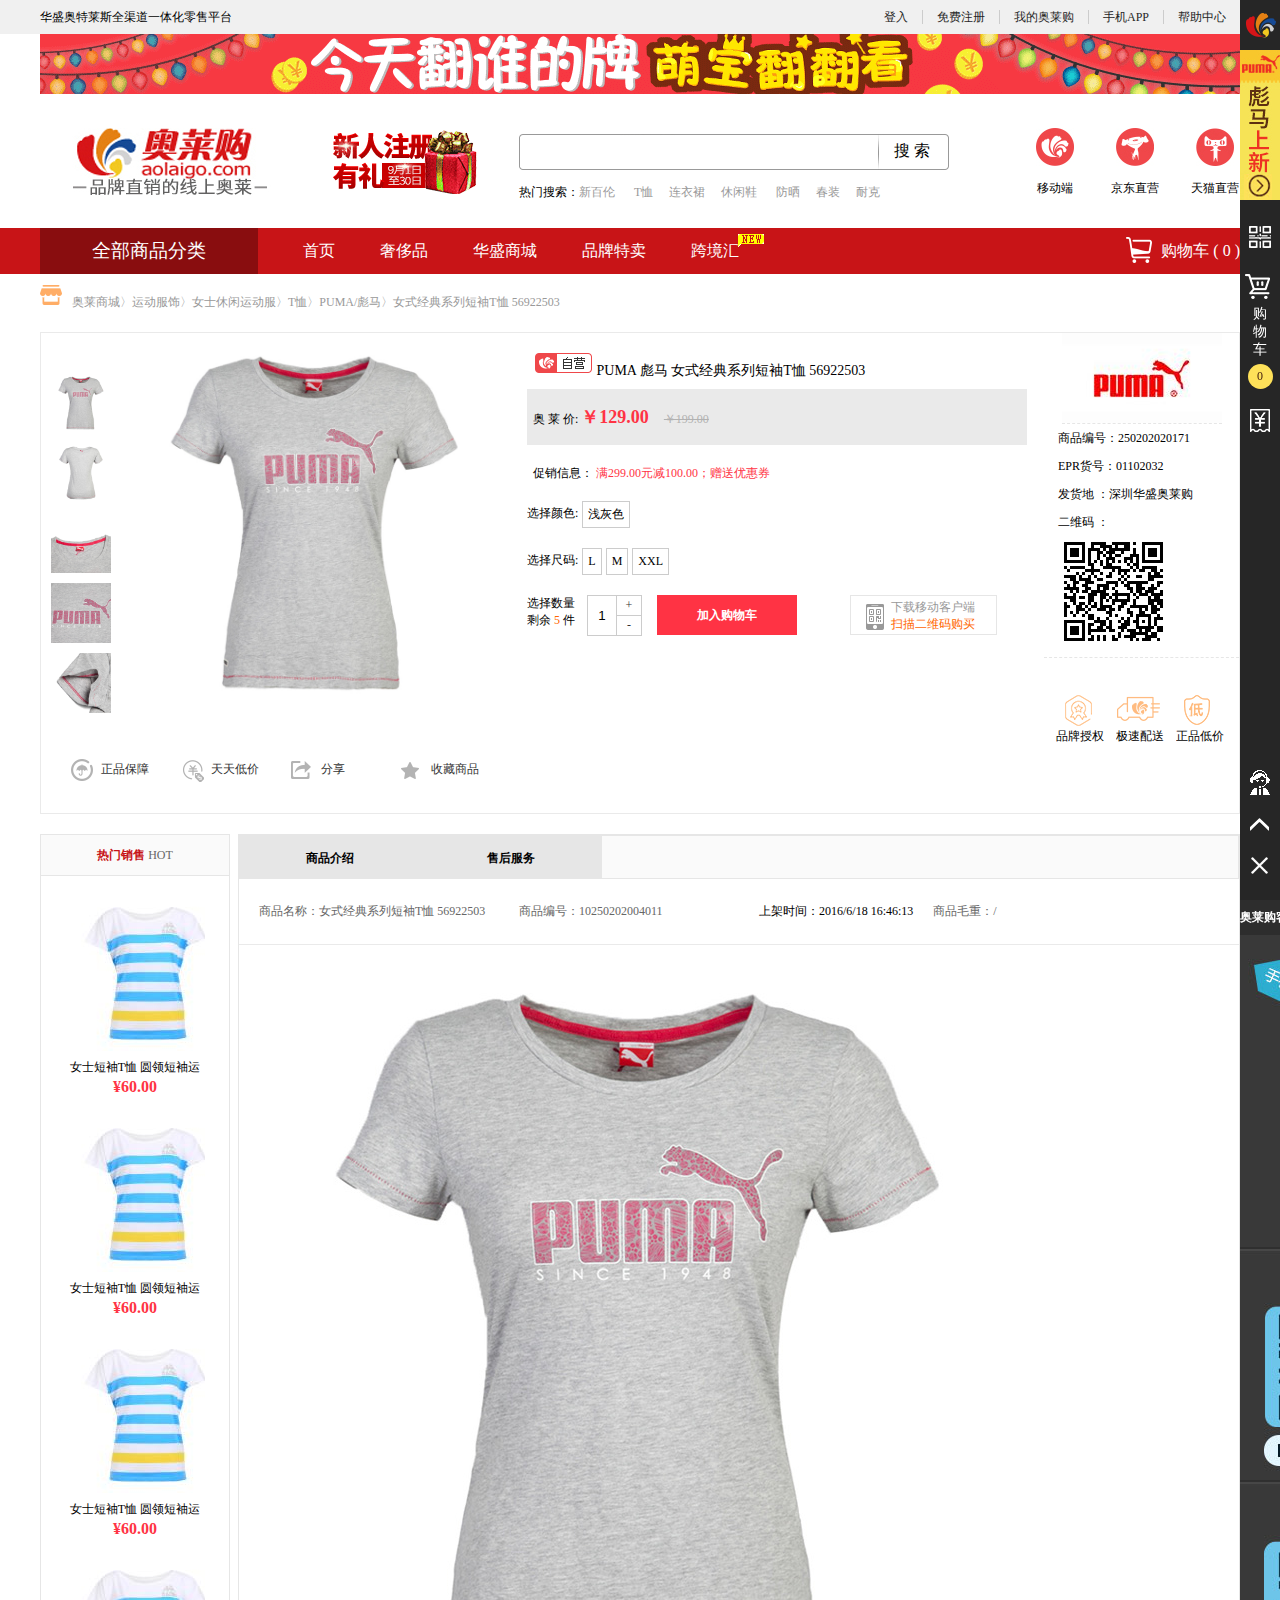
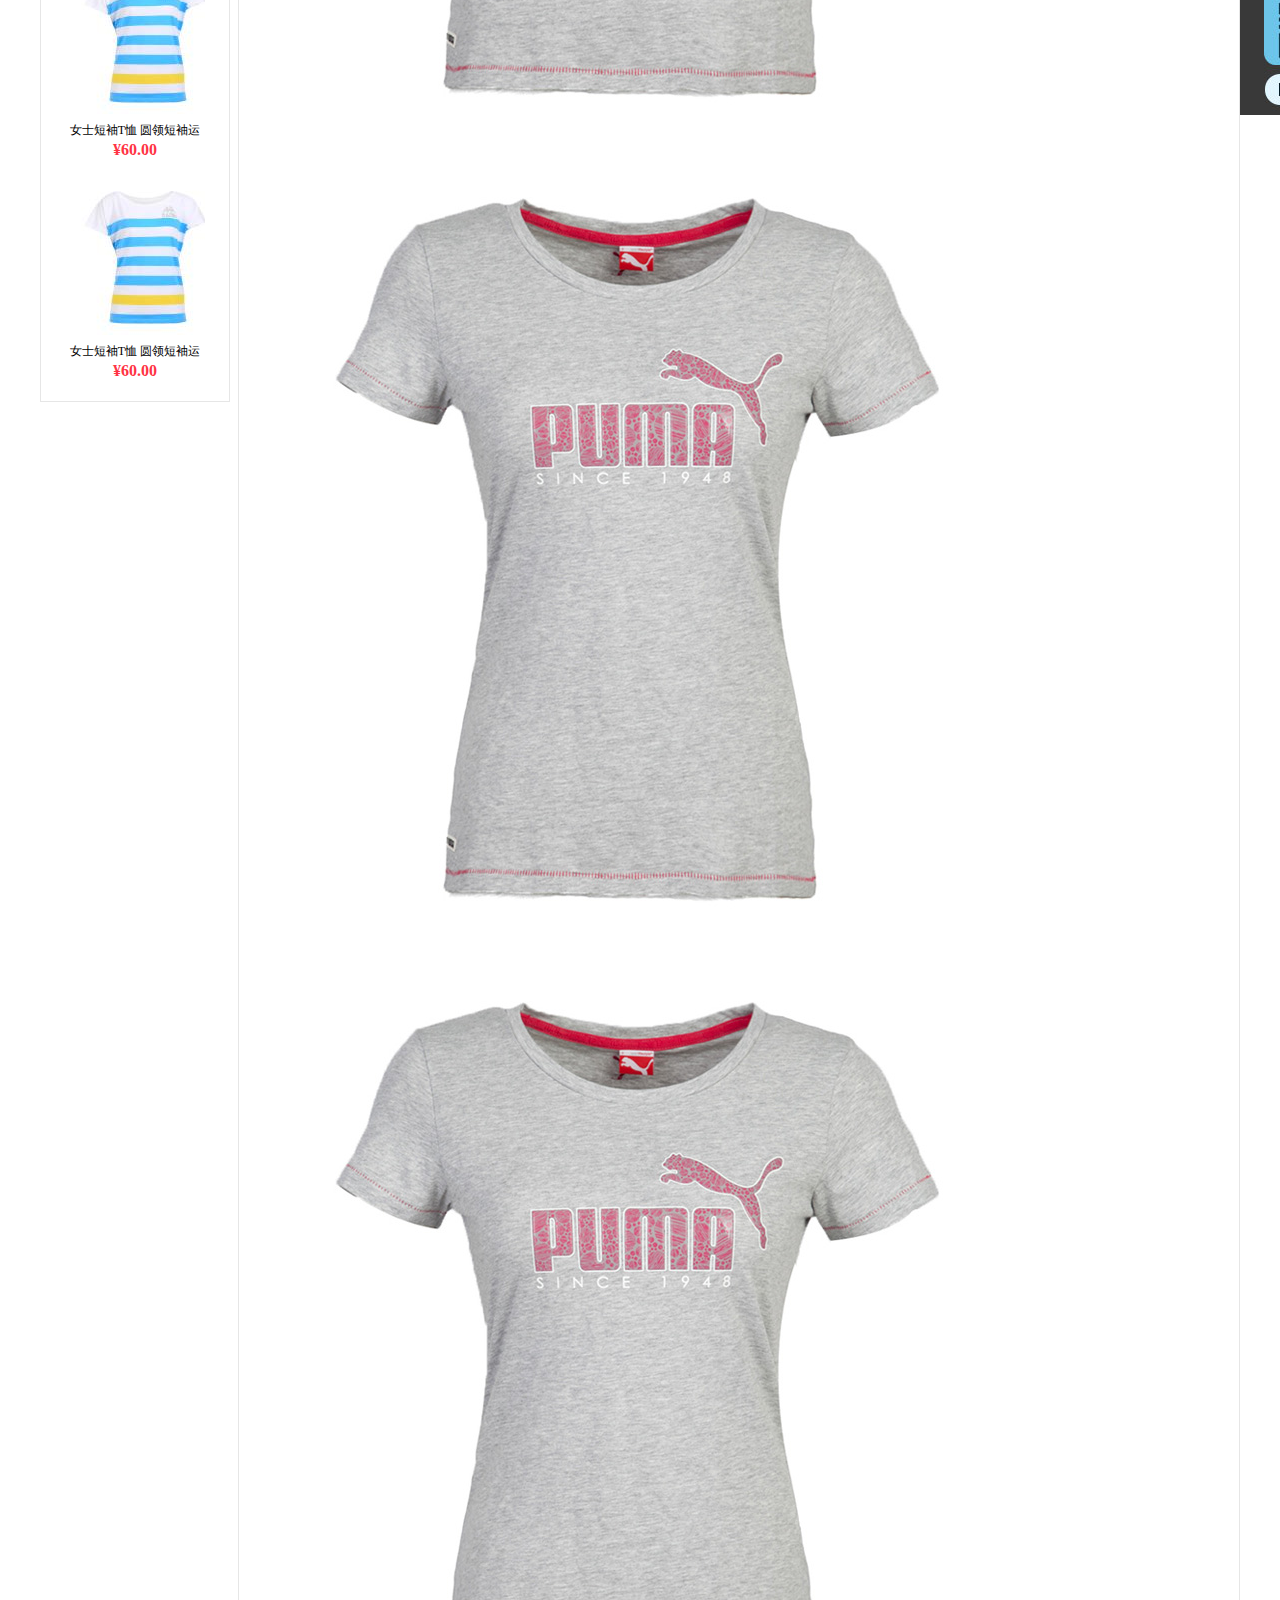
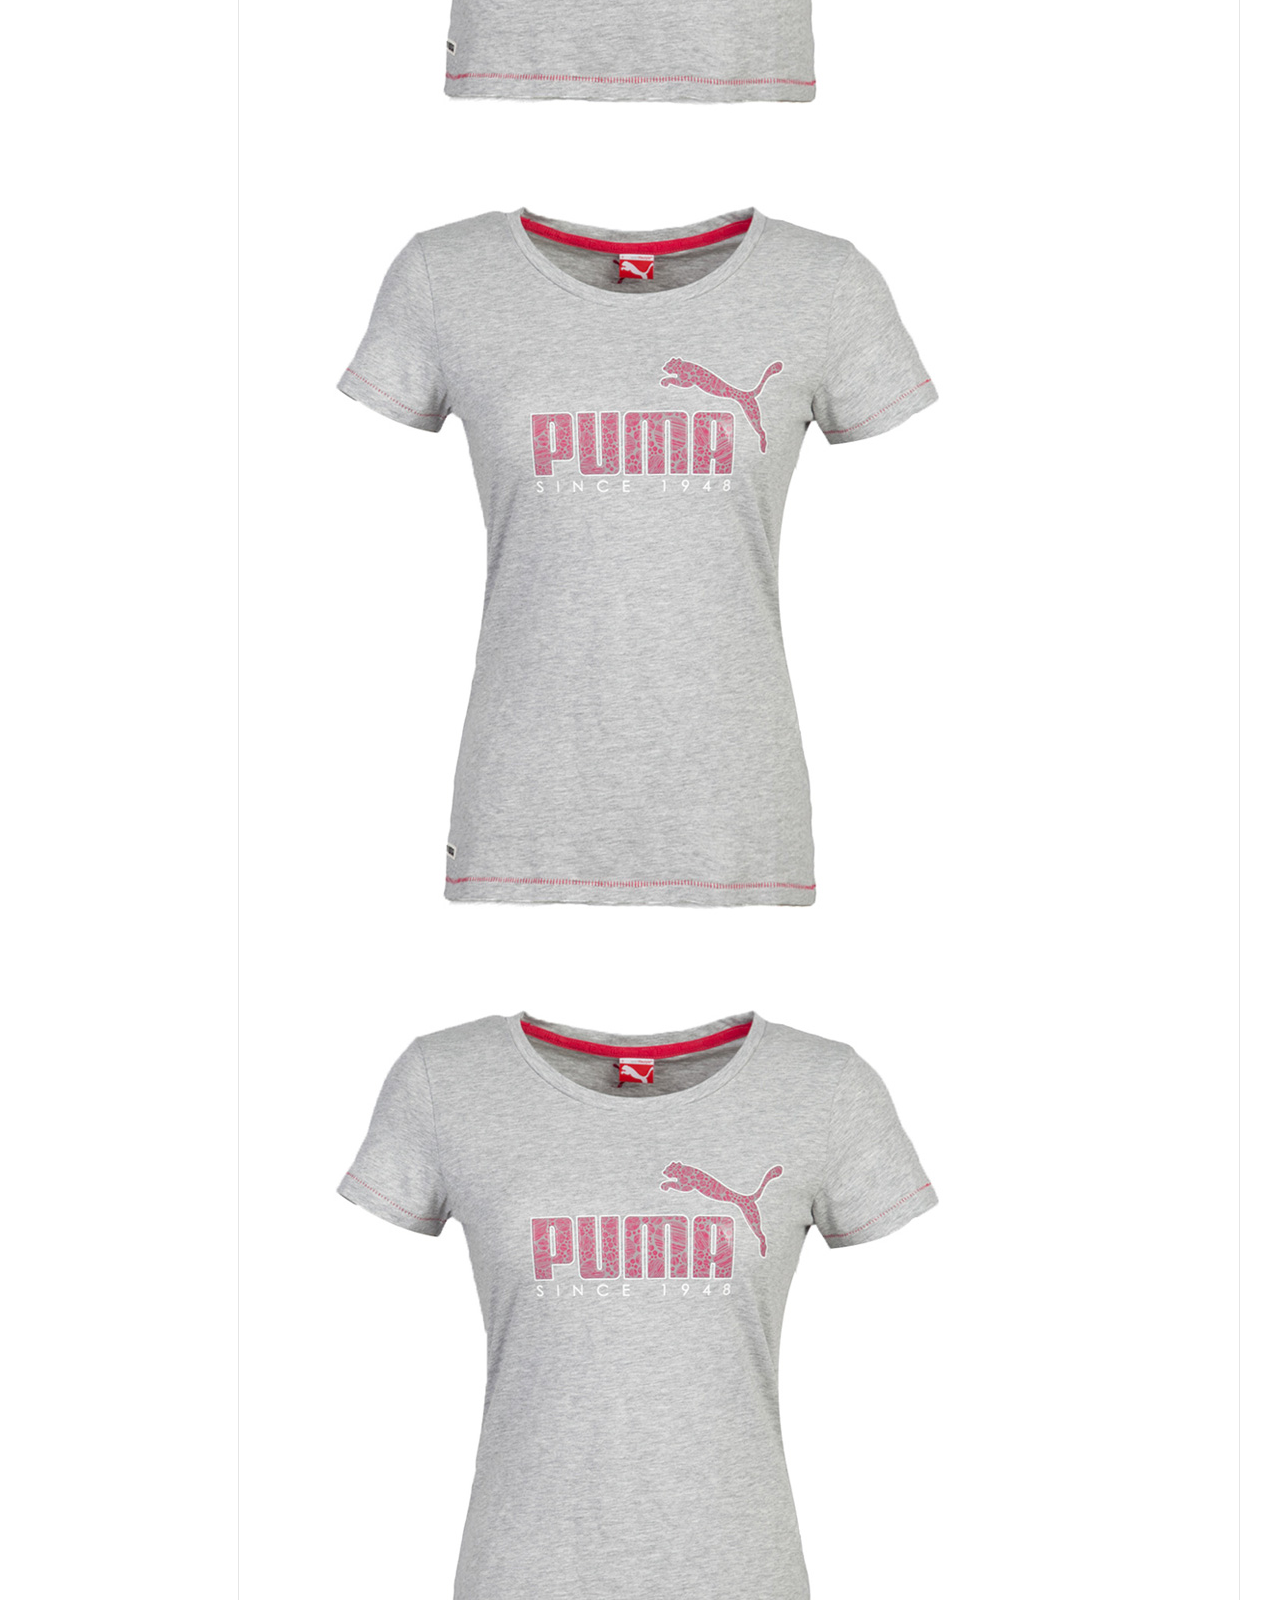
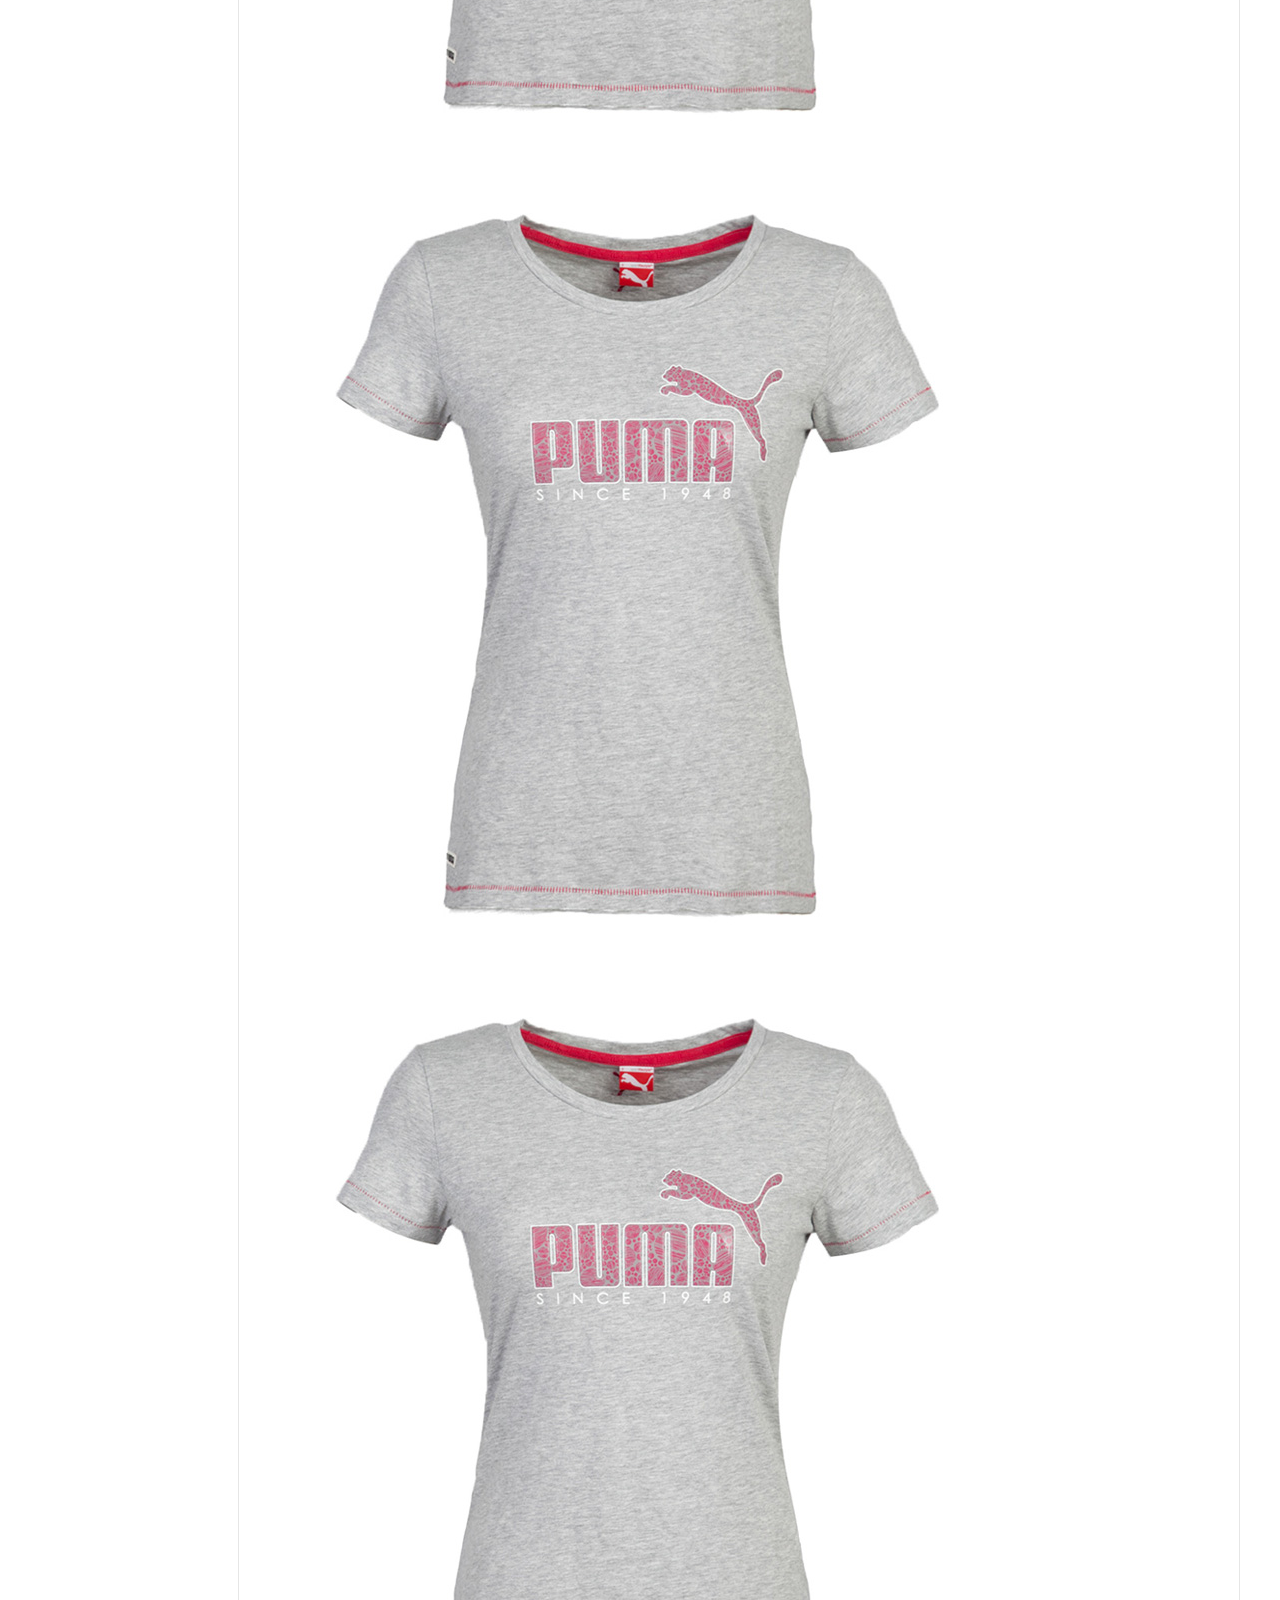
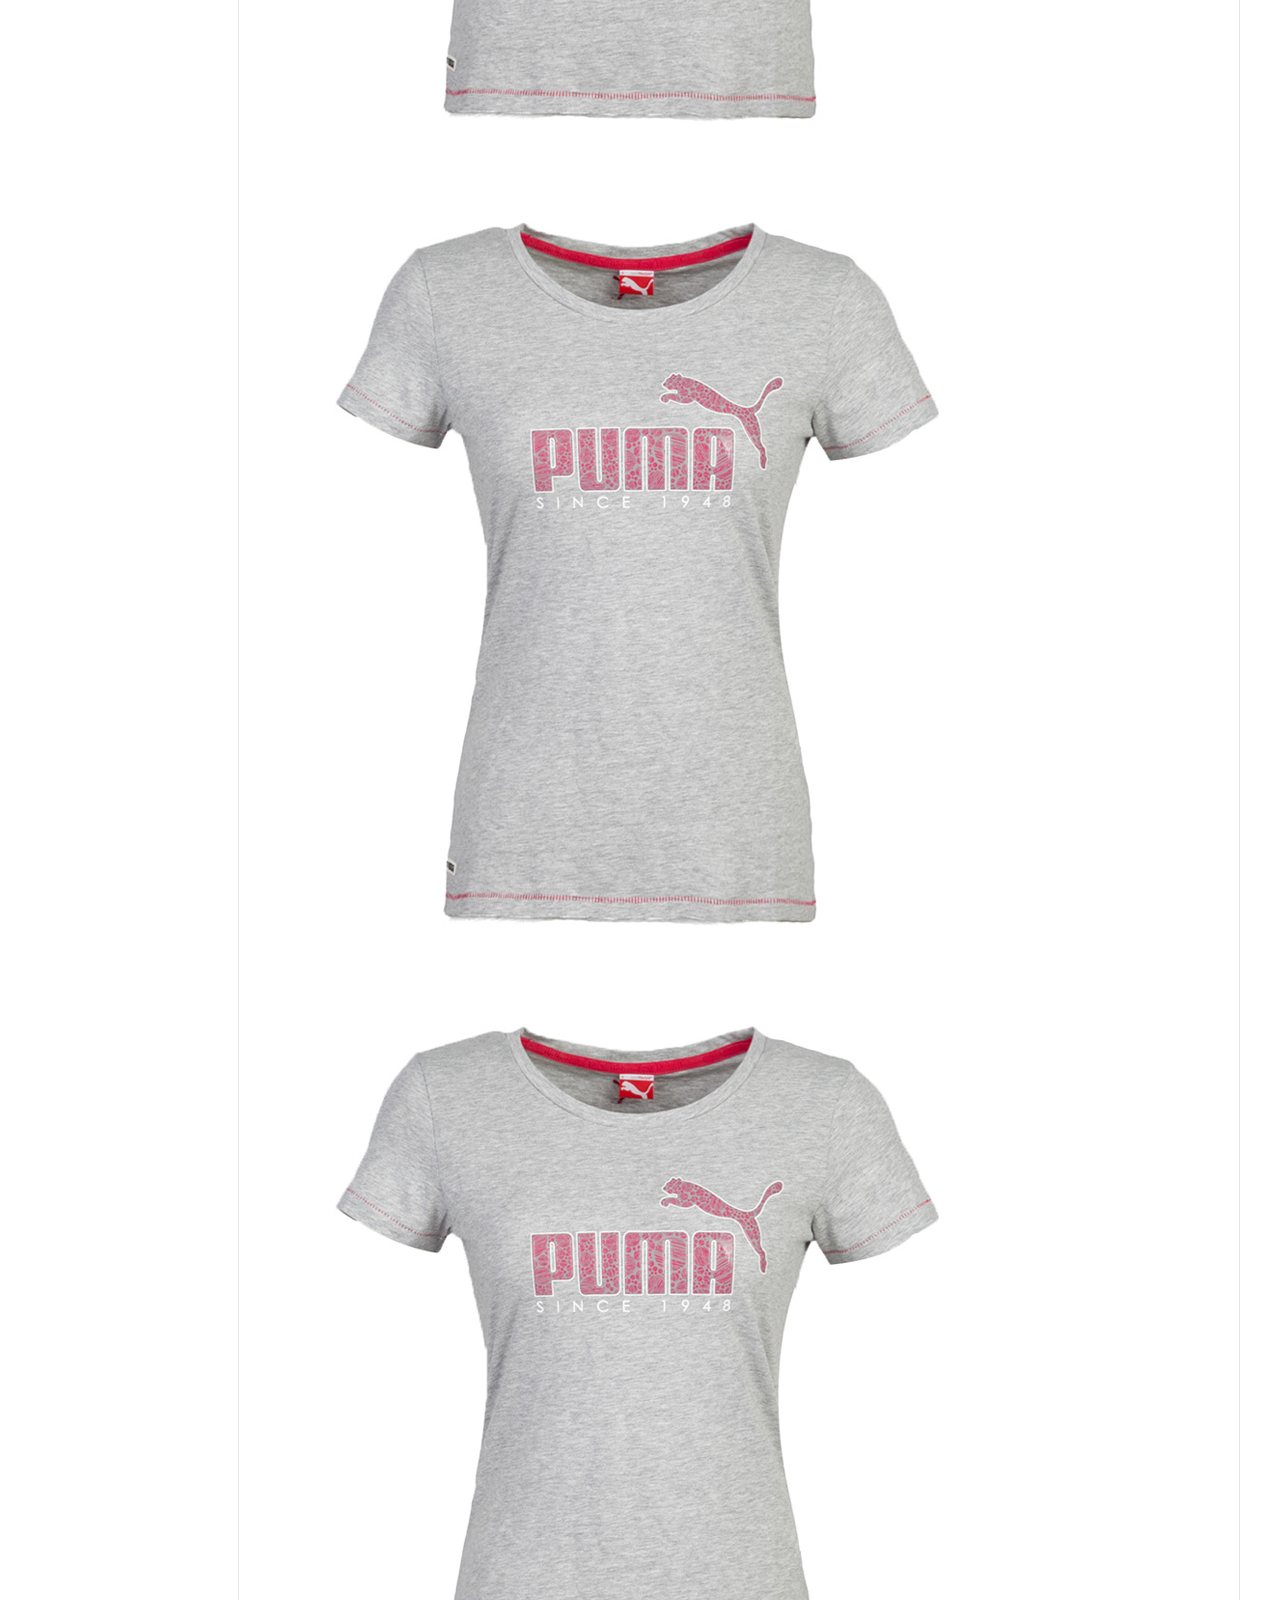
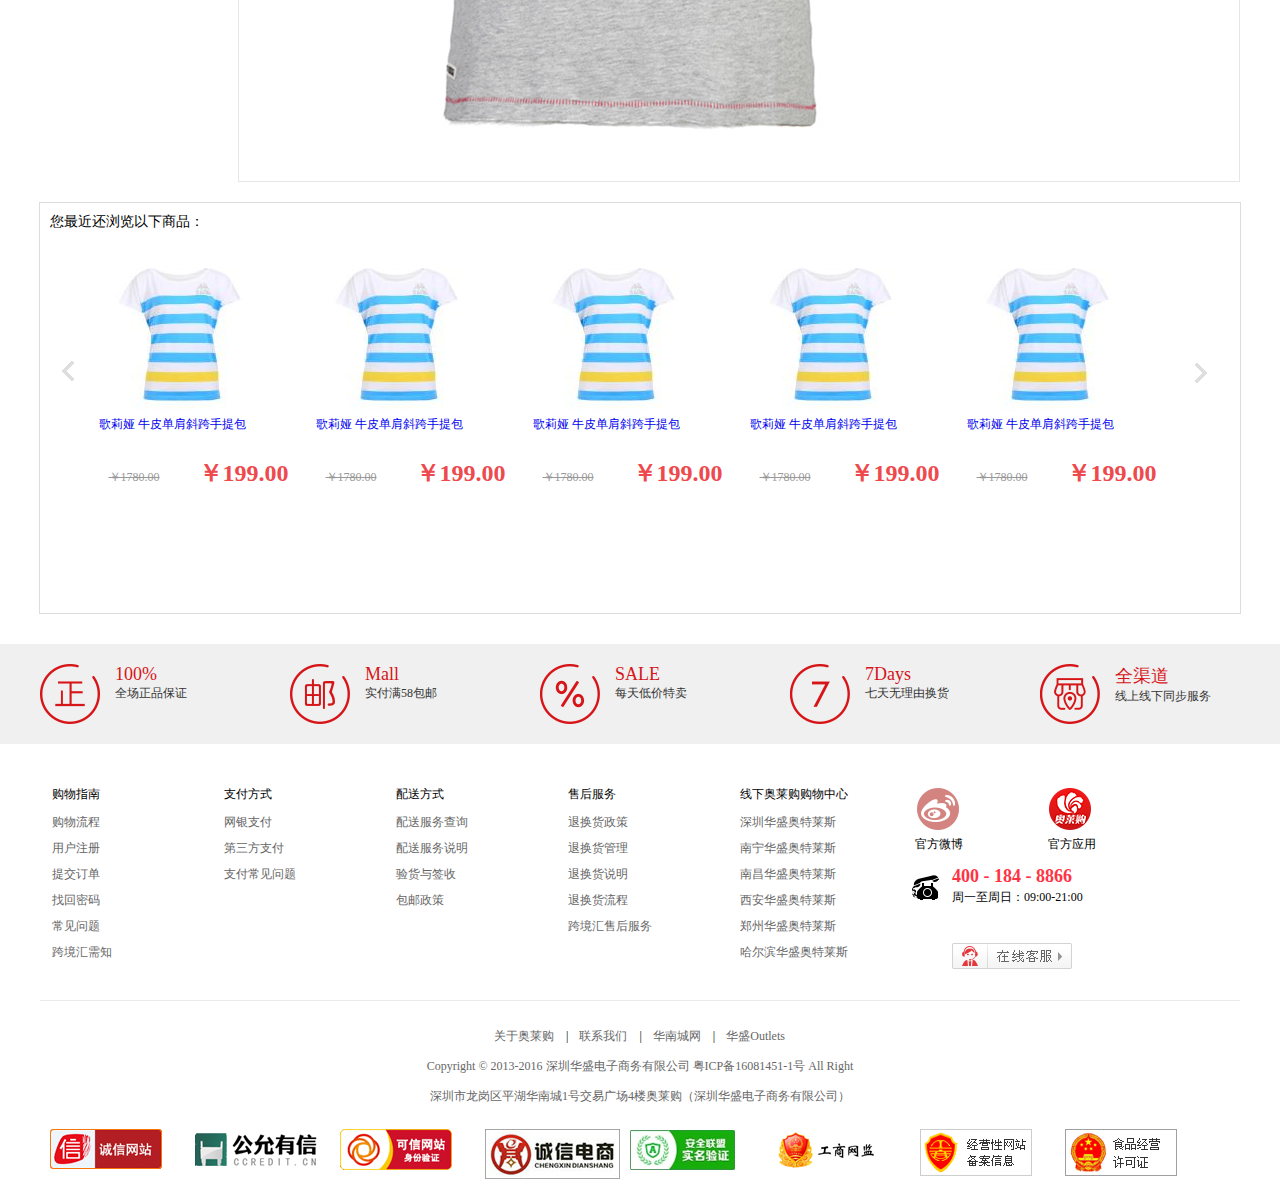
<file: src/html/shangpinshangqingye.html>
<!DOCTYPE html>
<html>
	<head>
		<meta charset="UTF-8">
		<title>商品详情页</title>
		<link rel="stylesheet" href="../css/common.css"/>
		<link rel="stylesheet" href="../css/different.css" />
		<link rel="stylesheet" href="../css/shangping.css" />
		<link rel="stylesheet" href="../css/jquery.lxzoom.css" />		
		<script src="../js/jquery-1.12.0.js" type="text/javascript" charset="utf-8"></script>
		<script type="text/javascript" src="../js/jquery.lxzoom.js" ></script>
	 <script type="text/javascript" src="../js/jquery.fly.min.js" ></script>
	
		<script type="text/javascript" src="../js/aolaigo.js" ></script>
		<script type="text/javascript" src="../js/detail.js" ></script>
	</head>
	<body>
		<div class="headerBar">
			<div class="topBar">
				<div class="comWidth">
					<div class="leftArea">
						<p>华盛奥特莱斯全渠道一体化零售平台</p>
					</div>
					<div class="rightArea">
						<ul>
							<li><a herf="#" class="log">登入</a></li>
							<li><a herf="#" class="registration">免费注册</a></li>
							<li><a herf="#" class="myAlg">我的奥莱购</a>
								<ul>
									<li><a herf="#" class="myOrder">我的订单</a></li>
									<li><a herf="#" class="lcollection">我的收藏</a></li>
									<li><a herf="#" class="coupons">我的优惠劵</a></li>
									<li><a herf="#" class="goodCart">我的购物车</a></li>
								</ul>
							</li>
							<li><a herf="#" class="phone">手机APP</a></li>
							<li class="listLast"><a herf="#" class="help">帮助中心</a></li>
						</ul>											
					</div>
				</div>
			</div>
			<!--头部广告-->
			<div class="hdLogo">
				<div class="comWidth">
					<a href="#"><img src="../img/hdLogo.gif" alt="图片"/></a>
				</div>				
			</div>
			<!--LOGO-->
			<div class="logoBar">
				<div class="comWidth">
					<div class="logo fl">
						<a href="#"><img src="../img/LOGO.jpg" alt="奥莱购"/></a>
						<a href="#"><img src="../img/logo.gif" alt="奥莱购"/></a>
					</div>
					<div class="search_box fl">
						<div class="search">
							<input type="text" class="search_text"/>
							<input type="button" value="搜 索" class="search_btn"/>	
						</div>						
						<p>热门搜索：<a href="#">新百伦 </a><a href="#">T恤</a><a href="#">连衣裙</a><a href="#">休闲鞋 </a><a href="#">防晒</a><a href="#">春装</a><a href="#">耐克</a></p>
					</div>
					<div class="shop fr">
						<ul>
							<li>
								<img src="../img/icon3.jpg" alt="移动端"/>
								<p> 移动端</p>
								<dl>
									<span><img src="../img/icon6.jpg" alt="安卓" /></span>
									<dt class="fl"><img src="../img/ewmpic.jpg" alt="二维码" /></dt>
									<dd class="fl">
										<p>下载安装奥莱购APP</p>
										<a herf="#"><img src="../img/appccn1.jpg" alt="安卓" /></a>
										<a herf="#"><img src="../img/appccn2.jpg" alt="iphone" /></a>
										<a herf="#"><img src="../img/appccn3.jpg" alt="ipad" /></a>
									</dd>																																				
								</dl>
							</li>
							<li>
								<img src="../img/icon4.jpg" alt="京东直营"/>
								<p>京东直营</p>
							</li>
							<li>
								<img src="../img/icon5.jpg" alt="天猫直营"/>
								<p>天猫直营</p>
							</li>
						</ul>
					</div>
				</div>
			</div>
			<!-- nav-->
			<div class="navBox">
				<div class="comWidth">
					<div class="shopClass fl">
						<h3>全部商品分类</h3>
						<div class="shopClass_show" style="display: none;">
							<ul>
								<li>
									<dl class="shopClass_item">
										<em></em>
										<dt class="shopIcon"><a href="#">奢侈品</a></dt>
										<dd><a href="#">包袋</a><a href="#">服装</a><a href="#">配饰</a></dd>
									</dl>
									<div class="shopClass_cot" >
										<div class="shopClass_list">
											<dl>
												<dt ><a herf="#">女装</a></dt>
												<dd><a herf="#">短袖T恤</a><a herf="#">长袖T恤</a><a herf="#">裙装</a><a herf="#">裤装</a><a herf="#">针织衫</a><a herf="#">外套</a></dd>
											</dl>
											<dl>
												<dt><a herf="#">男装</a></dt>
												<dd><a herf="#">短袖T恤</a><a herf="#">长袖T恤</a><a herf="#">短袖POLO衫</a><a herf="#">短袖衬衫</a><a herf="#">长袖衬衫</a><a herf="#">针织衫</a><a herf="#">外套</a><a herf="#">卫衣</a></dd>
											</dl>
											<dl>
												<dt><a herf="#">女士包袋</a></dt>
												<dd><a herf="#">斜挎包</a><a herf="#">钱/卡/钥匙包</a><a herf="#">单肩包</a><a herf="#">手拿包</a><a herf="#">手提包</a></dd>
											</dl>
											<dl>
												<dt><a herf="#">男士包袋</a></dt>
												<dd><a herf="#">手提包</a><a herf="#">手拿包</a><a herf="#">斜挎包</a><a herf="#">双肩包</a><a herf="#">钱/卡/钥匙包</a></dd>
											</dl>
											<dl>
												<dt><a herf="#">配饰</a></dt>
												<dd><a herf="#">女士皮带</a><a herf="#">男士皮带</a><a herf="#">围巾/丝巾/披肩</a><a herf="#">领带</a></dd>
											</dl>
											<dl>
												<dt><a herf="#">女鞋</a></dt>
												<dd><a herf="#">平底鞋</a><a herf="#">高跟鞋</a><a herf="#">靴子</a></dd>
											</dl>
											<dl>
												<dt><a herf="#">男鞋</a></dt>
												<dd><a herf="#">休闲鞋</a><a herf="#">商务鞋</a></dd>
											</dl>
											<dl>
												<dt><a herf="#">本月特价</a></dt>
												<dd></dd>
											</dl>
										</div>
										<div class="shopClass_logo">
											<a href="#"><img src="../img/guccl1.jpg"/></a><a href="#"><img src="../img/burberry4.jpg"/></a><a href="#"><img src="../img/bally.jpg"/></a><a href="#"><img src="../img/goodlog3.jpg"/></a><a href="#"><img src="../img/goodlog4.jpg"/><a href="#"><img src="../img/goodlog5.jpg"/></a>
										</div>
									</div>									
								</li>
								<li>
									<dl class="shopClass_vz">
										<em></em>
										<dt class="shopIcon"><a href="#">女装</a></dt>
										<dd><a href="#">T恤</a><a href="#">连衣裙</a><a href="#">休闲裤</a></dd>
									</dl>
									<div class="shopClass_cot" >
										<div class="shopClass_list">
											<dl>
												<dt><a herf="#">上装</a></dt>
												<dd><a herf="#">衬衫</a><a herf="#">T恤</a><a herf="#">西服</a><a herf="#">卫衣</a><a herf="#">背心/吊带</a><a herf="#">毛呢大衣</a><a herf="#">针织衫/毛衫</a><a herf="#">风衣外套</a><a herf="#">蕾丝衫</a><a herf="#">雪纺衫</a></dd>
											</dl>
											<dl>
												<dt><a herf="#">下装</a></dt>
												<dd><a herf="#">休闲裤</a><a herf="#">正装裤</a><a herf="#">短裤</a><a herf="#">牛仔裤</a><a herf="#">打底裤</a></dd>
											</dl>
											<dl>
												<dt><a herf="#">裙装</a></dt>
												<dd><a herf="#">连衣裙</a><a herf="#">半身裙</a><a herf="#">旗袍</a></dd>
											</dl>
											<dl>
												<dt><a herf="#">套装</a></dt>
												<dd><a herf="#">套装</a></dd>
											</dl>
											<dl>
												<dt><a herf="#">配饰</a></dt>
												<dd><a herf="#">围巾/帽子</a><a herf="#">女士手表</a><a herf="#">皮带/腰带</a><a herf="#">项链/坠链/毛衣链</a><a herf="#">手链/手镯</a><a herf="#">耳环/耳钉</a><a herf="#">戒指</a></dd>
											</dl>									
										</div>
										<div class="shopClass_logo">
											<a href="#"><img src="../img/goodlog6.jpg"/></a><a href="#"><img src="../img/goodlog7.jpg"/></a><a href="#"><img src="../img/goodlog8.jpg"/></a><a href="#"><img src="../img/goodlog9.jpg"/></a><a href="#"><img src="../img/goodlog10.jpg"/></a><a href="#"><img src="../img/goodlog11.jpg"/></a><a href="#"><img src="../img/goodlog12.jpg"/></a><a href="#"><img src="../img/goodlog13.jpg"/></a><a href="#"><img src="../img/goodlog14.jpg"/></a><a href="#"><img src="../img/goodlog15.jpg"/></a><a href="#"><../img src="../img/goodlog16.jpg"/></a><a href="#"><../img src="../img/goodlog17.jpg"/></a>
										</div>
									</div>				
								</li>
								<li>
									<dl class="shopClass_nz">
										<em></em>
										<dt class="shopIcon"><a href="#">男装</a></dt>
										<dd><a href="#">衬衫</a><a href="#">T恤</a><a href="#">休闲裤</a></dd>
									</dl>
									<div class="shopClass_cot" >
										<div class="shopClass_list">
											<dl>
												<dt><a herf="#">上装</a></dt>
												<dd><a herf="#">短袖T恤</a><a herf="#">短袖polo衫</a><a herf="#">短袖衬衫</a><a herf="#">长袖T恤</a><a herf="#">长袖衬衫</a><a herf="#">长袖POLO衫</a><a herf="#">西服</a><a herf="#">夹克</a><a herf="#">卫衣</a></dd>
											</dl>
											<dl>
												<dt><a herf="#">下装</a></dt>
												<dd><a herf="#">休闲裤</a><a herf="#">西裤</a><a herf="#">牛仔裤</a><a herf="#"></a><a herf="#">休闲短裤</a><a herf="#">牛仔短裤</a></dd>
											</dl>
											<dl>
												<dt><a herf="#">套装</a></dt>
												<dd><a herf="#">西服套装</a><a herf="#">休闲服套装</a></dd>
											</dl>
											<dl>
												<dt><a herf="#">配件</a></dt>
												<dd><a herf="#">男士皮带</a><a herf="#">男士手表</a></dd>
											</dl>								
										</div>
										<div class="shopClass_logo">
											<a href="#"><img src="../img/goodlog18.jpg"/></a><a href="#"><img src="../img/goodlog19.jpg"/></a><a href="#"><img src="../img/goodlog20.jpg"/></a><a href="#"><img src="../img/goodlog21.jpg"/></a><a href="#"><img src="../img/goodlog22.jpg"/></a><a href="#"><img src="../img/goodlog23.jpg"/></a><a href="#"><img src="../img/goodlog24.jpg"/></a><a href="#"><img src="../img/goodlog25.jpg"/></a><a href="#"><img src="../img/goodlog26.jpg"/></a><a href="#"><img src="../img/goodlog27.jpg"/></a><a href="#"><img src="../img/goodlog28.jpg"/></a><a href="#"><img src="../img/goodlog29.jpg"/></a>
										</div>
									</div>				
								</li>
								<li>
									<dl class="shopClass_yd">
										<em></em>
										<dt class="shopIcon"><a href="#">运动</a></dt>
										<dd><a href="#">男运动服</a><a href="#">女运动服</a></dd>
									</dl>
									<div class="shopClass_cot" >
										<div class="shopClass_list">
											<dl>
												<dt><a herf="#">男士运动服</a></dt>
												<dd><a herf="#">卫衣/套头衫</a><a herf="#">夹克/外套</a><a herf="#">T恤</a><a herf="#">风衣</a><a herf="#">POLO衫</a><a herf="#">长裤</a><a herf="#">短裤</a></dd>
											</dl>
											<dl>
												<dt><a herf="#">女士运动服</a></dt>
												<dd><a herf="#">卫衣/套头衫</a><a herf="#">夹克/外套</a><a herf="#">T恤</a><a herf="#">风衣</a><a herf="#">POLO衫</a><a herf="#">长裤</a><a herf="#">运动短裙</a><a herf="#">短裤</a></dd>
											</dl>
											<dl>
												<dt><a herf="#">男士运动鞋</a></dt>
												<dd><a herf="#">跑步鞋</a><a herf="#">篮球鞋</a><<a herf="#">综合训练鞋</a><a herf="#">帆布鞋</a><a herf="#">板鞋/休闲鞋</a><a herf="#">凉鞋/拖鞋/洞洞鞋</a></dd>
											</dl>
											<dl>
												<dt><a herf="#">女士运动鞋</a></dt>
												<dd><a herf="#">跑步鞋</a><a herf="#">综合训练鞋</a><a herf="#">帆布鞋</a><a herf="#">板鞋/休闲鞋</a><a herf="#">凉鞋/拖鞋/洞洞鞋</a></dd>
											</dl>
											<dl>
												<dt><a herf="#">体育用品</a></dt>
												<dd><a herf="#">运动包</a><a herf="#">篮球</a><a herf="#">羽毛球拍</a><a herf="#">运动护具</a><a herf="#">健身器材</a><a herf="#">其他大型器械</a></dd>
											</dl>
											<dl>
												<dt><a herf="#">男士户外服</a></dt>
												<dd><a herf="#">冲锋衣裤</a><a herf="#">速干衣裤</a><a herf="#">抓绒衣裤</a><a herf="#">卫衣/风衣</a><a herf="#">户外休闲衣裤</a><a herf="#">T恤/POLO衫</a><a herf="#">短裤/长裤</a><a herf="#">防晒服/皮肤衣衬衫</a></dd>
											</dl>
											<dl>
												<dt><a herf="#">女士户外服</a></dt>
												<dd><a herf="#">冲锋衣裤</a><a herf="#">速干衣裤</a><a herf="#">卫衣/风衣</a><a herf="#">户外休闲衣裤</a><a herf="#">T恤/POLO衫</a><a herf="#">短裤/长裤</a><a herf="#">防晒服/皮肤衣</a></dd>
											</dl>
											<dl>
												<dt><a herf="#">男士户外鞋</a></dt>
												<dd><a herf="#">登山鞋</a><a herf="#">溯溪鞋</a><a herf="#">越野鞋</a><a herf="#">户外休闲鞋</a><a herf="#">徒步鞋</a><a herf="#">凉鞋/拖鞋/沙滩鞋</a></dd>
											</dl>
											<dl>
												<dt><a herf="#">女士户外鞋</a></dt>
												<dd><a herf="#">登山鞋</a><a herf="#">溯溪鞋</a><a herf="#">越野鞋</a><a herf="#">户外休闲鞋</a><a herf="#">徒步鞋</a><a herf="#">凉鞋/拖鞋/沙滩鞋</a></dd>
											</dl>
											<dl>
												<dt><a herf="#">户外装备</a></dt>
												<dd><a herf="#">户外包</a><a herf="#">睡袋</a><a herf="#">帐蓬</a><a herf="#">登山手杖</a><a herf="#">防潮垫</a><a herf="#">帽子</a><a herf="#">折叠椅/床</a><a herf="#">户外头巾</a><a herf="#">烧烤炉</a></dd>
											</dl>
										</div>
										<div class="shopClass_logo">
											<a href="#"><img src="../img/goodlog30.jpg"/></a><a href="#"><img src="../img/goodlog31.jpg"/></a><a href="#"><img src="../img/goodlog32.jpg"/></a><a href="#"><img src="../img/goodlog33.jpg"/></a><a href="#"><img src="../img/goodlog34.jpg"/></a><a href="#"><img src="../img/goodlog35.jpg"/></a>
										</div>
									</div>	
								</li>
								<li>
									<dl class="shopClass_xx">
										<em></em>        
										<dt class="shopIcon"><a href="#">鞋靴</a></dt>
										<dd><a href="#">休闲鞋</a><a href="#">高跟鞋</a></dd>
									</dl>									
									<div class="shopClass_cot" >
										<div class="shopClass_list">
											<dl>
												<dt><a herf="#">精品女鞋</a></dt>
												<dd><a herf="#">高跟鞋</a><a herf="#">单鞋</a><a herf="#">日常休闲鞋</a><a herf="#">靴子</a><a herf="#">凉鞋/拖鞋</a><a herf="#">粗跟单鞋</a><a herf="#">户外运动鞋</a></dd>
											</dl>
											<dl>
												<dt><a herf="#">精致男鞋</a></dt>
												<dd><a herf="#">正装鞋</a><a herf="#">商务休闲鞋</a><a herf="#">日常休闲鞋</a><a herf="#">靴子</a><a herf="#">凉鞋/拖鞋</a><a herf="#">户外运动鞋</a></dd>
											</dl>											
										</div>
										<div class="shopClass_logo">
											<a href="#"><img src="../img/goodlog36.jpg"/></a><a href="#"><img src="../img/goodlog37.jpg"/></a><a href="#"><img src="../img/goodlog38.jpg"/></a><a href="#"><img src="../img/goodlog39.jpg"/></a><a href="#"><img src="../img/goodlog40.jpg"/></a><a href="#"><img src="../img/goodlog41.jpg"/></a><a href="#"><img src="../img/goodlog42.jpg"/></a><a href="#"><img src="../img/goodlog43.jpg"/></a><a href="#"><img src="../img/goodlog44.jpg"/></a><a href="#"><img src="../img/goodlog45.jpg"/></a><a href="#"><img src="../img/goodlog46.jpg"/></a><a href="#"><img src="../img/goodlog47.jpg"/></a>
										</div>										
									</div>	
								</li>
								<li>
									<dl class="shopClass_xb">
										<em></em>
										<dt class="shopIcon"><a href="#">箱包</a></dt>
										<dd><a href="#">男包</a><a href="#">女包</a><a href="#">手提包</a></dd>
									</dl>
									<div class="shopClass_cot" style="display: none;">
										<div class="shopClass_list">
											<dl>
												<dt><a herf="#">精品女包</a></dt>
												<dd><a herf="#">单肩包</a><a herf="#">手提包</a><a herf="#">斜挎包</a><a herf="#">手拿包</a><a herf="#">双肩包</a><a herf="#">化妆包</a><a herf="#">手提/斜挎多用包</a><a herf="#">钱包</a></dd>
											</dl>
											<dl>
												<dt><a herf="#">精致男包</a></dt>
												<dd><a herf="#">斜挎包</a><a herf="#">手拿包</a><a herf="#">双肩包</a><a herf="#">手提/斜挎多用包</a><a herf="#">钱包</a><a herf="#">公文包</a><a herf="#">腰包/胸包</a></dd>
											</dl>
											<dl>
												<dt><a herf="#">功能箱包</a></dt>
												<dd><a herf="#">旅行包</a><a herf="#">拉杆箱</a><a herf="#">电脑包</a><a herf="#">其它箱包</a></dd>
											</dl>
										</div>
										<div class="shopClass_logo">
											<a href="#"><img src="../img/48.jpg"/></a><a href="#"><img src="../img/49.jpg"/></a><a href="#"><img src="../img/50.jpg"/></a><a href="#"><img src="../img/51.jpg"/></a><a href="#"><img src="../img/52.jpg"/></a><a href="#"><img src="../img/53.jpg"/></a><a href="#"><img src="../img/54.jpg"/></a><a href="#"><img src="../img/55.jpg"/></a><a href="#"><img src="../img/56.jpg"/></a><a href="#"><img src="../img/57.jpg"/></a><a href="#"><img src="../img/58.jpg"/></a><a href="#"><img src="../img/59.jpg"/></a>
										</div>
									</div>
								</li>
								<li>
									<dl class="shopClass_ry">
										<em></em>
										<dt class="shopIcon"><a href="#">内衣</a></dt>
										<dd><a href="#">文胸</a><a href="#">内裤</a><a href="#">睡衣</a></dd>
									</dl>
									<div class="shopClass_cot">
										<div class="shopClass_list">
											<dl>
												<dt ><a herf="#">女士内衣</a></dt>
												<dd><a herf="#">文胸</a><a herf="#">三角内裤</a><a herf="#">平角内裤</a><a herf="#">保暖衣</a><a herf="#">内衣套装</a><a herf="#">塑身衣</a><a herf="#">泳装</a></dd>
											</dl>
											<dl>
												<dt><a herf="#">男士内衣</a></dt>
												<dd><a herf="#">三角内裤</a><a herf="#">平角内裤</a><a herf="#">背心</a><a herf="#">保暖衣</a></dd>
											</dl>
											<dl>
												<dt><a herf="#">家居睡衣</a></dt>
												<dd><a herf="#">男士家居服</a><a herf="#">男士睡袍</a><a herf="#">女士家居服</a><a herf="#">女士睡袍</a></dd>
											</dl>
											<dl>
												<dt><a herf="#">男士袜子</a></dt>
												<dd><a herf="#">长筒袜</a><a herf="#">短筒袜</a><a herf="#">中筒袜</a></dd>
											</dl>											
											<dl>
												<dt><a herf="#">女士袜子</a></dt>
												<dd><a herf="#">丝袜</a><a herf="#">长筒袜</a><a herf="#">短筒袜</a><a herf="#">中筒袜</a><a herf="#">美腿袜/裤袜</a></dd>
											</dl>
											<dl>
												<dt><a herf="#">孕妇装/孕妇内衣</a></dt>
												<dd><a herf="#">孕妇裙</a><a herf="#">孕妇上装</a><a herf="#">孕妇下装</a><a herf="#">防辐射服</a><a herf="#">孕妇文胸</a><a herf="#">孕妇内裤</a><a herf="#">孕妇套装</a></dd>
											</dl>
											<dl>
												<dt><a herf="#">泳装</a></dt>
												<dd><a herf="#">女士泳装</a><a herf="#">男士泳装</a><a herf="#">其他泳装</a></dd>
											</dl>
										</div>
										<div class="shopClass_logo">
											<a href="#"><img src="../img/60.jpg"/></a><a href="#"><img src="../img/61.jpg"/></a><a href="#"><img src="../img/62.jpg"/></a><a href="#"><img src="../img/63.jpg"/></a><a href="#"><img src="../img/64.jpg"/></a><a href="#"><img src="../img/65.jpg"/></a><a href="#"><img src="../img/66.jpg"/></a><a href="#"><img src="../img/67.jpg"/></a><a href="#"><img src="../img/68.png"/></a><a href="#"><img src="../img/69.jpg"/></a><a href="#"><img src="../img/70.jpg"/></a><a href="#"><img src="../img/71.jpg"/></a>
										</div>
									</div>
								</li>
								<li>
									<dl class="shopClass_yt">
										<em></em>
										<dt class="shopIcon"><a href="#">婴童</a></dt>
										<dd><a href="#">童鞋</a><a href="#">宝宝用品</a></dd>
									</dl>
									<div class="shopClass_cot">
										<div class="shopClass_list">
											<dl>
												<dt><a herf="#">男童装</a></dt>
												<dd><a herf="#">T恤</a><a herf="#">衬衫</a><a herf="#">卫衣</a><a herf="#">背心</a><a herf="#">毛呢大衣</a><a herf="#">羽绒服</a><a herf="#">棉服</a><a herf="#">针织衫/毛衫</a><a herf="#">马甲</a><a herf="#">外套</a><a herf="#">裤子</a><a herf="#">泳衣</a></dd>
											</dl>
											<dl>
												<dt><a herf="#">女童装</a></dt>
												<dd><a herf="#">T恤</a><a herf="#">衬衫</a><a herf="#">卫衣</a><a herf="#">背心</a><a herf="#">毛呢大衣</a><a herf="#">羽绒服</a><a herf="#">棉服</a><a herf="#">针织衫/毛衫</a><a herf="#">马甲</a><a herf="#">外套</a><a herf="#">裤子</a><a herf="#">泳衣</a></dd>
											</dl>
											<dl>
												<dt><a herf="#">宝宝用品</a></dt>
												<dd><a herf="#">内衣</a><a herf="#">套装</a><a herf="#">孕婴用品</a></dd>
											</dl>
											<dl>
												<dt><a herf="#">童鞋</a></dt>
												<dd><a herf="#">男童鞋</a><a herf="#">女童鞋</a><a herf="#">中性童鞋</a></dd>
											</dl>											
											<dl>
												<dt><a herf="#">儿童配饰</a></dt>
												<dd><a herf="#">学生书包</a><a herf="#">帽子</a><a herf="#">手套</a><a herf="#">玩具</a><a herf="#">安全座椅</a><a herf="#">婴儿餐椅</a><a herf="#">儿童雨具</a><a herf="#">泳具</a></dd>
											</dl>
											<dl>
												<dt><a herf="#">尿裤湿巾</a></dt>
												<dd><a herf="#">婴儿尿裤</a><a herf="#">湿巾</a></dd>
											</dl>
											<dl>
												<dt><a herf="#">亲子装</a></dt>
												<dd><a herf="#">母女装</a><a herf="#">母子装</a><a herf="#">父女装</a><a herf="#">父子装</a><a herf="#">家庭装</a></dd>
											</dl>
										</div>
										<div class="shopClass_logo">
											<a href="#"><img src="../img/72.jpg"/></a><a href="#"><img src="../img/73.jpg"/></a><a href="#"><img src="../img/74.jpg"/></a><a href="#"><img src="../img/75.jpg"/></a><a href="#"><img src="../img/76.jpg"/></a><a href="#"><img src="../img/77.jpg"/></a><a href="#"><img src="../img/78.jpg"/></a><a href="#"><img src="../img/79.jpg"/></a><a href="#"><img src="../img/80.jpg"/></a><a href="#"><img src="../img/81.jpg"/></a><a href="#"><img src="../img/82.jpg"/></a>
										</div>
									</div>
								</li>
								<li>
									<dl class="shopClass_jj">
										<em></em>
										<dt class="shopIcon"><a href="#">家居</a></dt>
										<dd><a href="#">家纺</a><a href="#">生活用品</a></dd>
									</dl>
									<div class="shopClass_cot">										
										<div class="shopClass_list">
											<dl>
												<dt><a herf="#">居家日用</a></dt>
												<dd><a herf="#">储物收纳</a><a herf="#">毛巾浴巾</a><a herf="#">浴室整理</a><a herf="#">洗晒熨烫</a><a herf="#">防蚊驱虫</a><a herf="#">居家创意</a><a herf="#">雨伞雨具</a></dd>
											</dl>
											<dl>
												<dt><a herf="#">厨房用品</a></dt>
												<dd><a herf="#">烹饪锅具</a><a herf="#">餐桌器皿</a><a herf="#">杯子水具</a><a herf="#">茶具/咖啡具</a><a herf="#">厨房配件</a></dd>
											</dl>
											<dl>
												<dt><a herf="#">宝宝用品</a></dt>
												<dd><a herf="#">内衣</a><a herf="#">套装</a><a herf="#">孕婴用品</a></dd>
											</dl>
											<dl>
												<dt><a herf="#">清洁用品</a></dt>
												<dd><a herf="#">纸品湿巾</a><a herf="#">衣物清洁</a><a herf="#">家务清洁</a></dd>
											</dl>											
											<dl>
												<dt><a herf="#">汽车配饰</a></dt>
												<dd><a herf="#">汽车装饰</a></dd>
											</dl>
											<dl>
												<dt><a herf="#">床上用品</a></dt>
												<dd><a herf="#">套件</a><a herf="#">被芯</a><a herf="#">床单/被套</a><a herf="#">枕芯/枕套</a><a herf="#">毛绒布艺</a><a herf="#">卧室家具</a><a herf="#">凉席</a></dd>
											</dl>
											<dl>
												<dt><a herf="#">生活家电</a></dt>
												<dd><a herf="#">电吹风</a><a herf="#">电水壶</a><a herf="#">电熨斗</a><a herf="#">电压力锅</a><a herf="#">搅拌/料理机</a><a herf="#">毛球修剪器</a><a herf="#">电磁炉</a><a herf="#">电饭煲</a></dd>
											</dl>
										</div>
										<div class="shopClass_logo">
											<a href="#"><img src="../img/83.jpg"/></a><a href="#"><img src="../img/84.jpg"/></a><a href="#"><img src="../img/85.jpg"/></a><a href="#"><img src="../img/86.jpg"/></a><a href="#"><img src="../img/87.jpg"/></a><a href="#"><img src="../img/88.jpg"/></a><a href="#"><img src="../img/89.jpg"/></a><a href="#"><img src="../img/90.jpg"/></a><a href="#"><img src="../img/91.jpg"/></a><a href="#"><img src="../img/92.jpg"/></a><a href="#"><img src="../img/93.jpg"/><img src="../img/94.jpg"/></a>
										</div>
									</div>
								</li>
								<li>
									<dl class="shopClass_mz">
										<em></em>
										<dt class="shopIcon"><a href="#">美妆</a></dt>
										<dd><a href="#">面膜</a><a href="#">洗护</a><a href="#">彩妆</a></dd>
									</dl>
									<div class="shopClass_cot">										
										<div class="shopClass_list">
											<dl>
												<dt><a herf="#">面部护肤</a></dt>
												<dd><a herf="#">洁面乳</a><a herf="#">爽肤水/化妆水</a><a herf="#">乳液/面霜</a><a herf="#">面膜面贴</a><a herf="#">精华露</a><a herf="#">眼部护理</a><a herf="#">唇部护理</a><a herf="#">防晒护理</a><a herf="#">男士护肤</a><a herf="#">护肤套装</a></dd>
											</dl>
											<dl>
												<dt><a herf="#">彩妆香水</a></dt>
												<dd><a herf="#">香水</a><a herf="#">卸妆</a><a herf="#">BB霜/隔离霜</a><a herf="#">睫毛膏</a><a herf="#">眼线眼影</a><a herf="#">唇膏唇彩</a><a herf="#">粉饼/粉底</a><a herf="#">眉笔/眉粉</a><a herf="#">腮红</a><a herf="#">美甲</a><a herf="#">彩妆工具</a></dd>
											</dl>
											<dl>
												<dt><a herf="#">身体洗护</a></dt>
												<dd><a herf="#">洗发护发</a><a herf="#">沐浴浴盐</a><a herf="#">染发造型</a><a herf="#">口腔护理</a><a herf="#">手足护理</a><a herf="#">卫生用品</a><a herf="#">洗护套装</a></dd>
											</dl>											
										</div>
										<div class="shopClass_logo">
											<a href="#"><img src="../img/95.jpg"/></a><a href="#"><img src="../img/96.jpg"/></a><a href="#"><img src="../img/97.jpg"/></a><a href="#"><img src="../img/98.jpg"/></a><a href="#"><img src="../img/99.jpg"/></a><a href="#"><img src="../img/100.jpg"/></a><a href="#"><img src="../img/101.jpg"/></a><a href="#"><img src="../img/102.jpg"/></a><a href="#"><img src="../img/103.jpg"/></a><a href="#"><img src="../img/104.jpg"/></a><a href="#"><img src="../img/105.jpg"/><img src="../img/106.jpg"/></a>
										</div>
									</div>
								</li>
								<li>
									<dl id="kjh" class="shopClass_kjh">
										<em></em>
										<dt class="shopIcon"><a href="#">跨境汇</a></dt>
										<dd><a href="#">进口美妆</a><a href="#">进口母婴</a></dd>
									</dl>
									<div class="shopClass_cot">										
										<div class="shopClass_list">
											<dl>
												<dt><a herf="#">进口母婴</a></dt>
												<dd><a herf="#">妈妈专区</a><a herf="#">洗护用品</a><a herf="#">尿裤湿巾</a><a herf="#">营养辅食</a><a herf="#">婴儿奶粉</a></dd>
											</dl>
											<dl>
												<dt><a herf="#">进口美妆个护</a></dt>
												<dd><a herf="#">口腔护理</a><a herf="#">香水彩妆</a><a herf="#">女性护理</a><a herf="#">身体护肤</a><a herf="#">面部护肤</a></dd>
											</dl>
											<dl>
												<dt><a herf="#">进口营养保健</a></dt>
												<dd><a herf="#">护理护具</a><a herf="#">滋补养生</a><a herf="#">营养健康</a><a herf="#">医药保健</a><a herf="#">家庭护理</a></dd>
											</dl>
											<dl>
												<dt><a herf="#">进口食品</a></dt>
												<dd><a herf="#">进口冲调饮料/饮品</a><a herf="#">进口饼干/糖果/休闲零食</a><a herf="#">代用食品/方便食品</a><a herf="#">进口咖啡/茶/牛奶</a><a herf="#">进口粮油米面/土特产/调味品</a></dd>
											</dl>
											<dl>
												<dt><a herf="#">进口家居家装</a></dt>
												<dd><a herf="#">厨房用品</a><a herf="#">生活日用</a><a herf="#">其他</a><a herf="#">厨房烹饪</a><a herf="#">餐饮用具</a><a herf="#">清洁日用</a><a herf="#">收纳置物</a></dd>
											</dl>	
										</div>
										<div class="shopClass_logo">
											<a href="#"><img src="../img/107.jpg"/></a><a href="#"><img src="../img/108.jpg"/></a><a href="#"><img src="../img/109.jpg"/></a><a href="#"><img src="../img/110.jpg"/></a><a href="#"><img src="../img/111.jpg"/></a><a href="#"><img src="../img/112.jpg"/></a><a href="#"><img src="../img/113.jpg"/></a><a href="#"><img src="../img/114.jpg"/></a><a href="#"><img src="../img/115.jpg"/></a><a href="#"><img src="../img/116.jpg"/></a><a href="#"><img src="../img/117.jpg"/><img src="../img/118.jpg"/></a>
										</div>
									</div>
								</li>
							</ul>
							
						</div>
						
					</div>
					<ul class="nav fl">
						<li><a href="http://127.0.0.1:8020/AOLAIGO/src/index.html">首页</a></li>
						<li><a href="#">奢侈品</a></li>
						<li><a href="#">华盛商城</a></li>
						<li><a href="#">品牌特卖</a></li>
						<li><a href="#">跨境汇</a></li>
					</ul>
					<div class="shopcar fr">
						<div class="cart">
							<span></span>
							<a class="shoptext" href="#">购物车</a>
							(
							<div class="shopNum">0</div>
							)
						</div>													
						<div class="cartList">							
							<span><img src="../img/core0.png"/></span>
							<div>
								<h3>购物车商品</h3>
							</div>
							<div class="cartGood">
								购物车中还没有商品，赶紧选购吧！
								<div class="carticon"></div>
							</div>
						</div>	
					</div>									
				</div>
			</div>			
		</div>		
		<div class="xqCont">
			<div class="xqCont_a">
				<span></span><a href="#">奥莱商城〉运动服饰〉女士休闲运动服〉T恤〉PUMA/彪马〉女式经典系列短袖T恤 56922503</a>
			</div>
			<div class="xqCont_b ">
				<div class="xqCont_b_f fl">
					<div class="xqCont_b_f1 fl">
						<ul class = 'simg'>
							<li><img src="../img/xpPic2.jpg"/></li>
							<li><img src="../img/xpPic3.jpg"/></li>
							<li><img src="../img/xpPic4.jpg"/></li>
							<li><img src="../img/xpPic5.jpg"/></li>
							<li><img src="../img/xpPic6.jpg"/></li>
						</ul>
					</div>
					<div id="box" class="lxzoom fl">
						<img src="../img/xpPic2.jpg"/>
					</div>	
					<div style="clear:both;"></div>
					<div class="xqCont_b_f3">
						<ul>
							<li>
								<span class="xqCont_zp"></span><a href="javascript:void(0);">正品保障</a>
							</li>
							<li>
								<span class="xqCont_tt"></span><a href="javascript:void(0);">天天低价</a>
							</li>
							<li>
								<span class="xqCont_fx"></span><a href="javascript:void(0);">分享</a>
							</li>
							<li>
								<span class="xqCont_sc"></span><a href="javascript:void(0);">收藏商品</a>
							</li>
						</ul>
					</div>					
				</div>				
				<div class="xqCont_b_c fl">
					<ul class="xqContB">						
						<!---商品标题--->
						<li class="xqCont_bti">
							<span></span>
							<i>PUMA 彪马 女式经典系列短袖T恤 56922503</i>							
						</li>
						<!--奥  莱  价-->
						<li class="xqCont_pri">
							<span>奥  莱  价:</span>
							<em>￥129.00</em>
							<i>￥199.00</i>
						</li>
						<li class="xqCont_item">
							促销信息：
							<em>满299.00元减100.00；赠送优惠券</em>							
						</li>
					</ul>	
					<div class="xqCont_col">
						<p class="fl">
							选择颜色:
						</p>							
						<div class="fl">
							浅灰色
							<span></span>
						</div>							
					</div>
					<div style="clear:both;"></div>
					<div class="xqCont_siz">
						<p class="fl">选择尺码:</p>						
						<div class="fl">
							L
							<span></span>
						</div>
						<div class="fl">
							M
							<span></span>
						</div>
						<div class="fl">
							XXL
							<span></span>
						</div>
					</div>	
					<div style="clear:both;"></div>
					<div class="xqCont_btn">
						<ul>
							<li>
								<div class="dtnum2">选择数量</div>
								<div class="dtnum3">
									剩余 <em>5</em> 件
								</div>
							</li>
							<li>
								<div class="xqCont_inp fl">
									<input id="buyNum" value="1" placeholder="" class="datanub-value" type="text">
								</div>
								<div class="xqCont_ina fl">
									<a href="javascript:void(0)" class="a-bm buyAdd">+</a>
									<a class="buyReduce" href="javascript:void(0)">-</a>
								</div>
							</li>
							<li>
								<a id="addCart" class="addCart" href="javascript:void(0);">加入购物车</a>
							</li>
						</ul>
						<div class="data-sao">
							<span></span>
							<ul>
								<li class="lids1">下载移动客户端</li>
								<li class="lids2">扫描二维码购买</li>
							</ul>
							<div class="dstelma" >
								<img src="../img/aolaigo-app-dl.jpg" />
							</div>
						</div>
					</div>					
				</div>
				<div class="xqCont_b_r fr">
					<div class="bmLogo">
						<a href="#"><img src="../img/bmlogo.jpg" alt="图片"/></a>
					</div>
					<div class="bmList">
						<ul>
							<li>商品编号：250202020171</li>
							<li>EPR货号：01102032</li>
							<li>发货地 ：深圳华盛奥莱购</li>
							<li>二维码 ：</li>
							<li id="bmLt"><img src="../img/erweima.png" alt="图片"/></li>
						</ul>
					</div>					
					<div class="bmpin">
						<dl>
							<dt class="bmpin_a"></dt>
							<dd>品牌授权</dd>
						</dl>
						<dl>
							<dt class="bmpin_b"></dt>
							<dd>极速配送</dd>
						</dl>
						<dl>
							<dt class="bmpin_c"></dt>
							<dd>正品低价</dd>
						</dl>
					</div>
				</div>
			</div>
			<div class="xqCont_c">
				<div class="xqCont_c_f">
					<ul>
						<li></li>
					</ul>
				</div>
				<div class="xqCont_c_r">
					
				</div>
			</div>
		</div>
		<div style="clear:both;"></div>
		<div class="xpList">
			<div class="xpList_f fl">
				<div class="xpList_top">
					热门销售
					<em>HOT</em>
					<span class="hot_lg"></span>
				</div>
				<div class="xpList_bottom">
					<ul>
						<li>
							<a href="#"><img src="../img/xpPic8.jpg"/></a>
							<a href="#">女士短袖T恤 圆领短袖运</a>
							<em>¥60.00</em>
						</li>
						<li>
							<a href="#"><img src="../img/xpPic8.jpg"/></a>
							<a href="#">女士短袖T恤 圆领短袖运</a>
							<em>¥60.00</em>
						</li>
						<li>
							<a href="#"><img src="../img/xpPic8.jpg"/></a>
							<a href="#">女士短袖T恤 圆领短袖运</a>
							<em>¥60.00</em>
						</li>
						<li>
							<a href="#"><img src="../img/xpPic8.jpg"/></a>
							<a href="#">女士短袖T恤 圆领短袖运</a>
							<em>¥60.00</em>
						</li>
						<li>
							<a href="#"><img src="../img/xpPic8.jpg"/></a>
							<a href="#">女士短袖T恤 圆领短袖运</a>
							<em>¥60.00</em>
						</li>
					</ul>
				</div>
			</div>
			<div class="xpList_r fr">
				<div class="xpgood_top">
					<span class="fl"><a href="#">商品介绍</a></span>
					<span class="fl"><a href="#">售后服务</a></span>
					<div class="xpgood_sh fr">
						<ul>
							<li class="xpgood-li1"><a href="#">女式经典系列短袖T恤 56922503</a></li>
							<li class="xpgood-li2">浅灰色</li>
							<li class="xpgood-li3"><a href="javascript:void(0);">加入购物车</a></li>
						</ul>
					</div>
				</div>
				<div class="xpgood_item">
					<div class="xpgood_ita">
						<i>商品名称：女式经典系列短袖T恤 56922503</i><i>商品编号：10250202004011</i></i>上架时间：2016/6/18 16:46:13</i><i>商品毛重：/</i>
					</div>
					<div>
						<img src="../img/xpPic2.jpg" alt=""/>
						<img src="../img/xpPic2.jpg" alt=""/>
						<img src="../img/xpPic2.jpg" alt=""/>
						<img src="../img/xpPic2.jpg" alt=""/>
						<img src="../img/xpPic2.jpg" alt=""/>
						<img src="../img/xpPic2.jpg" alt=""/>
						<img src="../img/xpPic2.jpg" alt=""/>
						<img src="../img/xpPic2.jpg" alt=""/>
						<img src="../img/xpPic2.jpg" alt=""/>
					</div>
					
				</div>
			</div>
		</div>
		<div class="xpLast">
			<div class="xpLast_a">
				<div class="xpLast_b">
					您最近还浏览以下商品：					
				</div>
				<span id="xpLast_prev" class=" s-zb"></span>
				<div id="xpLast_c">
					<ul>
						<li><a href="#"><img src="../img/xpPic8.jpg"/><p>歌莉娅 牛皮单肩斜跨手提包</p></a>
							<div class="salePrice">
								<i>￥1780.00</i>
								<em>￥199.00</em>
							</div>
						</li>
						<li><a href="#"><img src="../img/xpPic8.jpg"/><p>歌莉娅 牛皮单肩斜跨手提包</p></a>
							<div class="salePrice">
								<i>￥1780.00</i>
								<em>￥199.00</em>
							</div>
						</li>
						<li><a href="#"><img src="../img/xpPic8.jpg"/><p>歌莉娅 牛皮单肩斜跨手提包</p></a>
							<div class="salePrice">
								<i>￥1780.00</i>
								<em>￥199.00</em>
							</div>
						</li>
						<li><a href="#"><img src="../img/xpPic8.jpg"/><p>歌莉娅 牛皮单肩斜跨手提包</p></a>
							<div class="salePrice">
								<i>￥1780.00</i>
								<em>￥199.00</em>
							</div>
						</li>
						<li><a href="#"><img src="../img/xpPic8.jpg"/><p>歌莉娅 牛皮单肩斜跨手提包</p></a>
							<div class="salePrice">
								<i>￥1780.00</i>
								<em>￥199.00</em>
							</div>
						</li>
					</ul>
					<ul>
						<li><a href="#"><img src="../img/xpPic9.jpg"/><p>歌莉娅 牛皮单肩斜跨手提包</p></a>
							<div class="salePrice">
								<i>￥1780.00</i>
								<em>￥199.00</em>
							</div>
						</li>
						<li><a href="#"><img src="../img/xpPic9.jpg"/><p>歌莉娅 牛皮单肩斜跨手提包</p></a>
							<div class="salePrice">
								<i>￥1780.00</i>
								<em>￥199.00</em>
							</div>
						</li>
						<li><a href="#"><img src="../img/xpPic9.jpg"/><p>歌莉娅 牛皮单肩斜跨手提包</p></a>
							<div class="salePrice">
								<i>￥1780.00</i>
								<em>￥199.00</em>
							</div>
						</li>
						<li><a href="#"><img src="../img/xpPic9.jpg"/><p>歌莉娅 牛皮单肩斜跨手提包</p></a>
							<div class="salePrice">
								<i>￥1780.00</i>
								<em>￥199.00</em>
							</div>
						</li>
						<li><a href="#"><img src="../img/xpPic9.jpg"/><p>歌莉娅 牛皮单肩斜跨手提包</p></a>
							<div class="salePrice">
								<i>￥1780.00</i>
								<em>￥199.00</em>
							</div>
						</li>
					</ul>
				</div>				
				<span id="xpLast_next" class="s-zb"></span>
			</div>
		</div>			
		<!--服务Logo-->
		<div class="call">
			<div class="comWidth">
				<ul class="call_content">
					<li>
						<span class="callPic_a"></span>
						<div class="call_list">
							<dl>
								<dt>100%</dt>
								<dd>全场正品保证</dd>
							</dl>
						</div>
					</li>
					<li>
						<span class="callPic_b"></span>
						<div class="call_list">
							<dl>
								<dt>Mall</dt>
								<dd>实付满58包邮</dd>
							</dl>
						</div>
					</li>
					<li>
						<span class="callPic_c"></span>
						<div class="call_list">
							<dl>
								<dt>SALE</dt>
								<dd>每天低价特卖</dd>
							</dl>
						</div>
					</li>
					<li>
						<span class="callPic_d"></span>
						<div class="call_list">
							<dl>
								<dt>7Days</dt>
								<dd>七天无理由换货</dd>
							</dl>
						</div>
					</li>
					<li>
						<span class="callPic_e"></span>
						<div class="call_list">
							<dl>
								<dt>全渠道</dt>
								<dd>线上线下同步服务</dd>
							</dl>
						</div>
					</li>
				</ul>
			</div>			
		</div>
		<!--服务列表-->
		<div class="ftHalp">
			<div class="comWidth">
				<div class="ftHalp_content">
					<dl>
						<dt>购物指南</dt>
						<dd><a href="#">购物流程</a></dd>
						<dd><a href="#">用户注册</a></dd>
						<dd><a href="#">提交订单</a></dd>
						<dd><a href="#">找回密码</a></dd>
						<dd><a href="#">常见问题</a></dd>
						<dd><a href="#">跨境汇需知</a></dd>
					</dl>
					<dl>
						<dt>支付方式</dt>
						<dd><a href="#">网银支付</a></dd>
						<dd><a href="#">第三方支付</a></dd>
						<dd><a href="#">支付常见问题</a></dd>
					</dl>
					<dl>
						<dt>配送方式</dt>
						<dd><a href="#">配送服务查询</a></dd>
						<dd><a href="#">配送服务说明</a></dd>
						<dd><a href="#">验货与签收</a></dd>
						<dd><a href="#">包邮政策</a></dd>
					</dl>
					<dl>
						<dt>售后服务</dt>
						<dd><a href="#">退换货政策</a></dd>
						<dd><a href="#">退换货管理</a></dd>
						<dd><a href="#">退换货说明</a></dd>
						<dd><a href="#">退换货流程</a></dd>
						<dd><a href="#">跨境汇售后服务</a></dd>
					</dl>
					<dl>
						<dt>线下奥莱购购物中心</dt>
						<dd><a href="#">深圳华盛奥特莱斯</a></dd>
						<dd><a href="#">南宁华盛奥特莱斯</a></dd>
						<dd><a href="#">南昌华盛奥特莱斯</a></dd>
						<dd><a href="#">西安华盛奥特莱斯</a></dd>
						<dd><a href="#">郑州华盛奥特莱斯</a></dd>
						<dd><a href="#">哈尔滨华盛奥特莱斯</a></dd>
					</dl>
					<div class="ftHalp_a">
						<ul>
							<li class="ftHalp_wb"><a href="#"></a>
								<span >官方微博</span>
							</li>
							<li class="ftHalp_yy"><a href="#"></a>
								<span >官方应用</span>
							</li>
						</ul>
						<div class="ftHalp_b">
							<p>400 - 184 - 8866</p>
							<i>周一至周日：09:00-21:00</i>
						</div>
						<div class="ftHalp_c">
							<a href="#"><img src="../img/kfpic.png" alt="图片"/></a>
						</div>
					</div>
				</div>				
			</div>			
		</div>
		<!--荣誉证书-->
		<div class="footer">
			<div class="comWidth">
				<div class="footer_a">
					<a href="#">关于奥莱购</a>|<a href="#">联系我们</a>|<a href="#">华南城网</a>|<a href="#">华盛Outlets</a>
				</div>
				<div class="footer_b">
					<p>Copyright &copy; 2013-2016 深圳华盛电子商务有限公司 粤ICP备16081451-1号 All Right </p>
					<p>深圳市龙岗区平湖华南城1号交易广场4楼奥莱购（深圳华盛电子商务有限公司）</p>
				</div>
				<ul class="footer_c">
					<li class="ftList1"><a href="#"></a></li>
					<li class="ftList2"><a href="#"></a></li>
					<li class="ftList3"><a href="#"></a></li>
					<li class="ftList4"><a href="#"></a></li>
					<li class="ftList5"><a href="#"></a></li>
					<li class="ftList6"><a href="#"></a></li>
					<li class="ftList7"><a href="#"></a></li>
					<li class="ftList8"><a href="#"></a></li>
				</ul>
			</div>			
		</div>
		<div class="rightTab">
			<!--侧边滑动栏-40宽的小列表-->
			<div class="rightT1">
				<div class="rightT1_1">
					<ul class="rightTop">
						<li class="Rtlogo">
							<em class="AlgPic"></em>
							<div class="AlgPic_a">
								奥莱购购物
								<i></i>
							</div>
						</li>
						<li class="Rtlist">
							<img src="../img/icon2.jpg" alt="图片"/>
						</li>
						<li class="Rtlist">
							<em class="AlgPic1"></em>
							<div class="AlgPic_b">
								二维码
								<i></i>
							</div>
						</li>
						<li class="Rtlist">
							<span class="rightT1_2">
								<em class="AlgPic2"></em>
								<p>购物车</p>
								<b>0</b>
							</span>							
						</li>
						<li class="Rtlist">		
							<em class="rightT1_3"></em>
							<div class="AlgPic_d">
								优惠券
								<i></i>
							</div>
						</li>
					</ul>
					<ul class="rightBot inna">
						<li class="Rtlist">
							<em class="AlgPic3"><img src="../img/hot-line.gif" alt="图片"/></em>
							<div class="AlgPic_c">
								在线客服
								<i></i>
							</div>
						</li>
						<li class="Rtlist">
							<em class="AlgPic4"></em>				
						</li>
						<li class="Rtlist">
							<em class="AlgPic5"></em>				
						</li>
					</ul>
				</div>
			</div>
			<!--登录-->
			<div class="rightT2" style="display: none;">
				<ul>
					<li><img src="../img/xb-tou.png" alt="图片"/></li>
					<li>您好！华盛粉丝，您尚未登录</li>
					<li>
						<input type="text" name="username" class="Algvip" id="username"  placeholder="手机/邮箱"/>
					</li>
					<li>
						<input type="password" name="password" class="Algpw" placeholder="请输入密码"/>
					</li>
					<li>
						<input type="text" class="Algtxt" name="txt" id="txt" placeholder="请输入右边的计算结果"/>
						<img class="Algtxt_btn" src="../img/validcode.gif" alt="图片"/>
					</li>
					<li>
						<button class="AlgBtn">登 入</button>
					</li>
					<li>	
						<a href="#" style="margin-right: 40px;">忘记密码？</a>	
						<a href="#">立即注册>></a>									
					</li>
				</ul>
			</div>
			<!--广告-->
			<div class="rightT3" style="display: none;">
				<a href="#"><img src="../img/pic21.jpg" alt="图片"/></a>
			</div>
			<!--二维码-->
			<div class="rightT4">
				<div class="rightT4_1">
					<ul>
						<li class="RtIph">奥莱购客户端 手机专享价 >></li>
						<li><img src="../img/phonepic.jpg" alt="图片"/></li>
					</ul>
				</div>
			</div>
		</div>
	</body>
</html>
</file>
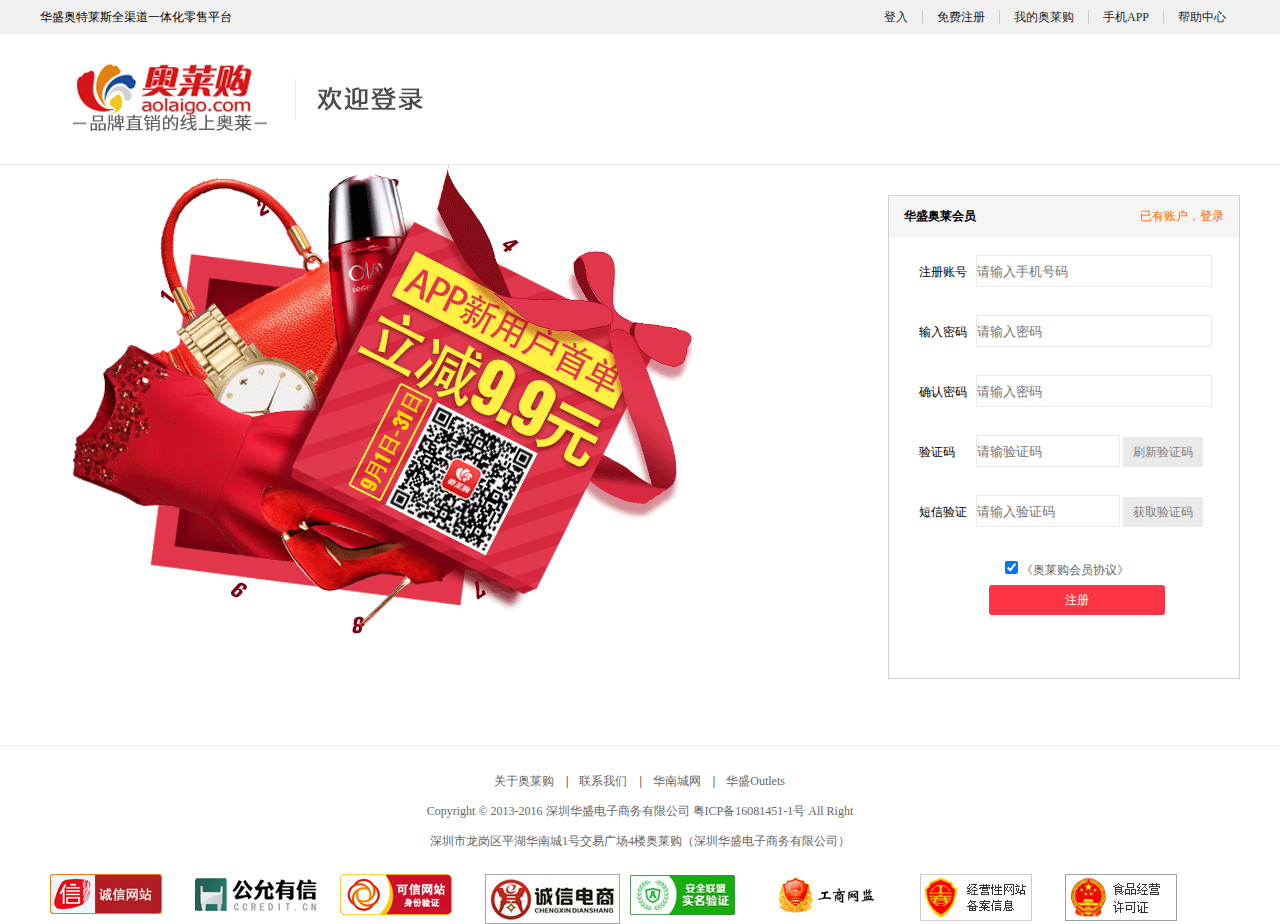
<file: src/html/zhuce.html>
<!DOCTYPE html>
<html>
	<head>
		<meta charset="UTF-8">
		<title>注册页面</title>
		<link rel="stylesheet" href="../css/common.css"/>
		<link rel="stylesheet" href="../css/different.css" />
		<link rel="stylesheet" href="../css/LonIn.css" />
		<script src="../js/jquery-1.12.0.js" type="text/javascript" charset="utf-8"></script>
		<script type="text/javascript" src="../js/lunbo.js" ></script>
		<script type="text/javascript" src="../js/biaodan.js" ></script>
		<script type="text/javascript" src="../js/aolaigo.js" ></script>
		<script type="text/javascript" src="../js/common.js" ></script>
	</head>
	<body>
		<div class="LonHeader">
			<div class="topBar">
				<div class="comWidth">
					<div class="leftArea">
						<p>华盛奥特莱斯全渠道一体化零售平台</p>
					</div>
					<div class="rightArea">
						<ul>
							<li><a herf="#" class="log">登入</a></li>
							<li><a herf="#" class="registration">免费注册</a></li>
							<li><a herf="#" class="myAlg">我的奥莱购</a>
								<ul>
									<li><a herf="#" class="myOrder">我的订单</a></li>
									<li><a herf="#" class="lcollection">我的收藏</a></li>
									<li><a herf="#" class="coupons">我的优惠劵</a></li>
									<li><a herf="#" class="goodCart">我的购物车</a></li>
								</ul>
							</li>
							<li><a herf="#" class="phone">手机APP</a></li>
							<li class="listLast"><a herf="#" class="help">帮助中心</a></li>
						</ul>											
					</div>
				</div>
			</div>	
		</div>
		<div class="logoBar">
			<div class="comWidth">
				<div class="logo fl">
					<a href="#"><img src="../img/LOGO.jpg" alt="奥莱购"/></a>
					<a href="#"><img src="../img/ao-dl.jpg" alt="奥莱购"/></a>
				</div>
			</div>
		</div>
		<div class="LonTxt1">
			<div class="zcCon">
				<div class="LonTxt_pic">
					<a href=""><img src="../img/drPic2.jpg" alt="图片"/></a>
				</div>
				<div class="LonTxt_list">
					<div class="LonTxt_a">
						<em class="fl">华盛奥莱会员</em>
						<span class="fr"><a href="">已有账户，登录</a></span>					
					</div>
					<div class="zcCon_txt">
						<ul>
							<li>
								<div class="zcCon_inp">
									<b>注册账号</b>
									<input type="text" class="ztxt" name="txtUserName" id="txtUserName"  placeholder="请输入手机号码"/><br/>
								</div>							
								<div class="tiShi">请输入正确的账号格式</div>
							</li>
							<li>
								<div class="zcCon_inp">
									<b>输入密码</b>
									<input placeholder="请输入密码" class="ztxt-m" name="txtPassword" id="txtPassword" type="password" /><br/>
								</div>							
								<div class="tiShi">请输入密码</div>
							</li>
							<li>
								<div class="zcCon_inp">
									<b>确认密码</b>
									<input placeholder="请输入密码" class="ztxt-m" name="txtRePassword" id="txtRePassword" type="password"/><br/>
								</div>							
								<div class="tiShi">两次密码要一样</div>
							</li>
							<li>
								<div class="zcCon_yz" id="zcCon_yz">
									<b>验证码</b>
									<input placeholder="请输验证码" class="vtxt-y" name="txtValidationCode1" id="txtValidationCode1" type="text">
									<span class="yanz" id="yanz">刷新验证码</span>
								</div>							
								<div class="tiShi">验证码有误</div>
							</li>
							<li>
								<div class="zcCon_yz" id="zcCon_yz">
									<b>短信验证</b>
									<input placeholder="请输入验证码" class="vtxt-y" name="txtValidationCode" id="txtValidationCode" type="text">
									<span >获取验证码</span>
								</div>							
								<div class="tiShi">验证码有误</div>
							</li>
							<li>
								<div id="zcBtn">									
									<input class="chkrememberMe" checked="checked" value="" id="chkrememberMe" name="chkrememberMe" type="checkbox">
									<a href="#">《奥莱购会员协议》</a>
									<div class="zhuce">注册</div>
								</div>							
								
							</li>
						</ul>
					</div>
				</div>
			</div>
		</div>		
		<div class="footer">
			<div class="comWidth">
				<div class="footer_a">
					<a href="#">关于奥莱购</a>|<a href="#">联系我们</a>|<a href="#">华南城网</a>|<a href="#">华盛Outlets</a>
				</div>
				<div class="footer_b">
					<p>Copyright &copy; 2013-2016 深圳华盛电子商务有限公司 粤ICP备16081451-1号 All Right </p>
					<p>深圳市龙岗区平湖华南城1号交易广场4楼奥莱购（深圳华盛电子商务有限公司）</p>
				</div>
				<ul class="footer_c">
					<li class="ftList1"><a href="#"></a></li>
					<li class="ftList2"><a href="#"></a></li>
					<li class="ftList3"><a href="#"></a></li>
					<li class="ftList4"><a href="#"></a></li>
					<li class="ftList5"><a href="#"></a></li>
					<li class="ftList6"><a href="#"></a></li>
					<li class="ftList7"><a href="#"></a></li>
					<li class="ftList8"><a href="#"></a></li>
				</ul>
			</div>			
		</div>
	</body>
</html>
</file>
<file: src/css/common.css>
html,body,h1,h2,h3,h4,h5,h6,div,dl,dt,dd,ul,ol,li,p,table,caption,th,td,form,fieldset,legend,input,button,textarea{
	margin:0;padding:0;
}
h1,h2,h3,h4,h5,h6{font-weight: normal;}
ul,li{
	list-style: none;
}
a{
	text-decoration: none;
}
img{
	border:none;

}
html,body{
	font: 12px '微软雅黑';

}
em,strong,i,b{
	font-style: normal;
	font-weight: normal;
}
.fl{float:left}
.fr{float: right;}
.clearfix:after{content: :"";display: block;clear: both;}
.clearfix{zoom:1;}

/*公用*/
.comWidth{width: 1200px;margin-left:auto ;margin-right: auto;}
.leftArea{float:left}
.rightArea{float: right;}
.hide{display: none;}

/*	头部  topBar*/
.topBar{
	height: 34px;
	background: #f0f0f0; 
	line-height: 34px;
}
.topBar ul li {
	float: left;
	position: relative;	 
}
.topBar ul li a{
	border-right: 1px solid #ccc;
	padding: 0 14px;
	color: #262626;
}
.topBar ul li a:hover{
	color: red;
}
.topBar ul .listLast a {border-right:none}
.topBar ul li ul{
	float:none;
	position: absolute;
	left: 0;
	top:34px;
	background-color: #fff;
	display: none;
	z-index: 80;
}
.topBar ul li ul a{
	border-right:none;
}

/*logoBar*/
.logoBar{
	height: 100px; 
	padding-top:30px;
}
.logo{padding-left:16px;}
.search_box{
	width: 430px;
	height: 68px;
	padding-top: 6px;
	position: relative;	
}
.search_box p a{
	padding-right: 16px;
	color: #999;
}
.search_box p a:hover{color: red;}
.search{
	width: 430px;
	height: 36px;
	line-height: 36px;
	background: url(../img/core.png) no-repeat -328px -12px;
	margin-bottom: 14px;
}
.search_text{
	margin-left: 1px;
	width: 354px;
	height: 30px;
	border:none;
}
.search_btn{
	border: none;
	width: 70px;
	height: 30px;
	background: none;
	font-size: 16px;	
}
.datalist{
	position: absolute;
	top:100px;
	right:280px;
	display:none;
	/*padding:10px;*/
	width:200px;
	border:1px solid #ddd;
	line-height:2;
	max-height:300px;
	overflow-y: auto;
	background-color:#fff ;
}
.datalist li{
	border-bottom:1px dotted #ddd;
	text-indent:10px;
	z-index: 800;
}

/*navBox*/
.shop ul li{
	float: left;
	position: relative;
	width: 50px;
	height: 62px;
	text-align: center;
	padding-left: 30px;
}
.shop ul li p{padding-top:10px ;}
.shop ul li dl{
	position: absolute;
	left: -176px;
	top:80px;
	width: 432px;
	height: 182px;
	font-size:14px ;
	border: 1px solid #e6e6e6;
	border-radius: 5px;
	display: none;
	background-color: #fff;
	z-index: 999;
}
.shop ul li dl dt{padding: 18px;}
.shop ul li dl dd a{
	display: inline-block;
	width: 62px;
	height: 62px;
	padding-right: 14px;
	padding-top: 36px;
}
.shop ul li dl dd p{text-align: left;}
.shop ul li dl span{
	position: absolute;
	left: auto;
	top:-15px;
	width: 18px;
	height: 10px;
}
.navBox{
	background: #c81417;
	height: 46px;
	font-size: 16px;
	color: #fff;	
}
.shopClass{
	width: 218px;
	height: 46px;
	background: #890d0f;
	position: relative;
}
.shopClass h3{	
	text-align: center;	
	line-height: 46px;
}
.shopClass_show{
	width: 216px;
	border: 1px solid #eee;
	font-size: 12px;
	position: absolute;
	background: #fff;
	z-index: 99;
}
.shopClass_show li{	
	display: block;
	width: 216px;
}
.shopClass_show li a{
	color: #666;
	padding-right: 16px;	
}
.shopClass_show li:hover{
	background: #e6e6e6 ;
}
.shopClass_show li a:hover {
	color: red;
}
.shopClass_show li:hover dt.shopIcon{
	background: url(../img/icon7.jpg)no-repeat right 16px;
}
.shopClass_show dl{
	border-bottom: 1px dashed #eee;
	width: 160px;
	margin: 0 auto;
	height: 50px;
	position: relative;
	padding-left: 30px;	
}
.shopClass_show dl em{
	
	display: block;
	position: absolute;
	top: 7px;
	left: 0px;
	width: 20px;
	height: 20px;
}
.shopClass_show dt{
	height: 26px;
	line-height: 26px;
	width: 160px;
	font-weight: bold;
}
.shopClass_show li div{
	display: none;
}
/*.shopClass_item*/
.shopClass_item em{	
	background: url(../img/core.png)no-repeat;
	background-position: -107px -371px;		
}
.shopClass_vz em{
	background: url(../img/core.png)no-repeat;
	background-position: -169px -371px;
}
.shopClass_nz em{
	background: url(../img/core.png)no-repeat;
	background-position: -231px -371px;
}
.shopClass_yd em{
	background: url(../img/core.png)no-repeat;
	background-position: -293px -371px;
}
.shopClass_xx em{
	background: url(../img/core.png)no-repeat;
	background-position: -350px -371px;
}
.shopClass_xb em{
	background: url(../img/core.png)no-repeat;
	background-position: -412px -371px;
}
.shopClass_ry em{
	background: url(../img/core.png)no-repeat;
	background-position: -474px -371px;
}
.shopClass_yt em{
	background: url(../img/core.png)no-repeat;
	background-position: -536px -371px;
}
.shopClass_jj em{
	background: url(../img/core.png)no-repeat;
	background-position: -598px -371px;
}
.shopClass_mz em{
	background: url(../img/core.png)no-repeat;
	background-position: -660px -371px;
}
.shopClass_kjh em{
	background: url(../img/core.png)no-repeat;
	background-position: -722px -371px;
}
#kjh{border-bottom:none;}
/*弹出商品菜单*/
.shopClass_cot{
	margin-left:1px ;
	position: absolute;
	top: -1px;
	left: 216px;
	min-height: 580px;
	width: 700px;
	background:#fff;	
}
.shopClass_list{
	    padding-bottom: 25px;
	    border-bottom: 1px solid #eee;
	    overflow: hidden;
}
.shopClass_list dl{
	padding-left: 22px;
	border-bottom: none;
	width: 300px;
	padding: 12px ;
	float: left;
}
.shopClass_list dl dt{	
	height: 24px;
	line-height: 24px;	
}
.shopClass_list dl dt a{
	padding: 5px 10px;
    color: #333;	
	font-size: 14px;
	font-weight: normal;
}
.shopClass_list dl dt:hover a{
	background: red;
	color:#fff ;
}
.shopClass_list dl dd{
	padding-left:10px;
}
.shopClass_list dl dd a{
	color:#999 ;
    margin-top: 10px;
    /*white-space: nowrap*/
}
.shopClass_logo{
	padding-left: 10px;
	padding-top: 26px;
}
.nav li{
	float:left;
	padding-left: 45px;
	line-height: 46px;
}
.nav li a{
	color: #fff;
}
.nav{
	background: url(../img/icon3.gif)no-repeat right 4px;
	width: 506px;
}
/*购物车*/
.shopcar{
	position: relative;
	line-height: 46px;
}
.shopcar:hover div.cartList{
	display: block;
}
.cart{
	padding-left: 35px;
	position: relative;
	
}
.cart a{
	color: #fff;
}
.cart span{
	width: 27px;
	height: 27px;
	position: absolute;
	top: 8px;
	left: 0px;
	background:url(../img/core.png)no-repeat;
	background-position: -579px -83px;
}
.cart .shoptext{
	height: 100%;
	width: 44px;
}
.cart .shopNum{
	display: inline;
}

.cartList{
	position: absolute;
	width: 378px;
	min-height: 130px;
	top:46px;
	right: 0;
	display: none;
	border: 1px solid #ccc;
	z-index: 70;
	background-color: #fff;
}
.cartList span{
	position: absolute;
	right: 20px;
	top:-28px;
}
.cartList h3{
	height: 30px;
	line-height: 30px;
	background: #f7f7f7;
	color: #666;
	font-size: 12px;
	font-weight: bold;
	padding-left: 16px;
}
.cartGood{
	color: #999;
    height: 100px;
    text-align: center;
    line-height: 100px;
    position: relative;
    font-size: 14px;
}
.carticon{
	background: url(../img/core.png) no-repeat;
	width: 35px;
    height: 35px;
    position: absolute;
    top: 30px;
    left: 40px;
    background-position: -468px -1039px;
}
</file>
<file: src/css/different.css>
/*banner*/
.banner{
	height: 415px;
    overflow: hidden;
    position: relative;
}
.banner .bPicv3{
	display: block;
	position: absolute;
	left: 0;
	top: 0;
    width: 100%;
    height: 415px;
    overflow: hidden;
}
.banner .bPicv3 li{		
    width: 100%;
    height: 415px;
    float: left;   
}
.banner .bPicv3 img{
	display: block;
    width: 100%;
    height: 415px;
    margin: 0 auto;
}
.banner .tabNum{
	position: absolute;
    width: 146px;        
    bottom: 16px; 
    left: 50%;    
}
.banner .tabNum li{
	width: 17px;
    height: 12px;
    float: left;
    border-radius: 7px;
    background: #d9d9d9;
    margin-left: 5px;
}
.banner .tabNum li.active{
	background: red;
}
.banner span{
	position: absolute;
	cursor: pointer;
	width: 40px;
    height: 74px;
    top: 200px;
}
.banner .prevv3{		
	left: 23%;
	background: url(../img/focus_btn.png) no-repeat;
	background-position: 0 -74px;
}
.banner .nextv3{
	right: 2.8%;
	background: url(../img/focus_btn.png) no-repeat;
	background-position: -40px -74px;
}
.banner .prevv3:hover{
	background-position: 0 0;
}
.banner .nextv3:hover{background-position:-40px 0px;}
/*轮播图下的商品列表图*/
.goodSale{
	width: 1200px;
	margin-left:auto ;
	margin-right: auto;
	position: relative;
	overflow: hidden;
}
.gPic{
	margin-left: 23%;
}
.gPic a{
	display: inline-block;
	padding-top:10px ;
	padding-left: 12px;
}
/*今日特价的栏*/
.saleBg{
	margin-top: 28px;
	width: 100%;
	height: 25px;
}
.saleTime{
	position: relative;
	width: 100%;
	height: 25px;	
}
.sTime{
	position: absolute;
	top: 5px;
    left: 445px;	
	width: 500px;
    height: 25px;
    background: url(../img/itime.jpg)no-repeat 0 0;
    line-height: 25px;
    padding-left: 30px;
}
.Sale_btn{
	float: right;
	width: 32px;
	height: 26px;
	background: url(../img/core.png)no-repeat;
	background-position: -1051px -368px;
}
.Sale_btn a{
	display: inline;
	width: 16px;
	height: 26px;
	cursor: pointer;
}
/*今日特价商品轮播栏*/
.Sale_ban{
	margin-top:30px;
	height: 460px;
	overflow: hidden;
	position: relative;
	border: 1px solid #eaeaea;	
}
.Sale_ban ul{	
	height: 460px;	
}
.Sale_ban .Sale_a{
	position: relative;
	top: 0;
	left: 0;	
}
.Sale_ban .Sale_b{
	position: relative;
	top: 0;
	left: -1200px;	
}
.Sale_ban ul li{
	float: left;
	width: 238px;
	height: 460px;
	border-right: 1px solid #eaeaea;
	text-align: center;
}
.Sale_ban ul li a{
	font-size: 14px;
	color: #333;
}
.Sale_ban ul li img{
	display: inline;
	height: 330px;
	margin-bottom: 28px;
}
.salePrice i{
	margin-top: 36px;
	padding-left: 10px;
	float: left;
	font-size: 12px;
	color: #999;
	text-decoration: line-through;
}
.salePrice em{
	margin-top: 24px;
	float: right;
	padding-right: 10px;
	font-size: 24px;
	font-weight: bold;
	color: #ee494d;
}
#SaleLast{border-right:none}
/*品牌上新 标条*/
.New_log{
	margin-top: 34px;
}
.New_log img{
	display: block;
	height: 25px;
}
.New_log p{
	text-align: center;
	color: #999;
	height: 18px;
	line-height: 18px;
}
/*品牌上新 内容*/
.New_list ul{
	display: block;
	border: 1px solid #eaeaea;
	width:100% ;
	overflow: hidden;
}
.New_list li {
	width: 200px;
	height: 522px;
	float: left;
	position: relative;
    overflow: hidden;   
}
/*.New_list li.avtive{
	width:400px !important;
}*/
/*
.New_list .NewF{
	width: 400px;
}
.New_list .NewF img{
	width: 400px;
	height: 880px;
}
.New_list li.NewF.NewList_logo{
	display: none;
}*/
.NewList_x{
	width: 100%;
	height: 440px;
	overflow: hidden;
}
/*.NewList_x img{
	width: 200px;
	height: 440px;
	
}*/

.NewList_x img{
	width: 100%;	
}

.NewList_logo{
	position: absolute;
	bottom: 0;
	left: 0;
}
.NewList_d{
	width: 400px;
	height: 100px;
	background: #fafafa;
	text-align: center;	
}
.NewList_d p{
	font-size: 16px;
	padding-top: 24px;
}
.NewList_d b{
	font-size: 24px;
	color: #fe3344;
}
.vbase-br1{
	margin-top: 30px;
}
/*奢侈品*/
.luxury_tab,.mallTab{		
	height: 30px;
    line-height: 23px;
    float: right;
    margin-bottom: 5px;
}
.luxury_tab span,.mallTab span{
	display: inline-block;
	width:80px;
	height: 30px;
	text-align: center;
}
.luxury_tab span:hover, .mallTab span:hover{
	background: url(../img/indbg.png);
	color: #fff;
    background-position: -20px -332px;
}
.luxury{
	width: 100%;
	height: 618px;
	overflow: hidden;
}
.luxury_hot{
	border: 1px solid #eaeaea;
	width: 1198px;
	height: 616px;
	overflow: hidden;
}
.luxury_hot .inewdan-a{
	float: left;		
}
.luxury_hot ul{
	float: left;
	border-left: 1px solid #eaeaea;
}
.luxury_hot ul li{
	border-bottom: 1px solid #eaeaea;
}
.luxury_list{
	width: 100%;
	height: 614px;
	overflow: hidden;
}
.luxury_list li,.mall_content,.overL_Footer{
	border-bottom: 1px solid #eaeaea;
	border-left: 1px solid #eaeaea;
}
.luxury_list li{
	float: left;
	height: 306px;
	width: 236px;	
}
.luxury_list li img{
	display: block;
}
.luxury_hot img{
	transition:all 0.5s;
}
.luxury_hot img:hover{
	transform: translateX(10px);
}
.luxury_list p,.luxury_list div,.mallFs ul li div,.mallYd ul li div,.mallxb ul li div,.mallRytz ul li div,.mallMz ul li div{
    height: 30px;
    overflow: hidden;
    padding: 0px 20px;
    line-height: 30px;
}
.luxury_list p,.mallFs ul li p,.mallYd ul li p,.mallxb ul li p,.mallRytz ul li p,.mallMz ul li p{
	color: #333;
}
.luxury_list em,.mallFs ul li em,.mallYd ul li em,.mallxb ul li em,.mallRytz ul li em,.mallMz ul li em{
	color: #d91516;
	font-size: 16px;
	padding-right: 10px;
}
.luxury_list span,.mallFs ul li span,.mallYd ul li span,.mallxb ul li span,.mallRytz ul li span,.mallMz ul li span{
	color: #999;
	text-decoration: line-through;
}
/*华盛商城*/
.mall_content{
	overflow: hidden;
	width: 100%;
    margin-top: 3px;
}
.luxury_list,.mallF,.mallBk li,.mallBk_b1,.mallBk_bottom li,.mallFs ul li,.mallYd ul li,.mallxb ul li,.mallRytz ul li,.mallMz ul li,.overL_Footer ul li{
	border-right: 1px solid #eaeaea;
	border-top: 1px solid #eaeaea;
}
/*美妆馆S*/
.mallF_a{  
	width: 259px;
    height: 288px;
    display: block;
    vertical-align: middle;
    text-align: center;
}
.mallF_b{
	display: block;
	height: 170px;
    background: #f6f6f6;
    width: 259px;
    overflow: hidden;
    text-align: center;
}
.mallF_b ul{
	padding-left: 20px;
}
.mallF_b li{
	width: 50px;
    height: 25px;
    line-height: 25px;
    float: left;
    margin-top: 10px;
    margin-left: 15px;
    padding-left: 30px;
    position: relative;    
}
.mallF_b li a{
	color:#666 ;
}
.mallF_b em{
	background: url(../img/core.png)no-repeat;
	position: absolute;
    top: 5px;
    left: 5px;
    width: 18px;
    height: 18px;
}
.mallF_b .Micon_nv{	
    background-position: -108px -423px;
}
.mallF_b .Micon_nan{	
    background-position: -174px -423px;
}
.mallF_b .Micon_yd{
	background-position: -432px -423px;
}
.mallF_b .Micon_xx{
	background-position: -302px -423px;
}
.mallF_b .Micon_xb{
	background-position: -238px  -423px;
}
.mallF_b .Micon_ry{
	background-position: -367px  -423px;
}
.mallF_b .Micon_yt{
	background-position: -502px  -423px;
}
.mallF_b .Micon_mz{
	background-position: -568px  -423px;
}
.mallF_c{
	height: 146px;
    background: #fafafa;
    width: 259px;
    overflow: hidden;
}
.mallF_c p{
	padding-left: 40px;    
    line-height: 25px;
    margin-top: 5px;
}
.mallF_c p a{
	font-size: 14px;
    color: #666;
}
.mallF_c p span{
	padding-left: 16px;
}
.mallF_d{

	width: 170px;
	margin-top: 10px;
    margin-left: 40px;
}
.mallF_d a{
	display: inline-block;
	margin-right:10px ;
	color: #999;
}
/*热卖单品*/
.mallBk,.mallFs,.mallYd,.mallxb,.mallRytz,.mallMz{
	width: 940px;
	overflow: hidden;
}
.mallBk li img,.mallBk_bottom,.mallFs ul li p,.mallYd ul li p,.mallxb ul li p,.mallRytz ul li p,.mallMz ul li p{
	display: block;
}
.mallcontent{
	height: 606px;
	overflow: hidden;
}
.mallBk_top{
	position: relative;
	width: 463px;
    height: 343px;
    overflow:hidden;
}
.mallBk_num{
	position:absolute;
	right: 16px;
	bottom: 14px;
}
.mallBk_num li{
	display: block;
    float: left;
    background: #cbcbcb;
    width: 10px;
    height: 10px;
    margin-right: 5px;
    border-radius: 5px;
    cursor: pointer;
}
.mallBk_num li:hover{
	background: #666;
}
.mallBk_item li,.mallBk_bottom li,.mallFs ul li,.mallYd ul li,.mallxb ul li,.mallRytz ul li,.mallMz ul li,.logoTab ul li{
	float: left;
}
.mallBk_bottom li img{
	display: block;
	width: 230px;
    height: 260px;
}
.mallFs ul li,.mallYd ul li,.mallxb ul li,.mallRytz ul li,.mallMz ul li{
	width: 234px;
    height: 302px;
}
.mallFs ul li p,.mallYd ul li p,.mallxb ul li p,.mallRytz ul li p,.mallMz ul li p{
	margin-left: 20px;
}
/*华盛商城 品牌logo切换S*/
.logoTab{
	position: relative;
	width: 1198px;
	height: 98px;
	overflow: hidden;
	border: 1px solid #eaeaea;
	border-top: none;	
}
.logoTab ul{
	margin-left: 24px;	
}
.logoTab ul li{
	width: 145px;
    height: 50px;
    border-right: 1px solid #eaeaea;
    overflow: hidden;
    margin-top: 25px;
    text-align: center;
}
.logoTab ul .logoLast{
	 border-right:none ;
}
.logoTab .logoTab_c a{
	width: 15px;
    height: 24px;
    top: 35px;
    display: block;
    position: absolute;   
    background: url(../img/core.png)no-repeat; 
    z-index:1000;    
}  
.logoTab .logoTab_c .logoTab_prev{	
	left: 5px;
	background-position: -1001px -495px;
}
.logoTab .logoTab_c .logoTab_next{
	right: 5px;	
	background-position: -1066px -495px;
}
/*跨境购*/
.overContent{
	margin-top: 14px;
	width: 100%;
	overflow: hidden;
}
.overContent img{
	transition:all 2s;
}
.overContent img:hover{
	transform:translateX(10px);
}
.overL_top{
	height: 382px;
	overflow: hidden;
}
.overL_top a{
	display: block;
	float: left;
	width: 495px;
    height: 380px;
    border: 1px solid #eaeaea;    
}
.overL_top .overL_a{
	margin-right: 10px;
}
.overL_Footer{
	overflow: hidden;
	margin-top: 10px;
}
.overL_Footer ul li{
	position: relative;
	display: block;
	float: left;
}
.overL_Footer .overLTit1{
	position: absolute;
	bottom:10px;
	left: 0;
}
.overL_Footer .overLTit1 span{
	display: block;
	text-align: right;
	height: 26px;
	line-height: 26px;
	color: #999;
	text-decoration: line-through;
}
.overL_Footer .overLTit1 .overLTit2{
	height: 26px;
	line-height: 26px;
	margin-left:24px ;
}
.overL_Footer .overLTit1 .overLTit2 a{
	margin-right: 12px;
	color: #333;
}
.overL_Footer .overLTit1 .overLTit2 em{
	font-size: 14px;
	font-weight: bold;
	color: #d91516;
}
.overR{
	position: relative;
	height: 691px;
    width: 182px;
    border: 1px solid #eaeaea;
    background: #fff;
}
.overR ul{
	margin:35px 25px;
}
.overR ul li{
	border-bottom: 1px solid #eaeaea;
}
.overR ul .overR_Last{
	border-bottom:none;
}
.overR p a{
	width: 24px;
    height: 15px;
    display: block;
    position: absolute;    
    left: 80px;
    background: url(../img/core.png)no-repeat;
    
}
.overR p .overTab_prev{
	top: 10px;
	background-position: -96px -740px;
}
.overR p .overTab_next{
	bottom: 10px;
	background-position: -218px -740px;
}
.brandCon{
	width: 1200px;
	overflow: hidden;
}
.brandCon .bCon{
	width: 1220px;
	margin: 0 auto;
}
.brandCon ul li{
	margin-right: 6px;
	margin-top: 10px;
	position: relative;
	width: 595px;
    height: 280px;
    float: left;
    border: 1px solid #eaeaea;
}
.brandCon ul li .bCon_time{
	display: block;
    position: absolute;
    top: 0px;
    right: 0px;
    width: 175px;
    height: 35px;
    line-height: 35px;
    background: #fff;
    border-bottom-left-radius: 5px;
    text-indent: 24px;
}
.brandCon ul li .bCon_time span{
	display: block;
	position: absolute;
	width: 12px;
	height: 13px;
	top:12px;
	left:10px;
	background: url(../img/core.png)no-repeat;
	background-position: -1184px -743px;
	text-indent:24px;
}
.brandCon ul li .bCon_btn{
	position: absolute;
	bottom: 10px;
	right: 10px;
	width: 100px;
	height: 30px;
	line-height: 30px;
	text-align: center;
	background: #c81417;
}
.brandCon ul li .bCon_btn a{
	color: #fff;
	font-weight: bold;
}
/*服务Logo*/
.call{
	background: #f0f0f0;
	margin-top: 30px;
	height: 100px;
	overflow: hidden;
}
.call .call_content{
	width: 1250px;
}
.call ul li{
	width: 180px;
    height: 60px;
    float: left;
    position: relative;
    margin-top: 20px;
    padding-right: 70px;
}
.call ul li span{
	position: absolute;
	display: inline-block;
	top: 0;
	left: 0;
	width: 60px;
	height: 60px;
	background: url(../img/core.png)no-repeat;
}
.call ul li div{
	position: absolute;
	top:0;
	left: 75px;
}
.call ul li div dt{
	font-size: 18px;
	color: #d61518;
}
.call ul li div dd{
	color: #333;
}
.call ul li .callPic_a{	
	background-position: -86px -219px;
}
.call ul li .callPic_b{	
	background-position: -198px -219px;
}
.call ul li .callPic_c{	
	background-position: -311px -219px;
}
.call ul li .callPic_d{	
	background-position: -439px -219px;
}
.call ul li .callPic_e{	
	background-position: -583px -219px;
}
/*服务列表*/
.ftHalp{
	margin-top: 35px;
	width: 100%;
	height: 222px;
	overflow: hidden;
}
.ftHalp_content{
	height: 221px;
	border-bottom: 1px solid #eaeaea;
	overflow: hidden;
}
.ftHalp dl, .ftHalp .ftHalp_a{
	float: left;
	margin-left: 12px;
	width: 160px;
}
.ftHalp dt{
	height: 30px;
	line-height: 30px;
}
.ftHalp dt a{
	color: #333;
}
.ftHalp dd{
	height: 26px;
	line-height: 26px;
}
.ftHalp dd a{
	color:#666;
}
.ftHalp .ftHalp_a{
	/*margin-left: 40px;*/
	height: 200px;
	position: relative;
}
.ftHalp .ftHalp_a ul{
	width: 340px;
	text-align: center;
	overflow: hidden;
}
.ftHalp .ftHalp_a ul li{
	float: left;
	padding-right: 80px;
}
.ftHalp .ftHalp_a ul li a{
	display: block;
	width: 53px;
    height: 57px;    
	background: url(../img/core.png)no-repeat;	
}
.ftHalp .ftHalp_a ul .ftHalp_wb a{
	background-position: -869px -219px;
}
.ftHalp .ftHalp_a ul .ftHalp_yy a{
	background-position: -988px -219px;
}
.ftHalp .ftHalp_a div{
	height: 36px;
    padding-left: 40px;
    position: absolute;		
}
.ftHalp_a .ftHalp_b{
	width: 340px;	
    top: 85px; 
    background: url(../img/core.png)no-repeat;  
    background-position: -1097px -225px;
}
.ftHalp_a .ftHalp_b p{
	height: 25px;
	line-height: 25px;
	font-size: 18px;
    font-weight: bold;
    color: #ff3344;
}
.ftHalp_a .ftHalp_c{	
    bottom: 0px;        
}
/*荣誉证书*/
.footer{
	margin-top: 20px;
	text-align: center;
	/*height: 184px;
	overflow: hidden;*/
}
.footer_a a{
	display: inline-block;
	margin-left:11px;
	margin-right:12px;
	height: 30px;
	line-height: 30px;
	color: #666;
}
.footer_b p{
	height: 30px;
	line-height: 30px;
	color: #666;
}
.footer_c{
	display: block;
	margin-top: 18px;
	height: 50px;
}
.footer_c li{
	float: left;
	width: 135px;
	margin-left: 10px;
	background: url(../img/core.png)no-repeat; 
}
.footer_c li a{
	display: block;
	width: 135px;
    height: 50px;
    	   
}
.footer_c .ftList1{
	background-position: -86px -930px;
}
.footer_c .ftList2{
	background-position: -241px -930px;
}
.footer_c .ftList3{
	background-position: -406px -930px;
}
.footer_c .ftList4{
	background-position: -560px -925px;
}
.footer_c .ftList5{
	background-position: -737px -930px;
}
.footer_c .ftList6{
	background-position: -884px -930px;
}
.footer_c .ftList7{
	background-position: -1028px -926px;
}
.footer_c .ftList8{
	background-position: -1028px -989px;
}
/*侧边滑动栏*/
.rightTab{
	position: fixed;
	top:0;
	right: -270px;
	width: 310px;
	height: 100%;
	/*margin-right: -270px;*/
    z-index: 998;
    /*overflow: hidden;*/
}
.rightT1{
	position: relative;
	width: 310px;
	/*width: 100%;*/
	height: 100%;
	z-index: 999;
}
.rightT1_1{
	position: absolute;
	top:0;
	left:0;
	width: 40px;
	height: 100%;
	background: #262626;
}
.rightT1_1 ul li{
	cursor: pointer;
	margin-top: 10px;
	position: relative;
}
.rightT1_1 ul.inna{
	position: absolute;
	bottom: 20px;
    right: 0px;
}
.rightT1_1 ul .Rtlist:hover{
	background: #d61917;
}
.rightT1_1 em{
	display: block;
	background: url(../img/ico1.png)no-repeat;	
}
.rightT1_1 .AlgPic{
	background-position: -462px -5px;
    height: 30px;
}
.rightT1_1 .AlgPic1{
	background-position: -462px -184px;
    height: 45px;
}
.rightT1_1 .rightT1_3{
	background-position: -461px -220px;
    height: 45px;
}
.rightT1_1 .AlgPic3{
	display: block;
    height: 30px;
    color: ;
    background:none;
}
.rightT1_1 .AlgPic3 img{
	display: block;
	margin-top:4px;
}
.rightT1_1 .AlgPic_c{
	color: green;
}
.rightT1_1 .AlgPic4{
	background-position: -461px -260px;
    height: 30px;
}
.rightT1_1 .AlgPic5{
	background-position: -461px -286px;
    height: 30px;
}
.AlgPic1 .rightT1_1 .AlgPic2{
	height: 125px;
	display: block;
}
.rightT1_1 .rightT1_2 .AlgPic2{
	background-position: -465px -40px;
	margin: 2px auto 0;
    width: 40px;
    height:36px;
    display: block;
}
.rightT1_1 .rightT1_2 p{
	margin: 0 auto;
    width: 14px;
    line-height: 18px;
    word-wrap: break-word;
    word-break: nomal;
    font-size: 14px;
    color: #fff;
}
.rightT1_1 .rightT1_2 b{
	display: block;
	margin: 5px auto;
    width: 25px;
    height: 25px;
    line-height: 25px;
    text-align: center;
    color: #40190c;
    background: #fee159;
    border-radius: 25px;
}
.rightT1_1 div i{
	border-color: transparent #c40000 transparent transparent;
    border-style: solid;
    border-width: 7px;
    height: 0px;
    position: absolute;
    width: 0px;
    right: -1px;
    top: 8px;
}
.rightT1_1 div{	
    position: absolute;
    top: 0px;
    right: 40px;
    background: #fff;
    width: 80px;
    padding: 5px 10px;
    border: 1px solid #eee;
    color: #666;
    text-align: center;
    display: none;
}
/*.rightT2,.rightT3,.rightT4{*/
.rightContent{
	text-align: center;
	position: absolute;
	top:0;
	right: 0;
	width: 270px;
	height: 100%;
	background: #393939;
	
}
/*登录*/
.rightT2 ul li{
	width: 270px;
    text-align: center;
    margin-top: 15px;
    overflow: hidden;
	color: #fff;
}
.rightT2 ul li input{
	border: 1px solid #CCC;
    border-radius: 5px;	
	background-color: #fff;
	box-shadow: 1px 1px 1px 0px #EAEAEA inset;
    vertical-align: middle;
}
input.Algvip,input.Algpw{
	width: 192px;
	height: 35px;
	line-height: 35px;
	text-indent: 40px;	           
}
input.Algvip{
	background: url("../img/xb-zh.jpg") no-repeat left center; 
}
input.Algpw{
	background: url("../img/xb-mm.jpg") no-repeat left center;
}
.rightT2 input.Algtxt{
	width: 118px;
	height: 25px;
    float: left;
    margin-left: 40px;
    margin-right: 2px;
    border-radius: 5px;
}
.rightT2 .Algtxt_btn {
	float: left;
}
.AlgBtn{
	border-radius: 5px;
	background: none repeat scroll 0% 0% #d61917;
    height: 35px;
    width: 190px;
    border: medium none;
    color: #FFF;
    font-size: 14px;
    font-weight: bold;
    cursor: pointer;
}
.rightT2 a{
	color: #fff;
}
/*二维码*/
.rightT4_1 ul li.RtIph{
	color: #fff;
	text-align: left;
    line-height: 35px;
    height: 35px;
    background: #2d2d2d;
    font-weight: bold;
    margin-top: 0px;
}
</file>
<file: src/css/LonIn.css>
/*登入页面 */
.LonTxt1{
	border-top: 1px solid #eaeaea;
	border-bottom: 1px solid #eaeaea;	
}
/*.zcCon*/
.LonIn{	
	padding: 30px 0;
	width: 1200px;
	margin: 0 auto;	
	overflow: hidden;		     
}	
.LonTxt_pic{
	float: left;
	width: 660px;
    height: 480px;
}
.LonTxt_list{
	float: right;
	width: 350px;
    border: 1px solid #d0d0d0;
    margin-top: 30px;
    height: 100%;
    max-height: 482px;
    
}
.zcCon_txt .tiShi{
	color:#fff;
}
.LonTxt_a{
	width: 350px;
	background: #f5f5f5;
    height: 40px;
    line-height: 40px;
    border-bottom: 1px solid #f0f0f0;
    line-height: 40px;
    overflow: hidden;
}
.LonTxt_a em{
	font-weight: bold;
	padding-left:15px ;
}
.LonTxt_a span a{
	color: #f60;
	padding-right: 15px;
}
.LonTxt_b{
	height: 138px;	
}
.LonTxt_b input{
	display: block;
	margin-top: 26px;
	margin-left: 47px;
	width: 252px;
	height: 38px;
	border-radius: 5px ;
	border: 1px solid #eaeaea;
	text-indent: 46px;
	background-color: #fcfcfc;
}
.LonTxt_b .vtxt{
	background: url(../img/lgr.jpg)no-repeat left center;
}
.LonTxt_b .vtxt-m{
	background: url(../img/lgm.jpg)no-repeat left center;
}
.LonTxt_c{
	height: 48px;	
}
.LonTxt_c ul{
	margin-left: 47px;
}
.LonTxt_c ul li a{
	color: #999;
}
.LonTxt_c div{
	margin-right: 47px;
	width: 140px;
	height: 40px;
	line-height: 40px;
	background: #ff3344;
	text-align: center;
	border-radius: 3px;
}
.LonTxt_c div a{
	color: #fff;
}
.LonTxt_d{
	height: 40px;
    line-height: 40px;
    background: #fff;
    overflow: hidden;
    border-top: 1px solid #e6e6e6;
    margin-top: 14px;
}
.LonTxt_d ul li{
	float: left;
	padding-left: 38px;
	display: inline-block;
	width: 134px;
	height: 100%;
}
.LonTxt_d ul li a{
	color: #666;
}
.LonTxt_d .Lonqq{
	border-right: 1px solid #eaeaea;
}
.LonTxt_d ul li span{
	display: inline-block;
	width: 20px;
    height: 19px;
	background: url(../img/core.png) no-repeat left center;
}
.LonTxt_d .LonTxt_qq{
	background-position:-155px -153px;
}
.LonTxt_d .LonTxt_wx{
	background-position: -177px -154px;
}

/*注册页*/
.zcCon{
	height: 580px;
	margin: 30px 0;
	width: 1200px;
	margin: 0 auto;	
	/*overflow: hidden;*/
}
.zcCon_txt ul{
	margin-left:30px;
	margin-top:18px ;
}
.zcCon_txt ul li div{
	width: 296px ;
	height: 30px;
	line-height: 30px;
}
.zcCon_txt ul li .zcCon_inp input{
	width: 234px;
	height: 30px;
	border:1px solid #eaeaea ;
}
.zcCon_txt ul li b{
	display: inline-block;
	width: 54px;
}
.zcCon_txt ul li .zcCon_yz input{
	height: 30px;
	width: 142px;
	border:1px solid #eaeaea ;
}
#zcCon_yz span{
	padding: 8px 10px;
	color: #808080;
	background-color: #eaeaea;
}
#zcBtn{
	height: 60px;
	text-align: center;
}
#zcBtn a{
	color: #666;
}
#zcBtn .zhuce{
	width: 176px;
	height: 30px;
	background: #ff3344;
	color: #fff;
	margin-left: 70px;
	border-radius: 3px;
}
</file>
<file: src/css/liebiao.css>
.proList{
	margin-top: 20px;
}
.proList_hot{	
	width: 1200px;
    height: 150px;
    margin: 0 auto;
    border: 1px solid #e6e6e6;
    overflow: hidden;
}
.PL_a{
	width: 40px;
    height: 150px;
    background: #fafafa;
    border-right: 1px solid #e6e6e6;
   /* layout-flow: vertical-ideographic;*/
}
.PL_a ul li{
	text-align: center;
    font-size: 14px;
    font-weight: bold;
    color: #666;
}
.PL_b ul li{
	float: left;
	margin-top: 10px;
    margin-left: 15px;
}
.PL_b .PL_b_a,.PL_b .PL_b_b{
	width: 130px;
    height: 130px;    
    float: left;
}
.PL_b .PL_b_a{
	border: 1px solid #eaeaea; 
}
.PL_b .PL_b_b{
	margin-left: 10px;
}
.PL_b .PL_b_b a,.PL_b .PL_b_b em,.PL_b .PL_b_b span{
	display: block;
}
.PL_b .PL_b_b a{
	color: #333;
	height: 52px;
    overflow: hidden;
}
.PL_b .PL_b_b em{
	height: 30px;
    line-height: 30px;
    color: #ff3243;
}
.PL_b .PL_b_b span{
	width: 80px;
    height: 30px;
    line-height: 30px;
    background: #e6e6e6;
    text-align: center;
    color: #656565;
    margin-top: 10px;
}
.proSearch{
	width: 1200px;
	height: 185px;
	margin: 0 auto;
	background: #fff;
	border:1px solid #dcdcdc;
	margin:15px auto 10px;	
}
.list_number{
	width: 100%;
	height: 31px;
	line-height: 31px;
	text-indent: 15px;
	border-bottom:1px solid #dcdcdc;
}
.list_number a{
	color: #fb5053;
	font-weight: bold;
}
.list_number span{
	height: 100%;
	display: inline-block;
	border-left:1px solid #dcdcdc ;
}
.proCheck{
	height: 32px;
	width: 100%;
	line-height: 32px;
	text-indent: 15px;
	color: #000;
	font-weight: bold;
}
.serachType,.listBrand{
	line-height: 30px;
	text-indent: 15px
}
.listBrand{
	border-bottom:1px solid #dcdcdc;
}
.serachType em,.listBrand em{
	display: block;
	float: left;
	width: 80px;
	height: 50px;
	margin-right: 15px;
	font-weight: bold;
}
.serachType span,.listBrand span{
	display: block;
	width: 100%;
	height: 100%;
}
.serachType span a,.listBrand span a{
	color: #666;
	padding-right: 30px;
}
.serachType a:hover,.listBrand a:hover{
	color: #ed145b;
	text-decoration: underline;
}
.listSort{	
	height: 30px;
	line-height: 30px;
}
.listSort a{
	float: left;
	padding: 0 14px;
	height:30px ;	
	line-height: 30px;
	border-right: 1px solid #dcdcdc;
	color: #666;
	font-size:14px ;
}
.listSort em{
	float: right;
	width: 7px;
	height: 9px;
	background: url(../img/list-icon_down.png) no-repeat 0 -14px;
	margin:8px 0 0 6px;
}
.listSort .list_active{
	background-position: 0 -26px !important;
	
}
.proDetail{
	margin: 0 auto;
	width: 1200px;
	height: 100%;
	overflow: hidden;
}
.proDetail ul li{
	float: left;
	width: 294px;
	text-align: center;
	margin-right: 4px;
	margin-bottom: 4px;
	border: 1px solid #dcdcdc;
}
.proDetail ul li a{
	font-size: 14px;
	color: #333;
}
.proDetail ul li a:hover{
	color: #ff3344;
}
.proDetail .proPrice{
	margin: 10px 0;
}
.proDetail ul li i{
	margin-top: 36px;
	padding-left: 10px;
	font-size: 12px;
	color: #999;
	text-decoration: line-through;
}
.proDetail em{
	margin-top: 24px;
	padding-right: 10px;
	font-size: 24px;
	font-weight: bold;
	color: #ee494d;
}
.skipBtn{
	width: 880px;
	height: 34px;
	margin:0 auto;
	padding-left: 300px;
	margin-top: 35px;
	line-height: 40px;
}
.skipBtn em{
	float: left;
	width: 32px;
	height: 32px;
	text-align: center;
	line-height: 32px;
	border:1px solid #dcdcdc;
	margin-right: 10px;
	cursor: pointer;
	font-size: 14px;

}
.skipBtn span{
	float: left;
	height: 32px;
	line-height: 32px;
	margin-right: 5px;
}
.skipBtn input{
	float: left;
	height: 18px;
	width: 40px;
	line-height: 18px;
	text-align: center;
	border: 1px solid #ed145b;
	margin-top: 8px;
	cursor: pointer;
	outline: none;
}
.skipBtn b{
	float: left;
	width: 32px;
	height: 20px;
	line-height: 20px;
	border-radius:0 2px 2px 0; 
	background: #ed145b;
	color: #fff;
	text-align: center;
	margin: 8px 5px 0 0;
	cursor: pointer;
}
.skipBtn .current_page{
	background: #ed145b;
	color: #fff;
}
</file>
<file: src/css/shangping.css>
.xqCont{
	width:1200px;
	margin:0 auto;
	overflow: hidden;
	margin-bottom: 20px;
}
/*文档路径*/
.xqCont .xqCont_a span{
	margin-top: 10px;
	width: 22px;
    height: 22px;
    display: inline-block;
	background: url(../img/core.png)no-repeat left center;
	background-position: -184px -618px;;
}
.xqCont .xqCont_a a{
	display: inline-block;
	height: 50px;
	line-height: 40px;
	text-indent: 10px;
	color: #999;
}
/*商品首图*/
.xqCont_b{
	border: 1px solid #eaeaea;
	height: 480px;
	overflow: hidden;
}
.xqCont_b_f {
	width:476px;
	height: 100%;
}
.xqCont_b_f .xqCont_b_f1{
	width: 84px;
	height: 428px;
}
.xqCont_b_f .xqCont_b_f1 ul{
	margin: 40px 0;
}
.xqCont_b_f .xqCont_b_f1 li{
	width: 60px;
	height: 60px;
	margin: 10px;
}
.xqCont_b_f .xqCont_b_f1 li img,.xqCont_b_f .lxzoom img{
	display: block;
	width: 100%;
	height: 100%;
}
.xqCont_b_f .lxzoom{
	position: relative;
	width: 380px;
}

.xqCont_b_f .xqCont_b_f3 ul{
	margin-left: 30px;
}
.xqCont_b_f .xqCont_b_f3 ul li{
	float: left;
    color: #666;
    width: 80px;
    position: relative;
    padding-left: 30px;
}
.xqCont_b_f .xqCont_b_f3 ul li a{
	color: #333;
}
.xqCont_b_f .xqCont_b_f3 ul li span{
	width: 23px;
    height: 23px;
    line-height: 23px;
    position: absolute;
    top: -2px;
    left: 0px;
    background: url(../img/core.png)no-repeat;    
}
.xqCont_b_f .xqCont_b_f3 ul li span.xqCont_zp{
	background-position: -346px -734px;
}
.xqCont_b_f .xqCont_b_f3 ul li span.xqCont_zp:hover{
	background-position: -407px -734px;	
}
.xqCont_b_f .xqCont_b_f3 ul li span.xqCont_tt{
	background-position: -469px -734px;
}
.xqCont_b_f .xqCont_b_f3 ul li span.xqCont_tt:hover{
	background-position: -535px -734px;	
}
.xqCont_b_f .xqCont_b_f3 ul li span.xqCont_fx{
	background-position: -598px -734px;
}
.xqCont_b_f .xqCont_b_f3 ul li span.xqCont_fx:hover{
	background-position: -659px -734px;	
}
.xqCont_b_f .xqCont_b_f3 ul li span.xqCont_sc{
	background-position: -719px -734px;
}
.xqCont_b_f .xqCont_b_f3 ul li span.xqCont_sc:hover{
	background-position: -780px -734px;	
}
.xqCont_b_c{
	width: 500px;
    margin-left: 10px;
    overflow: hidden;
}
.xqCont_b_c .xqContB li {
	display: block;
	height: 56px;
	line-height: 56px;
	padding-left:6px;
}
.xqCont_b_c .xqCont_bti span{
	margin-top: 18px;
	width: 60px;
    height: 24px;
    display: inline-block;
	background: url(../img/men_bg.png)no-repeat;
} 
.xqCont_b_c .xqCont_bti{
	font-size: 14px;
}
.xqCont_b_c .xqCont_pri{
	background-color: #eaeaea;
	line-height: 56px;	
}
.xqCont_b_c .xqCont_pri em{
	font-size: 18px;
    font-weight: bold;
    color: #ff3344;
}
.xqCont_b_c .xqCont_pri i{
	color: #b2b2b2;
	margin-left: 12px;
	text-decoration: line-through;	
}
.xqCont_b_c .xqCont_item em{
	color: #ff3344;
}
.xqCont_b_c .xqCont_siz ,.xqCont_btn{
	margin-top: 20px;
}
.xqCont_b_c .xqCont_col p,.xqCont_b_c .xqCont_col div,.xqCont_b_c .xqCont_siz p,.xqCont_b_c .xqCont_siz div{
	height: 25px;
    line-height: 25px;
}
.xqCont_b_c .xqCont_col div,.xqCont_b_c .xqCont_siz div{	
    padding: 0px 5px;
    border: 1px solid #ccc;
    margin-left: 4px;	
}
.xqCont_b_c .xqCont_col div:hover,.xqCont_b_c .xqCont_siz div:hover{
	 border: 1px solid #ff3344;
}
.xqCont_btn{
	position: relative;
}
.xqCont_btn ul li{
	float: left;
	width: auto;
    min-width: 60px;
}
.xqCont_btn .dtnum3 em{
	color: #f60;
}
.xqCont_btn .xqCont_inp input{
	width: 28px;
    height: 39px;
    text-align: center;
    line-height: 38px;
    border: 1px solid #ccc;
}
.xqCont_ina{
	border-top:1px solid #ccc;
}
.xqCont_btn .xqCont_ina a{
	width: 24px;
    height: 19px;
    display: block;
    border-right: 1px solid #ccc;
    border-bottom: 1px solid #ccc;;
    text-align: center;
    line-height: 19px;
    color: #333;
    border-left: none;
}
.xqCont_btn .addCart{
	width: 140px;
    height: 40px;
    display: block;
    color: #fff;
    background: #ff3344;
    text-align: center;
    line-height: 40px;
    font-weight: bold;
    margin-left: 10px;
}
.xqCont_btn .data-sao{
	width: 145px;
    height: 38px;
    position: absolute;
    top: 0px;
    right: 30px;
    border: 1px solid #e6e6e6;
    cursor: pointer;
}
.xqCont_btn .data-sao span{
	background: url(../img/core.png)no-repeat;
	width: 18px;
    height: 26px;
    display: block;
    position: absolute;
    top: 8px;
    left: 15px;
    background-position: -394px -852px;
}
.xqCont_btn .data-sao ul{
	margin-left: 40px;
}
.xqCont_btn .data-sao :hover div.dstelma{
	display: block;
}
.xqCont_btn .data-sao ul .lids1{
	color: #999;
    margin-top: 3px;
}
.xqCont_btn .data-sao ul .lids2{
	color: #f60;
}
.xqCont_btn .dstelma{
	width: 143px;
    height: 130px;
    border: 1px solid #e6e6e6;
    position: absolute;
    top: -132px;
    left: 0px;
    background: #fff;
    text-align: center;
    display: none;
}
.xqCont_b_r{
	 width: 195px;
}
.xqCont_b_r .bmLogo,.xqCont_b_r .bmList{
	border-bottom: 1px dashed #e6e6e6;
}
.xqCont_b_r .bmLogo{
	width: 160px;
    height: 90px;
    text-align: center;   
    margin: 0 auto;
}
.xqCont_b_r .bmLogo img{
	width: 160px;
    height: 90px;
}
.xqCont_b_r .bmList ul li{
	height: 28px;
	line-height: 28px;
	margin-left: 14px;
}
#bmLt{
	height: 111px;
	margin-bottom: 10px;
}
.bmpin{
	margin-top: 30px;
}
.bmpin dl{
	overflow: hidden;
    float: left;
    margin-left: 12px;
    margin-top: 5px;
}
.bmpin dl dt{
	width: 45px;
    height: 35px;
    background: url(../img/core.png)no-repeat;
}
.bmpin dl .bmpin_a{
	background-position: -80px -1114px;;
}
.bmpin dl .bmpin_b{
	background-position: -862px -849px;;
}
.bmpin dl .bmpin_c{
	background-position: -259px -1114px;;
}
.xpList{
	margin-top: 20px;
	width: 1200px;
    margin: 0 auto;
    overflow: hidden;
}
.xpList_f{
	width: 188px;
    padding-bottom: 20px;
    border: 1px solid #e6e6e6;
}
.xpList_f .xpList_top{
	height: 40px;
    background: #fafafa;
    border-bottom: 1px solid #e6e6e6;
    position: relative;
    text-align: center;
    line-height: 40px;
    color: #c71417;
    font-weight: bold;
}
.xpList_f .xpList_top em{
	color: #666;
}
/*.xpList_f .xpList_top .hot_lg{
	width: 37px;
    height: 36px;
    display: block;
    position: absolute;
    top: 0px;
    right: 0px;
    background-position: -960px -845px;
	background: url(../img/core.png)no-repeat;
}*/
.xpList_f .xpList_bottom ul li{
	width: 140px;
    margin: 0 auto;
    overflow: hidden;
    margin-top: 15px;
    text-align: center;
}
.xpList_f .xpList_bottom ul li a{
	color: #000;
	height: 20px;
	line-height: 20px;
    margin-top: 10px;
}
.xpList_f .xpList_bottom ul li em{
	color: #ff3344;
    font-weight: bold;
    height: 20px;
	line-height: 20px;
    margin-top: 5px;
    font-size: 16px;
}
.xpList_r{
	width: 1000px;
	border: 1px solid #e6e6e6;;
}
.xpgood_top{
	width: 998px;
    position: static;
    top: 0px;
    height: 42px;
    line-height: 42px;
    overflow: hidden;
    background: #fafafa;
    border: 1px solid #e6e6e6;
}
.xpgood_top span{
	display: block;
    float: left;
    height: 40px;
    line-height: 40px;
    cursor: pointer;
    font-size: 12px;
    width: 180px;
    text-align: center;
    background: #e6e6e6;
    font-weight: bold;
    border-bottom: none;
    border-top: 2px solid #e6e6e6;
    border-right: 1px solid #e6e6e6;
}

.xpgood_top span a {
    width: 180px;
    height: 38px;
    color: #000;
}
.xpgood_sh {
    margin-right: 15px;
    display: none;
    overflow: hidden;
}
.xpgood_sh ul li{
	float: left;
	height: 40px;
	padding: 0 10px;
}
.xpgood_sh ul .xpgood-li1 a{
	color: #666;
}
.xpgood_sh ul .xpgood-li2 a{
	color: #999;
}
.xpgood_sh ul .xpgood-li3 a{
	color: #ff3344;
}
.xpgood_ita{
	border-bottom: 1px solid #eaeaea;
    padding-bottom: 20px;
    margin-top: 20px;
}
.xpgood_ita i{
	display: inline-block;
	color: #666;
    line-height: 25px;
    width: 240px;
    margin-left: 20px;
}
.xpLast{
	margin-top: 20px;
}
.xpLast_a{
	width: 1200px;
    overflow: hidden;
    margin-top: 20px;
    border: 1px solid #ddd;
    margin: 0 auto;
}
.xpLast_b{
	font-size: 14px;
    margin-top: 10px;
    margin-left: 10px;
}
.s-zb{
	position: relative;   
    width: 12px;
    height: 20px;
    display: block;
    background: url(../img/eyes.png)no-repeat;
}
#xpLast_prev{
	position: relative;
	top: 130px;
    left: 22px;
	background-position: -8px -13px;
}
#xpLast_next{
	position: relative;
	top: -230px;
    left: 1155px;
	background-position: -26px -13px;
} 
#xpLast_c {
	position: relative;
    width: 1085px;
    height: 342px;
    margin: 0 auto;
    overflow: hidden;
}
#xpLast_c ul{
	position: relative;
    width: 9999px;
    height: auto;
}
#xpLast_c ul li{
	float: left;
	width: 200px;
    height: 340px;
    margin-right: 15px;
    border: 1px solid #fff;
}
#xpLast_c ul li:hover{
	border: 1px solid #eaeaea;
	box-shadow:0 0 10px #999;
}
</file>
